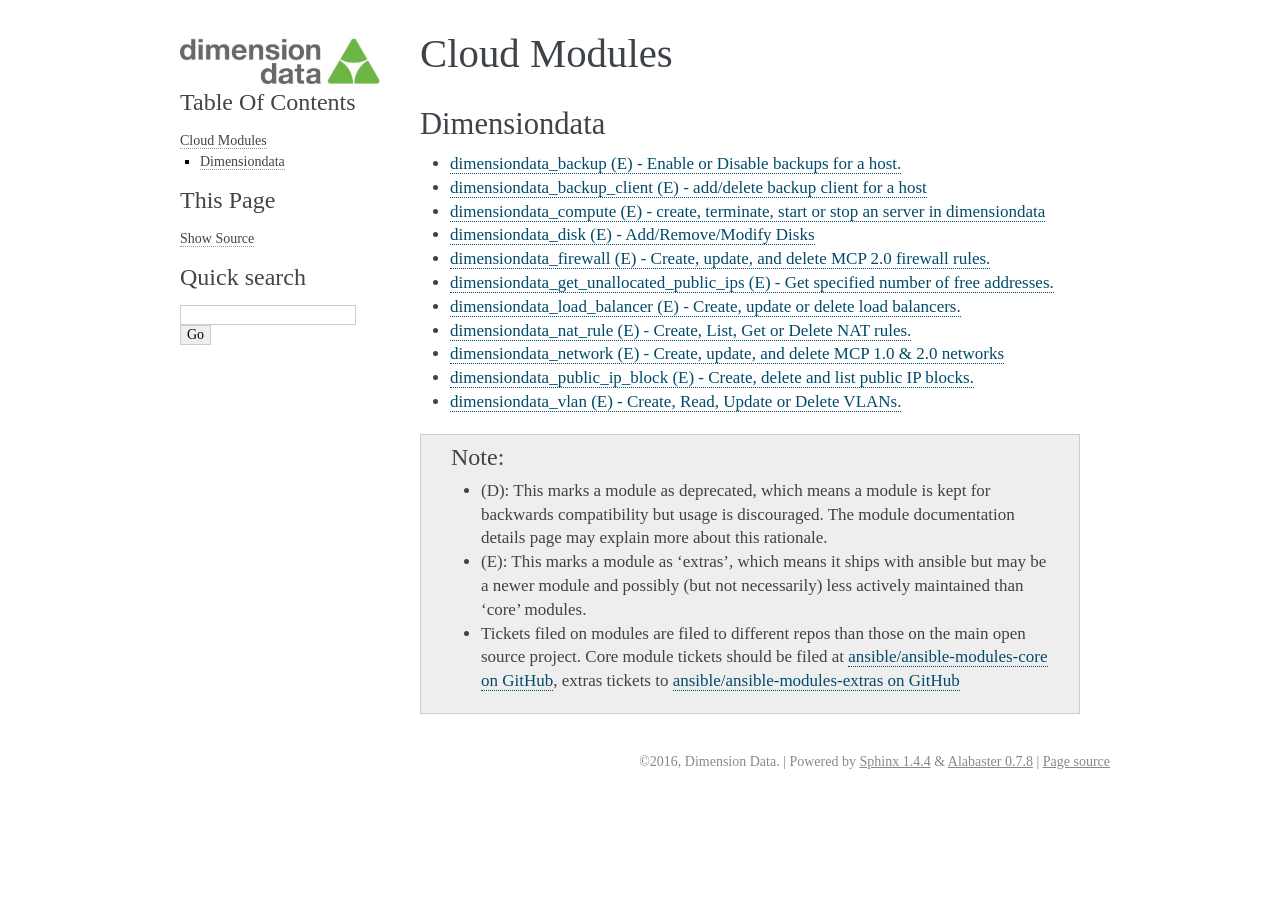
<file: docs/html/index.html>
<!DOCTYPE html PUBLIC "-//W3C//DTD XHTML 1.0 Transitional//EN"
  "http://www.w3.org/TR/xhtml1/DTD/xhtml1-transitional.dtd">


<html xmlns="http://www.w3.org/1999/xhtml">
  <head>
    <meta http-equiv="Content-Type" content="text/html; charset=utf-8" />
    
    <title>Cloud Modules &mdash; Dimension Data 2.0 documentation</title>
    
    <link rel="stylesheet" href="_static/alabaster.css" type="text/css" />
    <link rel="stylesheet" href="_static/pygments.css" type="text/css" />
    
    <script type="text/javascript">
      var DOCUMENTATION_OPTIONS = {
        URL_ROOT:    './',
        VERSION:     '2.0',
        COLLAPSE_INDEX: false,
        FILE_SUFFIX: '.html',
        HAS_SOURCE:  true
      };
    </script>
    <script type="text/javascript" src="_static/jquery.js"></script>
    <script type="text/javascript" src="_static/underscore.js"></script>
    <script type="text/javascript" src="_static/doctools.js"></script>
    <link rel="top" title="Dimension Data 2.0 documentation" href="#" />
    <link rel="next" title="dimensiondata_backup - Enable or Disable backups for a host." href="dimensiondata_backup_module.html" />
   
  <link rel="stylesheet" href="_static/custom.css" type="text/css" />
  
  <meta name="viewport" content="width=device-width, initial-scale=0.9, maximum-scale=0.9" />

  </head>
  <body role="document">
  

    <div class="document">
      <div class="documentwrapper">
        <div class="bodywrapper">
          <div class="body" role="main">
            
  <div class="section" id="cloud-modules">
<h1>Cloud Modules<a class="headerlink" href="#cloud-modules" title="Permalink to this headline">¶</a></h1>
<div class="toctree-wrapper compound">
<ul class="simple">
</ul>
</div>
<div class="section" id="dimensiondata">
<h2>Dimensiondata<a class="headerlink" href="#dimensiondata" title="Permalink to this headline">¶</a></h2>
<div class="toctree-wrapper compound">
<ul>
<li class="toctree-l1"><a class="reference internal" href="dimensiondata_backup_module.html">dimensiondata_backup (E) - Enable or Disable backups for a host.</a></li>
<li class="toctree-l1"><a class="reference internal" href="dimensiondata_backup_client_module.html">dimensiondata_backup_client (E) - add/delete backup client for a host</a></li>
<li class="toctree-l1"><a class="reference internal" href="dimensiondata_compute_module.html">dimensiondata_compute (E) - create, terminate, start or stop an server in dimensiondata</a></li>
<li class="toctree-l1"><a class="reference internal" href="dimensiondata_disk_module.html">dimensiondata_disk (E) - Add/Remove/Modify Disks</a></li>
<li class="toctree-l1"><a class="reference internal" href="dimensiondata_firewall_module.html">dimensiondata_firewall (E) - Create, update, and delete MCP 2.0 firewall rules.</a></li>
<li class="toctree-l1"><a class="reference internal" href="dimensiondata_get_unallocated_public_ips_module.html">dimensiondata_get_unallocated_public_ips (E) - Get specified number of free addresses.</a></li>
<li class="toctree-l1"><a class="reference internal" href="dimensiondata_load_balancer_module.html">dimensiondata_load_balancer (E) - Create, update or delete load balancers.</a></li>
<li class="toctree-l1"><a class="reference internal" href="dimensiondata_nat_rule_module.html">dimensiondata_nat_rule (E) - Create, List, Get or Delete NAT rules.</a></li>
<li class="toctree-l1"><a class="reference internal" href="dimensiondata_network_module.html">dimensiondata_network (E) - Create, update, and delete MCP 1.0 &amp; 2.0 networks</a></li>
<li class="toctree-l1"><a class="reference internal" href="dimensiondata_public_ip_block_module.html">dimensiondata_public_ip_block (E) - Create, delete and list public IP blocks.</a></li>
<li class="toctree-l1"><a class="reference internal" href="dimensiondata_vlan_module.html">dimensiondata_vlan (E) - Create, Read, Update or Delete VLANs.</a></li>
</ul>
</div>
<div class="admonition note">
<p class="first admonition-title">Note</p>
<ul class="last simple">
<li>(D): This marks a module as deprecated, which means a module is kept for backwards compatibility but usage is discouraged.  The module documentation details page may explain more about this rationale.</li>
<li>(E): This marks a module as &#8216;extras&#8217;, which means it ships with ansible but may be a newer module and possibly (but not necessarily) less actively maintained than &#8216;core&#8217; modules.</li>
<li>Tickets filed on modules are filed to different repos than those on the main open source project. Core module tickets should be filed at <a class="reference external" href="http://github.com/ansible/ansible-modules-core">ansible/ansible-modules-core on GitHub</a>, extras tickets to <a class="reference external" href="http://github.com/ansible/ansible-modules-extras">ansible/ansible-modules-extras on GitHub</a></li>
</ul>
</div>
</div>
</div>


          </div>
        </div>
      </div>
      <div class="sphinxsidebar" role="navigation" aria-label="main navigation">
        <div class="sphinxsidebarwrapper">
            <p class="logo"><a href="#">
              <img class="logo" src="_static/dimensiondata.jpg" alt="Logo"/>
            </a></p>
  <h3><a href="#">Table Of Contents</a></h3>
  <ul>
<li><a class="reference internal" href="#">Cloud Modules</a><ul>
<li><a class="reference internal" href="#dimensiondata">Dimensiondata</a></li>
</ul>
</li>
</ul>
<div class="relations">
<h3>Related Topics</h3>
<ul>
  <li><a href="#">Documentation overview</a><ul>
      <li>Next: <a href="dimensiondata_backup_module.html" title="next chapter">dimensiondata_backup - Enable or Disable backups for a host.</a></li>
  </ul></li>
</ul>
</div>
  <div role="note" aria-label="source link">
    <h3>This Page</h3>
    <ul class="this-page-menu">
      <li><a href="_sources/index.txt"
            rel="nofollow">Show Source</a></li>
    </ul>
   </div>
<div id="searchbox" style="display: none" role="search">
  <h3>Quick search</h3>
    <form class="search" action="search.html" method="get">
      <div><input type="text" name="q" /></div>
      <div><input type="submit" value="Go" /></div>
      <input type="hidden" name="check_keywords" value="yes" />
      <input type="hidden" name="area" value="default" />
    </form>
</div>
<script type="text/javascript">$('#searchbox').show(0);</script>
        </div>
      </div>
      <div class="clearer"></div>
    </div>
    <div class="footer">
      &copy;2016, Dimension Data.
      
      |
      Powered by <a href="http://sphinx-doc.org/">Sphinx 1.4.4</a>
      &amp; <a href="https://github.com/bitprophet/alabaster">Alabaster 0.7.8</a>
      
      |
      <a href="_sources/index.txt"
          rel="nofollow">Page source</a>
    </div>

    

    
  </body>
</html>
</file>
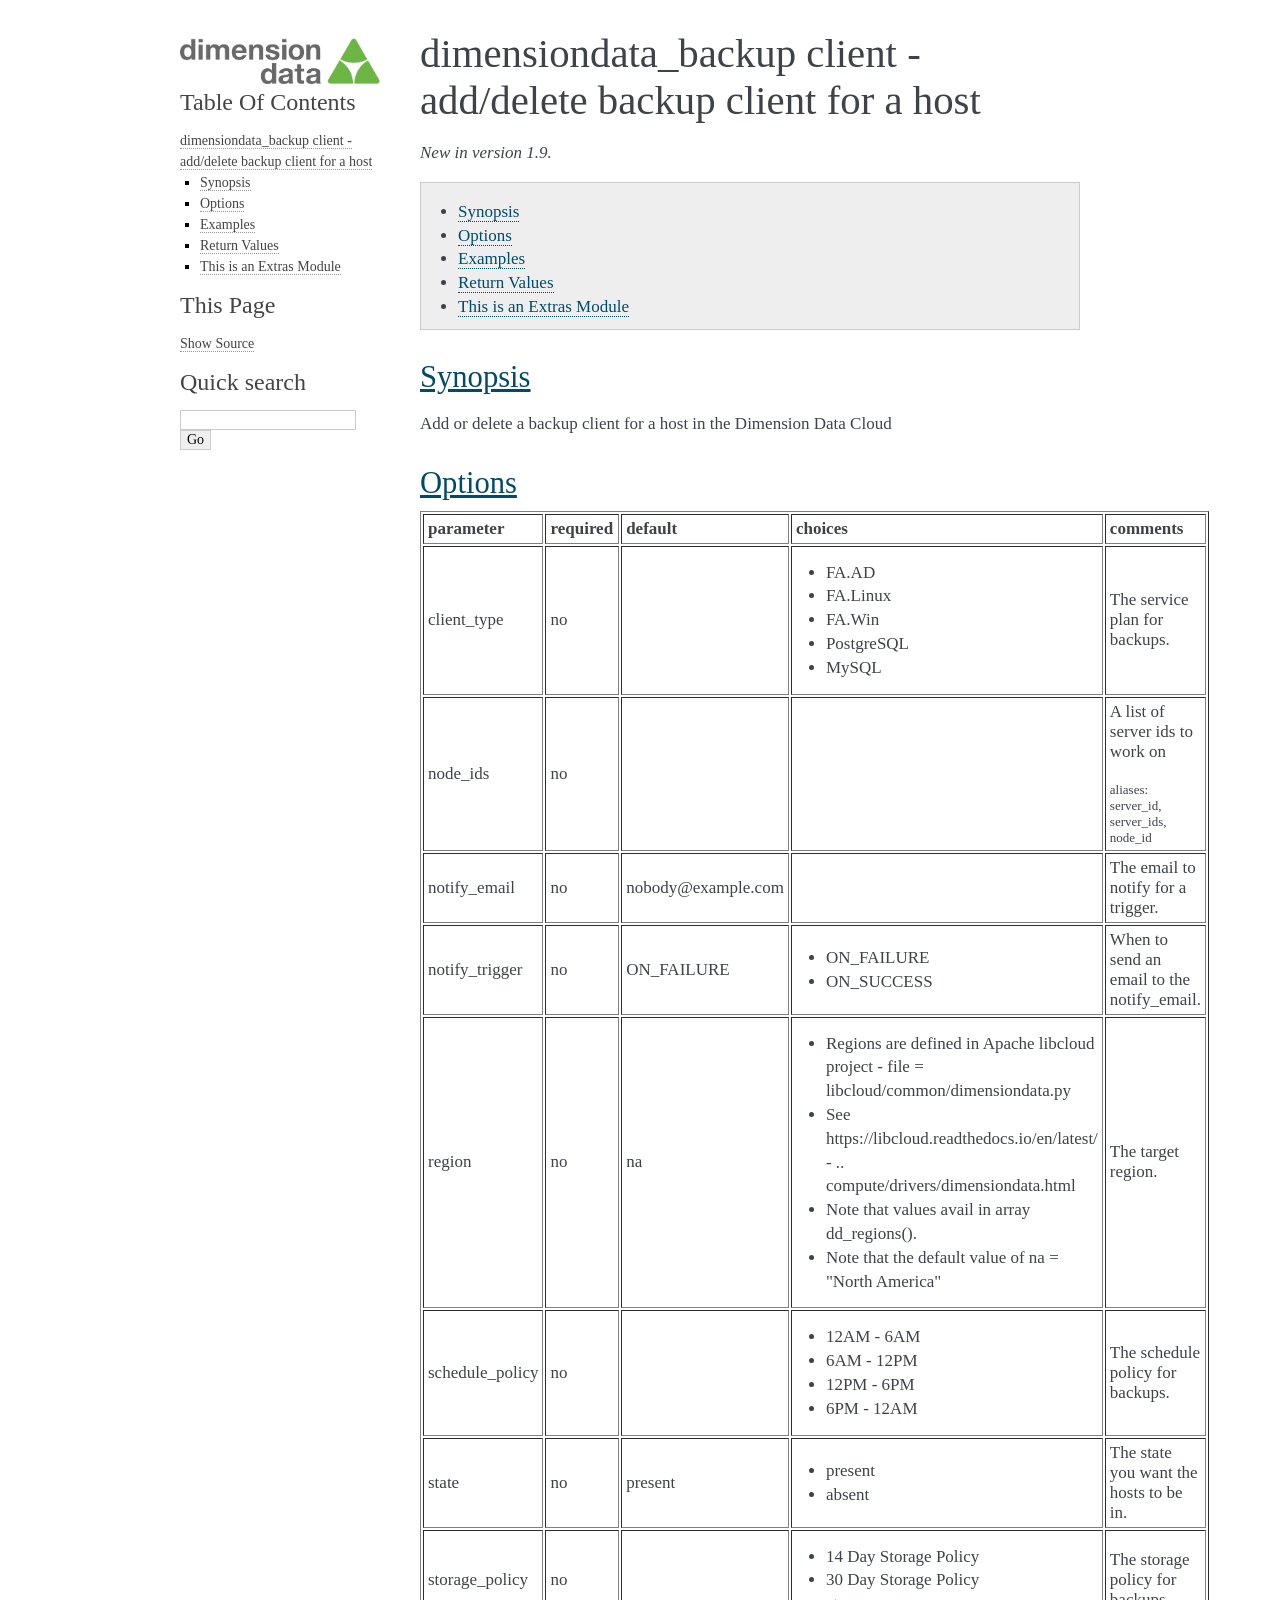
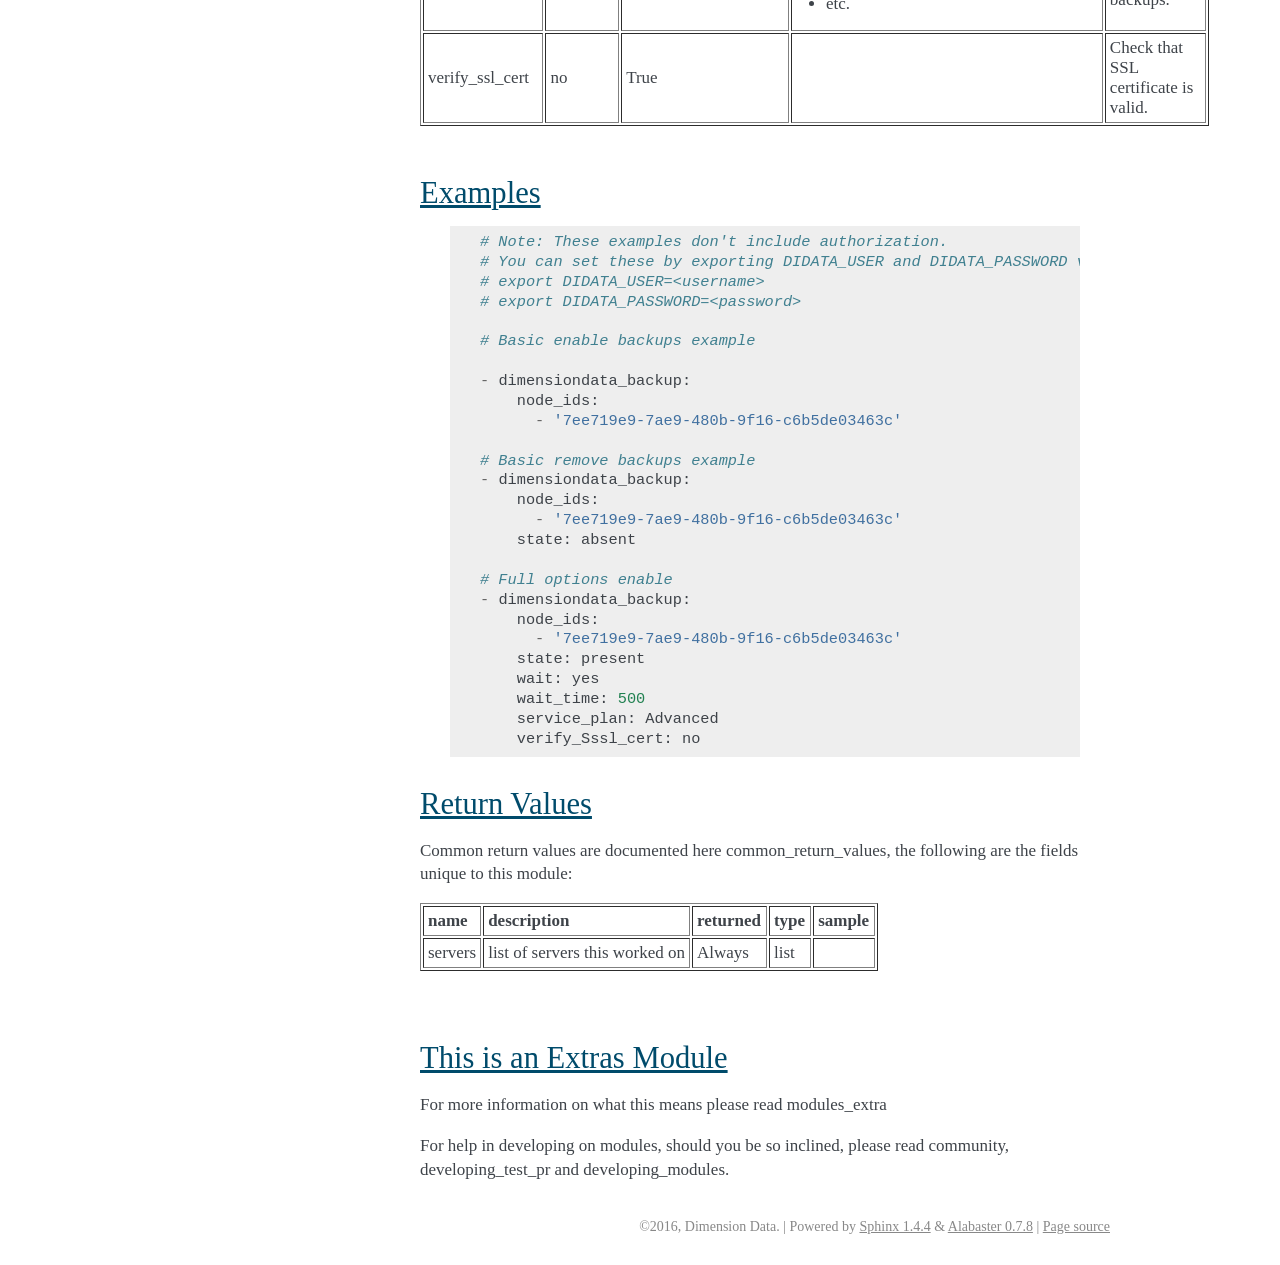
<file: docs/html/dimensiondata_backup_client_module.html>
<!DOCTYPE html PUBLIC "-//W3C//DTD XHTML 1.0 Transitional//EN"
  "http://www.w3.org/TR/xhtml1/DTD/xhtml1-transitional.dtd">


<html xmlns="http://www.w3.org/1999/xhtml">
  <head>
    <meta http-equiv="Content-Type" content="text/html; charset=utf-8" />
    
    <title>dimensiondata_backup client - add/delete backup client for a host &mdash; Dimension Data 2.0 documentation</title>
    
    <link rel="stylesheet" href="_static/alabaster.css" type="text/css" />
    <link rel="stylesheet" href="_static/pygments.css" type="text/css" />
    
    <script type="text/javascript">
      var DOCUMENTATION_OPTIONS = {
        URL_ROOT:    './',
        VERSION:     '2.0',
        COLLAPSE_INDEX: false,
        FILE_SUFFIX: '.html',
        HAS_SOURCE:  true
      };
    </script>
    <script type="text/javascript" src="_static/jquery.js"></script>
    <script type="text/javascript" src="_static/underscore.js"></script>
    <script type="text/javascript" src="_static/doctools.js"></script>
    <link rel="top" title="Dimension Data 2.0 documentation" href="index.html" />
    <link rel="next" title="dimensiondata_compute - create, terminate, start or stop an server in dimensiondata" href="dimensiondata_compute_module.html" />
    <link rel="prev" title="dimensiondata_backup - Enable or Disable backups for a host." href="dimensiondata_backup_module.html" />
   
  <link rel="stylesheet" href="_static/custom.css" type="text/css" />
  
  <meta name="viewport" content="width=device-width, initial-scale=0.9, maximum-scale=0.9" />

  </head>
  <body role="document">
  

    <div class="document">
      <div class="documentwrapper">
        <div class="bodywrapper">
          <div class="body" role="main">
            
  <div class="section" id="dimensiondata-backup-client-add-delete-backup-client-for-a-host">
<span id="dimensiondata-backup-client"></span><h1>dimensiondata_backup client - add/delete backup client for a host<a class="headerlink" href="#dimensiondata-backup-client-add-delete-backup-client-for-a-host" title="Permalink to this headline">¶</a></h1>
<div class="versionadded">
<p><span class="versionmodified">New in version 1.9.</span></p>
</div>
<div class="contents local topic" id="contents">
<ul class="simple">
<li><a class="reference internal" href="#synopsis" id="id1">Synopsis</a></li>
<li><a class="reference internal" href="#options" id="id2">Options</a></li>
<li><a class="reference internal" href="#examples" id="id3">Examples</a></li>
<li><a class="reference internal" href="#return-values" id="id4">Return Values</a></li>
<li><a class="reference internal" href="#this-is-an-extras-module" id="id5">This is an Extras Module</a></li>
</ul>
</div>
<div class="section" id="synopsis">
<h2><a class="toc-backref" href="#id1">Synopsis</a><a class="headerlink" href="#synopsis" title="Permalink to this headline">¶</a></h2>
<p>Add or delete a backup client for a host in the Dimension Data Cloud</p>
</div>
<div class="section" id="options">
<h2><a class="toc-backref" href="#id2">Options</a><a class="headerlink" href="#options" title="Permalink to this headline">¶</a></h2>
<table border=1 cellpadding=4>
<tr>
<th class="head">parameter</th>
<th class="head">required</th>
<th class="head">default</th>
<th class="head">choices</th>
<th class="head">comments</th>
</tr>
        <tr>
<td>client_type<br/><div style="font-size: small;"></div></td>
<td>no</td>
<td></td>
    <td><ul><li>FA.AD</li><li>FA.Linux</li><li>FA.Win</li><li>PostgreSQL</li><li>MySQL</li></ul></td>
    <td><div>The service plan for backups.</div></td></tr>
        <tr>
<td>node_ids<br/><div style="font-size: small;"></div></td>
<td>no</td>
<td></td>
    <td><ul></ul></td>
    <td><div>A list of server ids to work on</div></br>
    <div style="font-size: small;">aliases: server_id, server_ids, node_id<div></td></tr>
        <tr>
<td>notify_email<br/><div style="font-size: small;"></div></td>
<td>no</td>
<td>nobody@example.com</td>
    <td><ul></ul></td>
    <td><div>The email to notify for a trigger.</div></td></tr>
        <tr>
<td>notify_trigger<br/><div style="font-size: small;"></div></td>
<td>no</td>
<td>ON_FAILURE</td>
    <td><ul><li>ON_FAILURE</li><li>ON_SUCCESS</li></ul></td>
    <td><div>When to send an email to the notify_email.</div></td></tr>
        <tr>
<td>region<br/><div style="font-size: small;"></div></td>
<td>no</td>
<td>na</td>
    <td><ul><li>Regions are defined in Apache libcloud project - file = libcloud/common/dimensiondata.py</li><li>See https://libcloud.readthedocs.io/en/latest/ - ..    compute/drivers/dimensiondata.html</li><li>Note that values avail in array dd_regions().</li><li>Note that the default value of na = "North America"</li></ul></td>
    <td><div>The target region.</div></td></tr>
        <tr>
<td>schedule_policy<br/><div style="font-size: small;"></div></td>
<td>no</td>
<td></td>
    <td><ul><li>12AM - 6AM</li><li>6AM - 12PM</li><li>12PM - 6PM</li><li>6PM - 12AM</li></ul></td>
    <td><div>The schedule policy for backups.</div></td></tr>
        <tr>
<td>state<br/><div style="font-size: small;"></div></td>
<td>no</td>
<td>present</td>
    <td><ul><li>present</li><li>absent</li></ul></td>
    <td><div>The state you want the hosts to be in.</div></td></tr>
        <tr>
<td>storage_policy<br/><div style="font-size: small;"></div></td>
<td>no</td>
<td></td>
    <td><ul><li>14 Day Storage Policy</li><li>30 Day Storage Policy</li><li>etc.</li></ul></td>
    <td><div>The storage policy for backups.</div></td></tr>
        <tr>
<td>verify_ssl_cert<br/><div style="font-size: small;"></div></td>
<td>no</td>
<td>True</td>
    <td><ul></ul></td>
    <td><div>Check that SSL certificate is valid.</div></td></tr>
    </table>
</br></div>
<div class="section" id="examples">
<h2><a class="toc-backref" href="#id3">Examples</a><a class="headerlink" href="#examples" title="Permalink to this headline">¶</a></h2>
<blockquote>
<div><div class="highlight-default"><div class="highlight"><pre><span></span><span class="c1"># Note: These examples don&#39;t include authorization.</span>
<span class="c1"># You can set these by exporting DIDATA_USER and DIDATA_PASSWORD vars:</span>
<span class="c1"># export DIDATA_USER=&lt;username&gt;</span>
<span class="c1"># export DIDATA_PASSWORD=&lt;password&gt;</span>

<span class="c1"># Basic enable backups example</span>

<span class="o">-</span> <span class="n">dimensiondata_backup</span><span class="p">:</span>
    <span class="n">node_ids</span><span class="p">:</span>
      <span class="o">-</span> <span class="s1">&#39;7ee719e9-7ae9-480b-9f16-c6b5de03463c&#39;</span>

<span class="c1"># Basic remove backups example</span>
<span class="o">-</span> <span class="n">dimensiondata_backup</span><span class="p">:</span>
    <span class="n">node_ids</span><span class="p">:</span>
      <span class="o">-</span> <span class="s1">&#39;7ee719e9-7ae9-480b-9f16-c6b5de03463c&#39;</span>
    <span class="n">state</span><span class="p">:</span> <span class="n">absent</span>

<span class="c1"># Full options enable</span>
<span class="o">-</span> <span class="n">dimensiondata_backup</span><span class="p">:</span>
    <span class="n">node_ids</span><span class="p">:</span>
      <span class="o">-</span> <span class="s1">&#39;7ee719e9-7ae9-480b-9f16-c6b5de03463c&#39;</span>
    <span class="n">state</span><span class="p">:</span> <span class="n">present</span>
    <span class="n">wait</span><span class="p">:</span> <span class="n">yes</span>
    <span class="n">wait_time</span><span class="p">:</span> <span class="mi">500</span>
    <span class="n">service_plan</span><span class="p">:</span> <span class="n">Advanced</span>
    <span class="n">verify_Sssl_cert</span><span class="p">:</span> <span class="n">no</span>
</pre></div>
</div>
</div></blockquote>
</div>
<div class="section" id="return-values">
<h2><a class="toc-backref" href="#id4">Return Values</a><a class="headerlink" href="#return-values" title="Permalink to this headline">¶</a></h2>
<p>Common return values are documented here <span class="xref doc">common_return_values</span>, the following are the fields unique to this module:</p>
<table border=1 cellpadding=4>
<tr>
<th class="head">name</th>
<th class="head">description</th>
<th class="head">returned</th>
<th class="head">type</th>
<th class="head">sample</th>
</tr>

    <tr>
    <td> servers </td>
    <td> list of servers this worked on </td>
    <td align=center> Always </td>
    <td align=center> list </td>
    <td align=center>  </td>
</tr>

</table>
</br></br></div>
<div class="section" id="this-is-an-extras-module">
<h2><a class="toc-backref" href="#id5">This is an Extras Module</a><a class="headerlink" href="#this-is-an-extras-module" title="Permalink to this headline">¶</a></h2>
<p>For more information on what this means please read <span class="xref doc">modules_extra</span></p>
<p>For help in developing on modules, should you be so inclined, please read <span class="xref doc">community</span>, <span class="xref doc">developing_test_pr</span> and <span class="xref doc">developing_modules</span>.</p>
</div>
</div>


          </div>
        </div>
      </div>
      <div class="sphinxsidebar" role="navigation" aria-label="main navigation">
        <div class="sphinxsidebarwrapper">
            <p class="logo"><a href="index.html">
              <img class="logo" src="_static/dimensiondata.jpg" alt="Logo"/>
            </a></p>
  <h3><a href="index.html">Table Of Contents</a></h3>
  <ul>
<li><a class="reference internal" href="#">dimensiondata_backup client - add/delete backup client for a host</a><ul>
<li><a class="reference internal" href="#synopsis">Synopsis</a></li>
<li><a class="reference internal" href="#options">Options</a></li>
<li><a class="reference internal" href="#examples">Examples</a></li>
<li><a class="reference internal" href="#return-values">Return Values</a></li>
<li><a class="reference internal" href="#this-is-an-extras-module">This is an Extras Module</a></li>
</ul>
</li>
</ul>
<div class="relations">
<h3>Related Topics</h3>
<ul>
  <li><a href="index.html">Documentation overview</a><ul>
      <li>Previous: <a href="dimensiondata_backup_module.html" title="previous chapter">dimensiondata_backup - Enable or Disable backups for a host.</a></li>
      <li>Next: <a href="dimensiondata_compute_module.html" title="next chapter">dimensiondata_compute - create, terminate, start or stop an server in dimensiondata</a></li>
  </ul></li>
</ul>
</div>
  <div role="note" aria-label="source link">
    <h3>This Page</h3>
    <ul class="this-page-menu">
      <li><a href="_sources/dimensiondata_backup_client_module.txt"
            rel="nofollow">Show Source</a></li>
    </ul>
   </div>
<div id="searchbox" style="display: none" role="search">
  <h3>Quick search</h3>
    <form class="search" action="search.html" method="get">
      <div><input type="text" name="q" /></div>
      <div><input type="submit" value="Go" /></div>
      <input type="hidden" name="check_keywords" value="yes" />
      <input type="hidden" name="area" value="default" />
    </form>
</div>
<script type="text/javascript">$('#searchbox').show(0);</script>
        </div>
      </div>
      <div class="clearer"></div>
    </div>
    <div class="footer">
      &copy;2016, Dimension Data.
      
      |
      Powered by <a href="http://sphinx-doc.org/">Sphinx 1.4.4</a>
      &amp; <a href="https://github.com/bitprophet/alabaster">Alabaster 0.7.8</a>
      
      |
      <a href="_sources/dimensiondata_backup_client_module.txt"
          rel="nofollow">Page source</a>
    </div>

    

    
  </body>
</html>
</file>
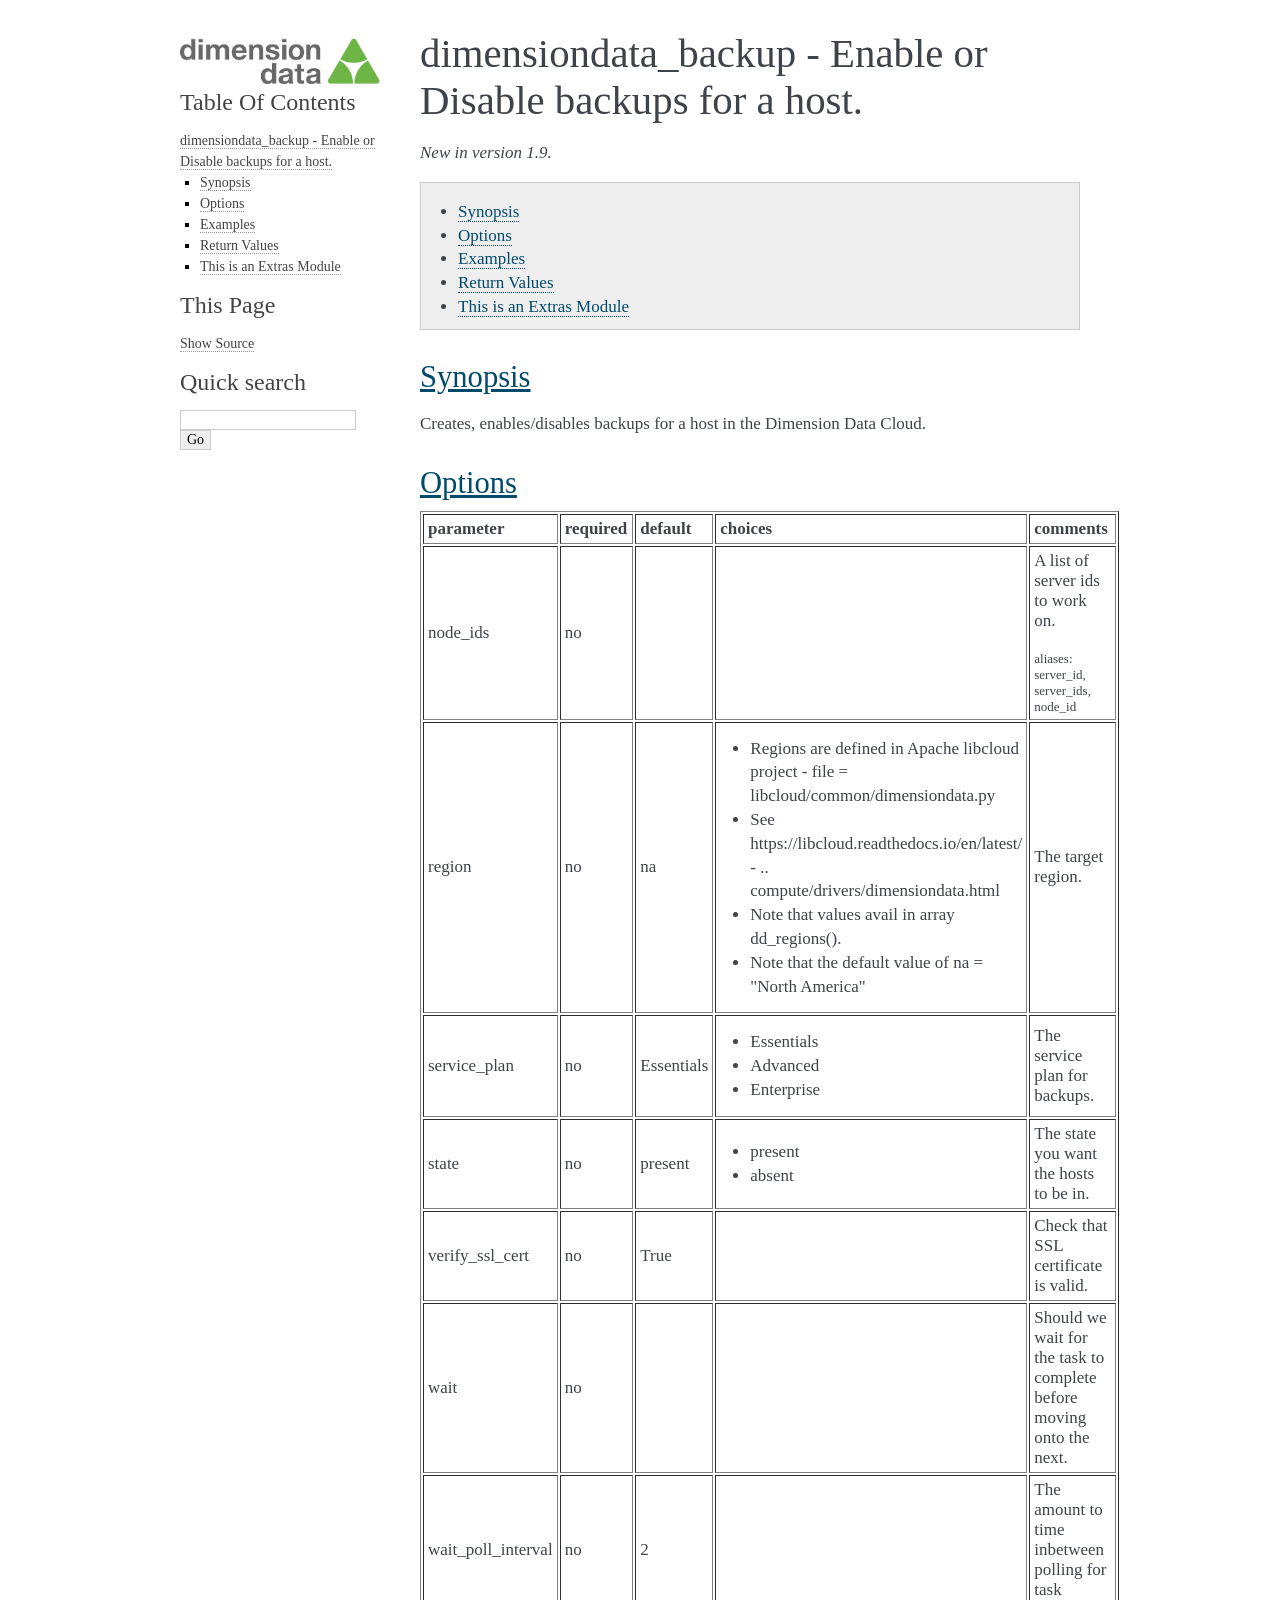
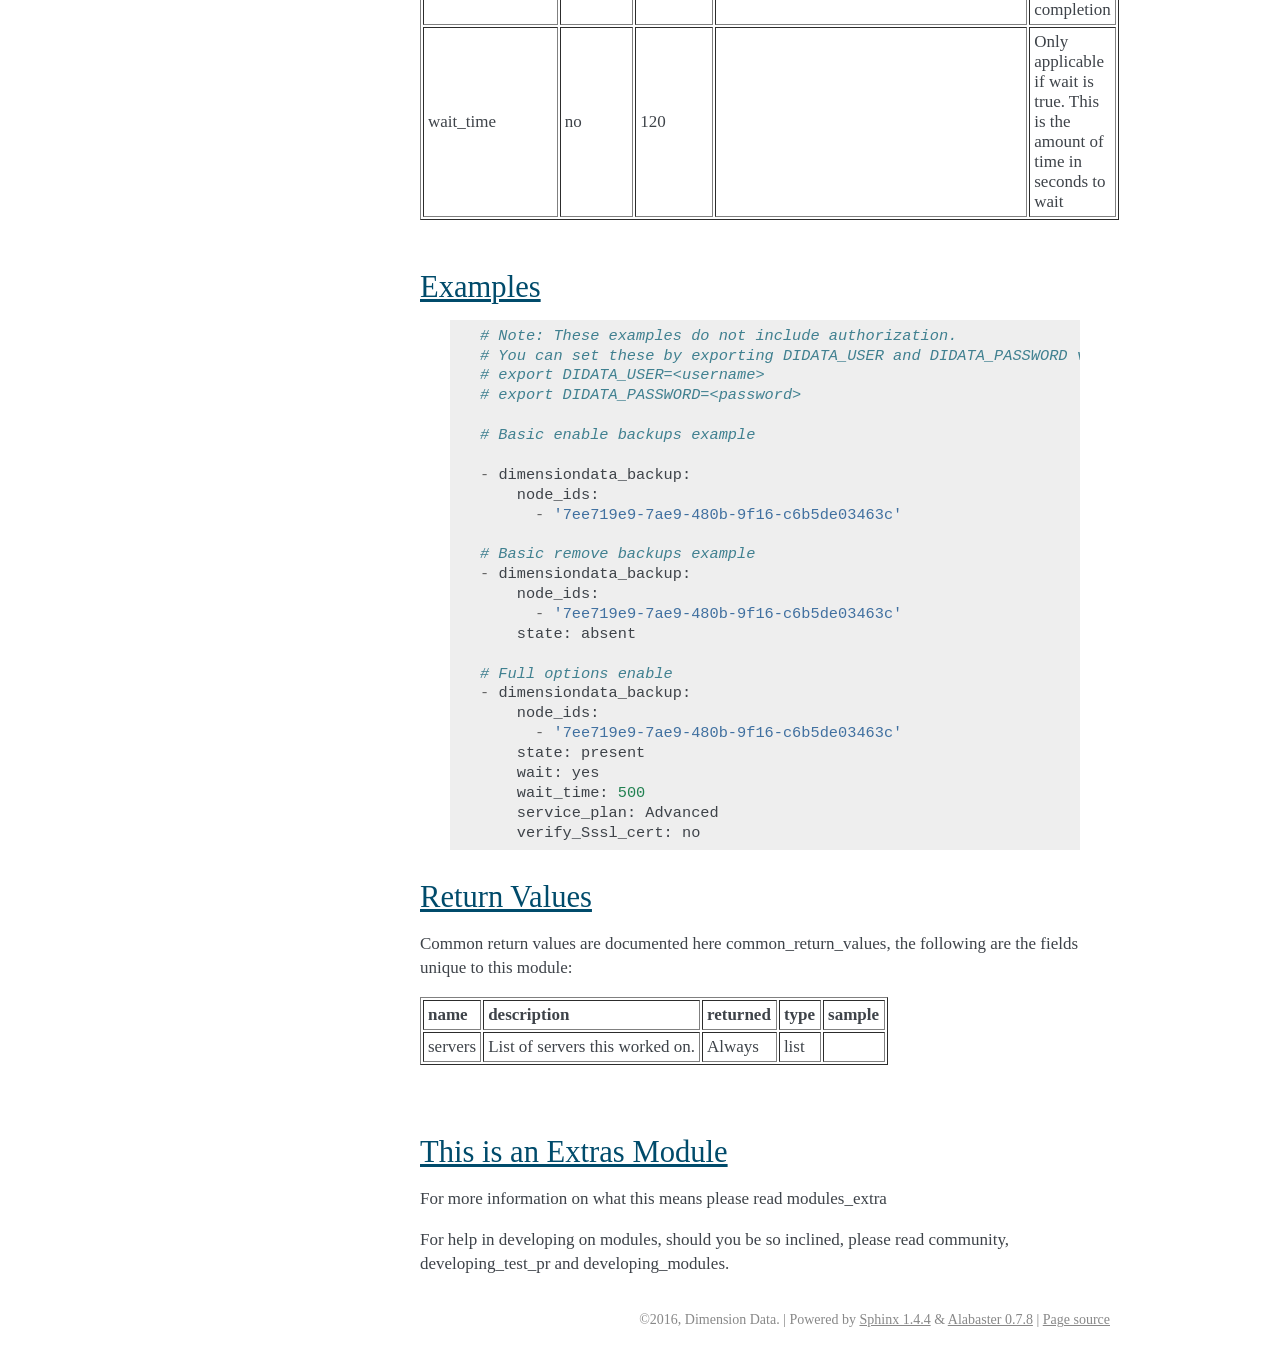
<file: docs/html/dimensiondata_backup_module.html>
<!DOCTYPE html PUBLIC "-//W3C//DTD XHTML 1.0 Transitional//EN"
  "http://www.w3.org/TR/xhtml1/DTD/xhtml1-transitional.dtd">


<html xmlns="http://www.w3.org/1999/xhtml">
  <head>
    <meta http-equiv="Content-Type" content="text/html; charset=utf-8" />
    
    <title>dimensiondata_backup - Enable or Disable backups for a host. &mdash; Dimension Data 2.0 documentation</title>
    
    <link rel="stylesheet" href="_static/alabaster.css" type="text/css" />
    <link rel="stylesheet" href="_static/pygments.css" type="text/css" />
    
    <script type="text/javascript">
      var DOCUMENTATION_OPTIONS = {
        URL_ROOT:    './',
        VERSION:     '2.0',
        COLLAPSE_INDEX: false,
        FILE_SUFFIX: '.html',
        HAS_SOURCE:  true
      };
    </script>
    <script type="text/javascript" src="_static/jquery.js"></script>
    <script type="text/javascript" src="_static/underscore.js"></script>
    <script type="text/javascript" src="_static/doctools.js"></script>
    <link rel="top" title="Dimension Data 2.0 documentation" href="index.html" />
    <link rel="next" title="dimensiondata_backup client - add/delete backup client for a host" href="dimensiondata_backup_client_module.html" />
    <link rel="prev" title="Cloud Modules" href="index.html" />
   
  <link rel="stylesheet" href="_static/custom.css" type="text/css" />
  
  <meta name="viewport" content="width=device-width, initial-scale=0.9, maximum-scale=0.9" />

  </head>
  <body role="document">
  

    <div class="document">
      <div class="documentwrapper">
        <div class="bodywrapper">
          <div class="body" role="main">
            
  <div class="section" id="dimensiondata-backup-enable-or-disable-backups-for-a-host">
<span id="dimensiondata-backup"></span><h1>dimensiondata_backup - Enable or Disable backups for a host.<a class="headerlink" href="#dimensiondata-backup-enable-or-disable-backups-for-a-host" title="Permalink to this headline">¶</a></h1>
<div class="versionadded">
<p><span class="versionmodified">New in version 1.9.</span></p>
</div>
<div class="contents local topic" id="contents">
<ul class="simple">
<li><a class="reference internal" href="#synopsis" id="id1">Synopsis</a></li>
<li><a class="reference internal" href="#options" id="id2">Options</a></li>
<li><a class="reference internal" href="#examples" id="id3">Examples</a></li>
<li><a class="reference internal" href="#return-values" id="id4">Return Values</a></li>
<li><a class="reference internal" href="#this-is-an-extras-module" id="id5">This is an Extras Module</a></li>
</ul>
</div>
<div class="section" id="synopsis">
<h2><a class="toc-backref" href="#id1">Synopsis</a><a class="headerlink" href="#synopsis" title="Permalink to this headline">¶</a></h2>
<p>Creates, enables/disables backups for a host in the Dimension Data Cloud.</p>
</div>
<div class="section" id="options">
<h2><a class="toc-backref" href="#id2">Options</a><a class="headerlink" href="#options" title="Permalink to this headline">¶</a></h2>
<table border=1 cellpadding=4>
<tr>
<th class="head">parameter</th>
<th class="head">required</th>
<th class="head">default</th>
<th class="head">choices</th>
<th class="head">comments</th>
</tr>
        <tr>
<td>node_ids<br/><div style="font-size: small;"></div></td>
<td>no</td>
<td></td>
    <td><ul></ul></td>
    <td><div>A list of server ids to work on.</div></br>
    <div style="font-size: small;">aliases: server_id, server_ids, node_id<div></td></tr>
        <tr>
<td>region<br/><div style="font-size: small;"></div></td>
<td>no</td>
<td>na</td>
    <td><ul><li>Regions are defined in Apache libcloud project - file = libcloud/common/dimensiondata.py</li><li>See https://libcloud.readthedocs.io/en/latest/ - ..    compute/drivers/dimensiondata.html</li><li>Note that values avail in array dd_regions().</li><li>Note that the default value of na = "North America"</li></ul></td>
    <td><div>The target region.</div></td></tr>
        <tr>
<td>service_plan<br/><div style="font-size: small;"></div></td>
<td>no</td>
<td>Essentials</td>
    <td><ul><li>Essentials</li><li>Advanced</li><li>Enterprise</li></ul></td>
    <td><div>The service plan for backups.</div></td></tr>
        <tr>
<td>state<br/><div style="font-size: small;"></div></td>
<td>no</td>
<td>present</td>
    <td><ul><li>present</li><li>absent</li></ul></td>
    <td><div>The state you want the hosts to be in.</div></td></tr>
        <tr>
<td>verify_ssl_cert<br/><div style="font-size: small;"></div></td>
<td>no</td>
<td>True</td>
    <td><ul></ul></td>
    <td><div>Check that SSL certificate is valid.</div></td></tr>
        <tr>
<td>wait<br/><div style="font-size: small;"></div></td>
<td>no</td>
<td></td>
    <td><ul></ul></td>
    <td><div>Should we wait for the task to complete before moving onto the next.</div></td></tr>
        <tr>
<td>wait_poll_interval<br/><div style="font-size: small;"></div></td>
<td>no</td>
<td>2</td>
    <td><ul></ul></td>
    <td><div>The amount to time inbetween polling for task completion</div></td></tr>
        <tr>
<td>wait_time<br/><div style="font-size: small;"></div></td>
<td>no</td>
<td>120</td>
    <td><ul></ul></td>
    <td><div>Only applicable if wait is true. This is the amount of time in seconds to wait</div></td></tr>
    </table>
</br></div>
<div class="section" id="examples">
<h2><a class="toc-backref" href="#id3">Examples</a><a class="headerlink" href="#examples" title="Permalink to this headline">¶</a></h2>
<blockquote>
<div><div class="highlight-default"><div class="highlight"><pre><span></span><span class="c1"># Note: These examples do not include authorization.</span>
<span class="c1"># You can set these by exporting DIDATA_USER and DIDATA_PASSWORD vars:</span>
<span class="c1"># export DIDATA_USER=&lt;username&gt;</span>
<span class="c1"># export DIDATA_PASSWORD=&lt;password&gt;</span>

<span class="c1"># Basic enable backups example</span>

<span class="o">-</span> <span class="n">dimensiondata_backup</span><span class="p">:</span>
    <span class="n">node_ids</span><span class="p">:</span>
      <span class="o">-</span> <span class="s1">&#39;7ee719e9-7ae9-480b-9f16-c6b5de03463c&#39;</span>

<span class="c1"># Basic remove backups example</span>
<span class="o">-</span> <span class="n">dimensiondata_backup</span><span class="p">:</span>
    <span class="n">node_ids</span><span class="p">:</span>
      <span class="o">-</span> <span class="s1">&#39;7ee719e9-7ae9-480b-9f16-c6b5de03463c&#39;</span>
    <span class="n">state</span><span class="p">:</span> <span class="n">absent</span>

<span class="c1"># Full options enable</span>
<span class="o">-</span> <span class="n">dimensiondata_backup</span><span class="p">:</span>
    <span class="n">node_ids</span><span class="p">:</span>
      <span class="o">-</span> <span class="s1">&#39;7ee719e9-7ae9-480b-9f16-c6b5de03463c&#39;</span>
    <span class="n">state</span><span class="p">:</span> <span class="n">present</span>
    <span class="n">wait</span><span class="p">:</span> <span class="n">yes</span>
    <span class="n">wait_time</span><span class="p">:</span> <span class="mi">500</span>
    <span class="n">service_plan</span><span class="p">:</span> <span class="n">Advanced</span>
    <span class="n">verify_Sssl_cert</span><span class="p">:</span> <span class="n">no</span>
</pre></div>
</div>
</div></blockquote>
</div>
<div class="section" id="return-values">
<h2><a class="toc-backref" href="#id4">Return Values</a><a class="headerlink" href="#return-values" title="Permalink to this headline">¶</a></h2>
<p>Common return values are documented here <span class="xref doc">common_return_values</span>, the following are the fields unique to this module:</p>
<table border=1 cellpadding=4>
<tr>
<th class="head">name</th>
<th class="head">description</th>
<th class="head">returned</th>
<th class="head">type</th>
<th class="head">sample</th>
</tr>

    <tr>
    <td> servers </td>
    <td> List of servers this worked on. </td>
    <td align=center> Always </td>
    <td align=center> list </td>
    <td align=center>  </td>
</tr>

</table>
</br></br></div>
<div class="section" id="this-is-an-extras-module">
<h2><a class="toc-backref" href="#id5">This is an Extras Module</a><a class="headerlink" href="#this-is-an-extras-module" title="Permalink to this headline">¶</a></h2>
<p>For more information on what this means please read <span class="xref doc">modules_extra</span></p>
<p>For help in developing on modules, should you be so inclined, please read <span class="xref doc">community</span>, <span class="xref doc">developing_test_pr</span> and <span class="xref doc">developing_modules</span>.</p>
</div>
</div>


          </div>
        </div>
      </div>
      <div class="sphinxsidebar" role="navigation" aria-label="main navigation">
        <div class="sphinxsidebarwrapper">
            <p class="logo"><a href="index.html">
              <img class="logo" src="_static/dimensiondata.jpg" alt="Logo"/>
            </a></p>
  <h3><a href="index.html">Table Of Contents</a></h3>
  <ul>
<li><a class="reference internal" href="#">dimensiondata_backup - Enable or Disable backups for a host.</a><ul>
<li><a class="reference internal" href="#synopsis">Synopsis</a></li>
<li><a class="reference internal" href="#options">Options</a></li>
<li><a class="reference internal" href="#examples">Examples</a></li>
<li><a class="reference internal" href="#return-values">Return Values</a></li>
<li><a class="reference internal" href="#this-is-an-extras-module">This is an Extras Module</a></li>
</ul>
</li>
</ul>
<div class="relations">
<h3>Related Topics</h3>
<ul>
  <li><a href="index.html">Documentation overview</a><ul>
      <li>Previous: <a href="index.html" title="previous chapter">Cloud Modules</a></li>
      <li>Next: <a href="dimensiondata_backup_client_module.html" title="next chapter">dimensiondata_backup client - add/delete backup client for a host</a></li>
  </ul></li>
</ul>
</div>
  <div role="note" aria-label="source link">
    <h3>This Page</h3>
    <ul class="this-page-menu">
      <li><a href="_sources/dimensiondata_backup_module.txt"
            rel="nofollow">Show Source</a></li>
    </ul>
   </div>
<div id="searchbox" style="display: none" role="search">
  <h3>Quick search</h3>
    <form class="search" action="search.html" method="get">
      <div><input type="text" name="q" /></div>
      <div><input type="submit" value="Go" /></div>
      <input type="hidden" name="check_keywords" value="yes" />
      <input type="hidden" name="area" value="default" />
    </form>
</div>
<script type="text/javascript">$('#searchbox').show(0);</script>
        </div>
      </div>
      <div class="clearer"></div>
    </div>
    <div class="footer">
      &copy;2016, Dimension Data.
      
      |
      Powered by <a href="http://sphinx-doc.org/">Sphinx 1.4.4</a>
      &amp; <a href="https://github.com/bitprophet/alabaster">Alabaster 0.7.8</a>
      
      |
      <a href="_sources/dimensiondata_backup_module.txt"
          rel="nofollow">Page source</a>
    </div>

    

    
  </body>
</html>
</file>
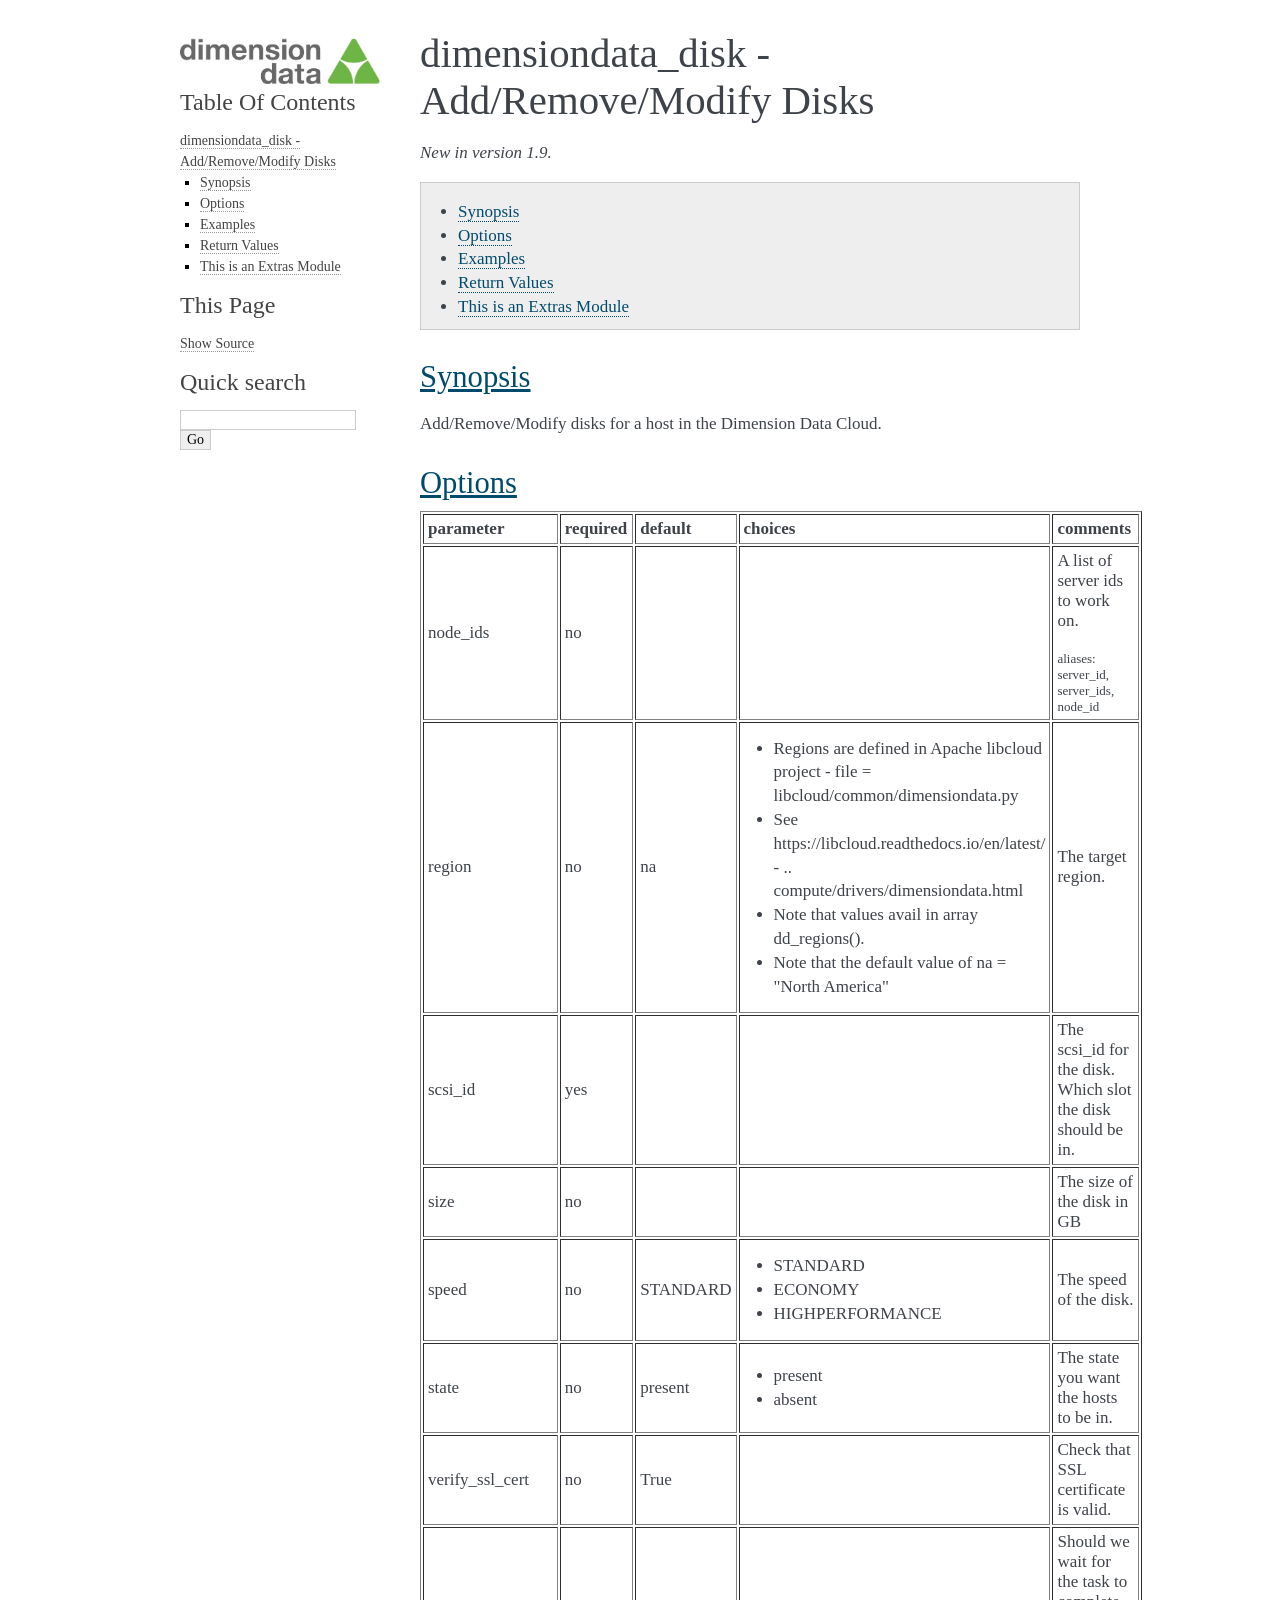
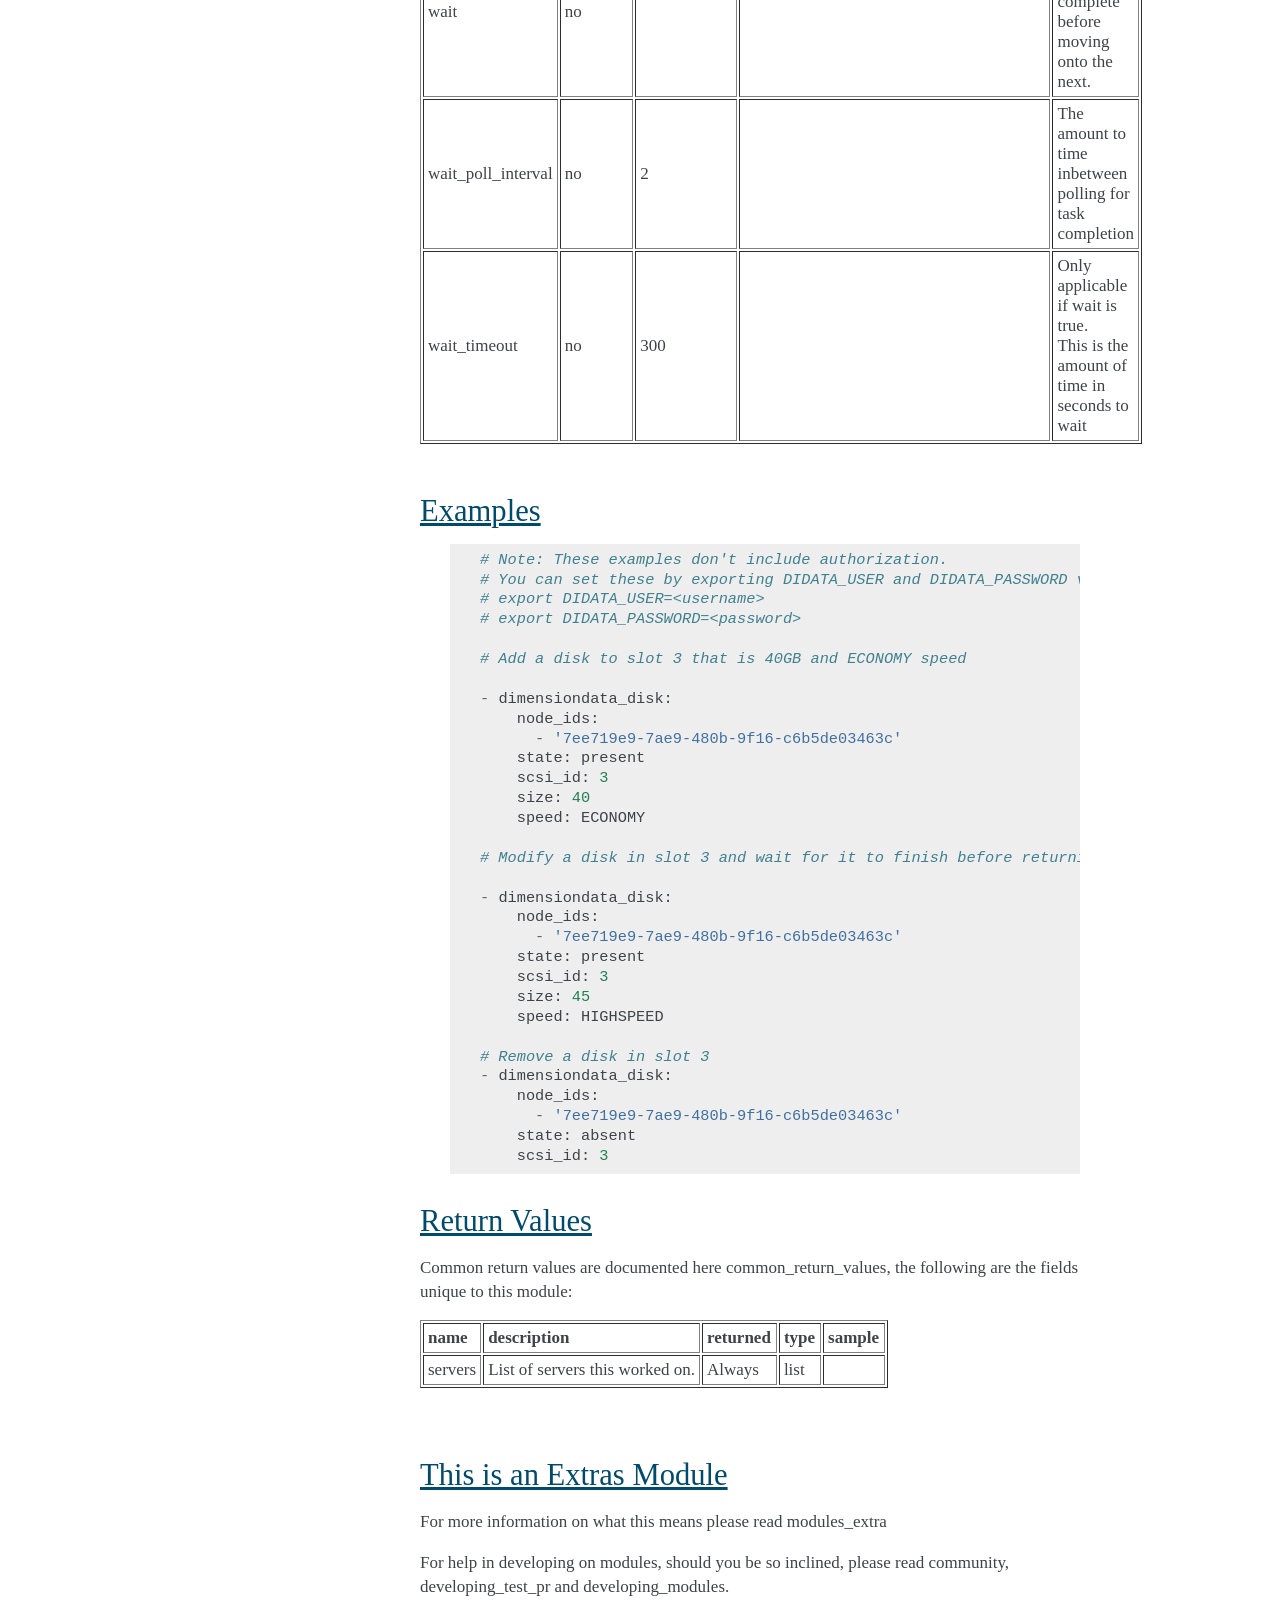
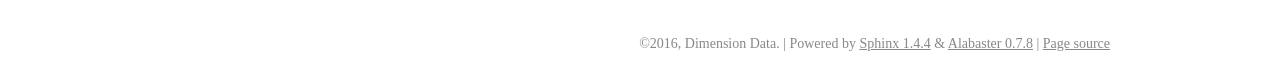
<file: docs/html/dimensiondata_disk_module.html>
<!DOCTYPE html PUBLIC "-//W3C//DTD XHTML 1.0 Transitional//EN"
  "http://www.w3.org/TR/xhtml1/DTD/xhtml1-transitional.dtd">


<html xmlns="http://www.w3.org/1999/xhtml">
  <head>
    <meta http-equiv="Content-Type" content="text/html; charset=utf-8" />
    
    <title>dimensiondata_disk - Add/Remove/Modify Disks &mdash; Dimension Data 2.0 documentation</title>
    
    <link rel="stylesheet" href="_static/alabaster.css" type="text/css" />
    <link rel="stylesheet" href="_static/pygments.css" type="text/css" />
    
    <script type="text/javascript">
      var DOCUMENTATION_OPTIONS = {
        URL_ROOT:    './',
        VERSION:     '2.0',
        COLLAPSE_INDEX: false,
        FILE_SUFFIX: '.html',
        HAS_SOURCE:  true
      };
    </script>
    <script type="text/javascript" src="_static/jquery.js"></script>
    <script type="text/javascript" src="_static/underscore.js"></script>
    <script type="text/javascript" src="_static/doctools.js"></script>
    <link rel="top" title="Dimension Data 2.0 documentation" href="index.html" />
    <link rel="next" title="dimensiondata_firewall - Create, update, and delete MCP 2.0 firewall rules." href="dimensiondata_firewall_module.html" />
    <link rel="prev" title="dimensiondata_compute - create, terminate, start or stop an server in dimensiondata" href="dimensiondata_compute_module.html" />
   
  <link rel="stylesheet" href="_static/custom.css" type="text/css" />
  
  <meta name="viewport" content="width=device-width, initial-scale=0.9, maximum-scale=0.9" />

  </head>
  <body role="document">
  

    <div class="document">
      <div class="documentwrapper">
        <div class="bodywrapper">
          <div class="body" role="main">
            
  <div class="section" id="dimensiondata-disk-add-remove-modify-disks">
<span id="dimensiondata-disk"></span><h1>dimensiondata_disk - Add/Remove/Modify Disks<a class="headerlink" href="#dimensiondata-disk-add-remove-modify-disks" title="Permalink to this headline">¶</a></h1>
<div class="versionadded">
<p><span class="versionmodified">New in version 1.9.</span></p>
</div>
<div class="contents local topic" id="contents">
<ul class="simple">
<li><a class="reference internal" href="#synopsis" id="id1">Synopsis</a></li>
<li><a class="reference internal" href="#options" id="id2">Options</a></li>
<li><a class="reference internal" href="#examples" id="id3">Examples</a></li>
<li><a class="reference internal" href="#return-values" id="id4">Return Values</a></li>
<li><a class="reference internal" href="#this-is-an-extras-module" id="id5">This is an Extras Module</a></li>
</ul>
</div>
<div class="section" id="synopsis">
<h2><a class="toc-backref" href="#id1">Synopsis</a><a class="headerlink" href="#synopsis" title="Permalink to this headline">¶</a></h2>
<p>Add/Remove/Modify disks for a host in the Dimension Data Cloud.</p>
</div>
<div class="section" id="options">
<h2><a class="toc-backref" href="#id2">Options</a><a class="headerlink" href="#options" title="Permalink to this headline">¶</a></h2>
<table border=1 cellpadding=4>
<tr>
<th class="head">parameter</th>
<th class="head">required</th>
<th class="head">default</th>
<th class="head">choices</th>
<th class="head">comments</th>
</tr>
        <tr>
<td>node_ids<br/><div style="font-size: small;"></div></td>
<td>no</td>
<td></td>
    <td><ul></ul></td>
    <td><div>A list of server ids to work on.</div></br>
    <div style="font-size: small;">aliases: server_id, server_ids, node_id<div></td></tr>
        <tr>
<td>region<br/><div style="font-size: small;"></div></td>
<td>no</td>
<td>na</td>
    <td><ul><li>Regions are defined in Apache libcloud project - file = libcloud/common/dimensiondata.py</li><li>See https://libcloud.readthedocs.io/en/latest/ - ..    compute/drivers/dimensiondata.html</li><li>Note that values avail in array dd_regions().</li><li>Note that the default value of na = "North America"</li></ul></td>
    <td><div>The target region.</div></td></tr>
        <tr>
<td>scsi_id<br/><div style="font-size: small;"></div></td>
<td>yes</td>
<td></td>
    <td><ul></ul></td>
    <td><div>The scsi_id for the disk.  Which slot the disk should be in.</div></td></tr>
        <tr>
<td>size<br/><div style="font-size: small;"></div></td>
<td>no</td>
<td></td>
    <td><ul></ul></td>
    <td><div>The size of the disk in GB</div></td></tr>
        <tr>
<td>speed<br/><div style="font-size: small;"></div></td>
<td>no</td>
<td>STANDARD</td>
    <td><ul><li>STANDARD</li><li>ECONOMY</li><li>HIGHPERFORMANCE</li></ul></td>
    <td><div>The speed of the disk.</div></td></tr>
        <tr>
<td>state<br/><div style="font-size: small;"></div></td>
<td>no</td>
<td>present</td>
    <td><ul><li>present</li><li>absent</li></ul></td>
    <td><div>The state you want the hosts to be in.</div></td></tr>
        <tr>
<td>verify_ssl_cert<br/><div style="font-size: small;"></div></td>
<td>no</td>
<td>True</td>
    <td><ul></ul></td>
    <td><div>Check that SSL certificate is valid.</div></td></tr>
        <tr>
<td>wait<br/><div style="font-size: small;"></div></td>
<td>no</td>
<td></td>
    <td><ul></ul></td>
    <td><div>Should we wait for the task to complete before moving onto the next.</div></td></tr>
        <tr>
<td>wait_poll_interval<br/><div style="font-size: small;"></div></td>
<td>no</td>
<td>2</td>
    <td><ul></ul></td>
    <td><div>The amount to time inbetween polling for task completion</div></td></tr>
        <tr>
<td>wait_timeout<br/><div style="font-size: small;"></div></td>
<td>no</td>
<td>300</td>
    <td><ul></ul></td>
    <td><div>Only applicable if wait is true.</div><div>This is the amount of time in seconds to wait</div></td></tr>
    </table>
</br></div>
<div class="section" id="examples">
<h2><a class="toc-backref" href="#id3">Examples</a><a class="headerlink" href="#examples" title="Permalink to this headline">¶</a></h2>
<blockquote>
<div><div class="highlight-default"><div class="highlight"><pre><span></span><span class="c1"># Note: These examples don&#39;t include authorization.</span>
<span class="c1"># You can set these by exporting DIDATA_USER and DIDATA_PASSWORD vars:</span>
<span class="c1"># export DIDATA_USER=&lt;username&gt;</span>
<span class="c1"># export DIDATA_PASSWORD=&lt;password&gt;</span>

<span class="c1"># Add a disk to slot 3 that is 40GB and ECONOMY speed</span>

<span class="o">-</span> <span class="n">dimensiondata_disk</span><span class="p">:</span>
    <span class="n">node_ids</span><span class="p">:</span>
      <span class="o">-</span> <span class="s1">&#39;7ee719e9-7ae9-480b-9f16-c6b5de03463c&#39;</span>
    <span class="n">state</span><span class="p">:</span> <span class="n">present</span>
    <span class="n">scsi_id</span><span class="p">:</span> <span class="mi">3</span>
    <span class="n">size</span><span class="p">:</span> <span class="mi">40</span>
    <span class="n">speed</span><span class="p">:</span> <span class="n">ECONOMY</span>

<span class="c1"># Modify a disk in slot 3 and wait for it to finish before returning success</span>

<span class="o">-</span> <span class="n">dimensiondata_disk</span><span class="p">:</span>
    <span class="n">node_ids</span><span class="p">:</span>
      <span class="o">-</span> <span class="s1">&#39;7ee719e9-7ae9-480b-9f16-c6b5de03463c&#39;</span>
    <span class="n">state</span><span class="p">:</span> <span class="n">present</span>
    <span class="n">scsi_id</span><span class="p">:</span> <span class="mi">3</span>
    <span class="n">size</span><span class="p">:</span> <span class="mi">45</span>
    <span class="n">speed</span><span class="p">:</span> <span class="n">HIGHSPEED</span>

<span class="c1"># Remove a disk in slot 3</span>
<span class="o">-</span> <span class="n">dimensiondata_disk</span><span class="p">:</span>
    <span class="n">node_ids</span><span class="p">:</span>
      <span class="o">-</span> <span class="s1">&#39;7ee719e9-7ae9-480b-9f16-c6b5de03463c&#39;</span>
    <span class="n">state</span><span class="p">:</span> <span class="n">absent</span>
    <span class="n">scsi_id</span><span class="p">:</span> <span class="mi">3</span>
</pre></div>
</div>
</div></blockquote>
</div>
<div class="section" id="return-values">
<h2><a class="toc-backref" href="#id4">Return Values</a><a class="headerlink" href="#return-values" title="Permalink to this headline">¶</a></h2>
<p>Common return values are documented here <span class="xref doc">common_return_values</span>, the following are the fields unique to this module:</p>
<table border=1 cellpadding=4>
<tr>
<th class="head">name</th>
<th class="head">description</th>
<th class="head">returned</th>
<th class="head">type</th>
<th class="head">sample</th>
</tr>

    <tr>
    <td> servers </td>
    <td> List of servers this worked on. </td>
    <td align=center> Always </td>
    <td align=center> list </td>
    <td align=center>  </td>
</tr>

</table>
</br></br></div>
<div class="section" id="this-is-an-extras-module">
<h2><a class="toc-backref" href="#id5">This is an Extras Module</a><a class="headerlink" href="#this-is-an-extras-module" title="Permalink to this headline">¶</a></h2>
<p>For more information on what this means please read <span class="xref doc">modules_extra</span></p>
<p>For help in developing on modules, should you be so inclined, please read <span class="xref doc">community</span>, <span class="xref doc">developing_test_pr</span> and <span class="xref doc">developing_modules</span>.</p>
</div>
</div>


          </div>
        </div>
      </div>
      <div class="sphinxsidebar" role="navigation" aria-label="main navigation">
        <div class="sphinxsidebarwrapper">
            <p class="logo"><a href="index.html">
              <img class="logo" src="_static/dimensiondata.jpg" alt="Logo"/>
            </a></p>
  <h3><a href="index.html">Table Of Contents</a></h3>
  <ul>
<li><a class="reference internal" href="#">dimensiondata_disk - Add/Remove/Modify Disks</a><ul>
<li><a class="reference internal" href="#synopsis">Synopsis</a></li>
<li><a class="reference internal" href="#options">Options</a></li>
<li><a class="reference internal" href="#examples">Examples</a></li>
<li><a class="reference internal" href="#return-values">Return Values</a></li>
<li><a class="reference internal" href="#this-is-an-extras-module">This is an Extras Module</a></li>
</ul>
</li>
</ul>
<div class="relations">
<h3>Related Topics</h3>
<ul>
  <li><a href="index.html">Documentation overview</a><ul>
      <li>Previous: <a href="dimensiondata_compute_module.html" title="previous chapter">dimensiondata_compute - create, terminate, start or stop an server in dimensiondata</a></li>
      <li>Next: <a href="dimensiondata_firewall_module.html" title="next chapter">dimensiondata_firewall - Create, update, and delete MCP 2.0 firewall rules.</a></li>
  </ul></li>
</ul>
</div>
  <div role="note" aria-label="source link">
    <h3>This Page</h3>
    <ul class="this-page-menu">
      <li><a href="_sources/dimensiondata_disk_module.txt"
            rel="nofollow">Show Source</a></li>
    </ul>
   </div>
<div id="searchbox" style="display: none" role="search">
  <h3>Quick search</h3>
    <form class="search" action="search.html" method="get">
      <div><input type="text" name="q" /></div>
      <div><input type="submit" value="Go" /></div>
      <input type="hidden" name="check_keywords" value="yes" />
      <input type="hidden" name="area" value="default" />
    </form>
</div>
<script type="text/javascript">$('#searchbox').show(0);</script>
        </div>
      </div>
      <div class="clearer"></div>
    </div>
    <div class="footer">
      &copy;2016, Dimension Data.
      
      |
      Powered by <a href="http://sphinx-doc.org/">Sphinx 1.4.4</a>
      &amp; <a href="https://github.com/bitprophet/alabaster">Alabaster 0.7.8</a>
      
      |
      <a href="_sources/dimensiondata_disk_module.txt"
          rel="nofollow">Page source</a>
    </div>

    

    
  </body>
</html>
</file>
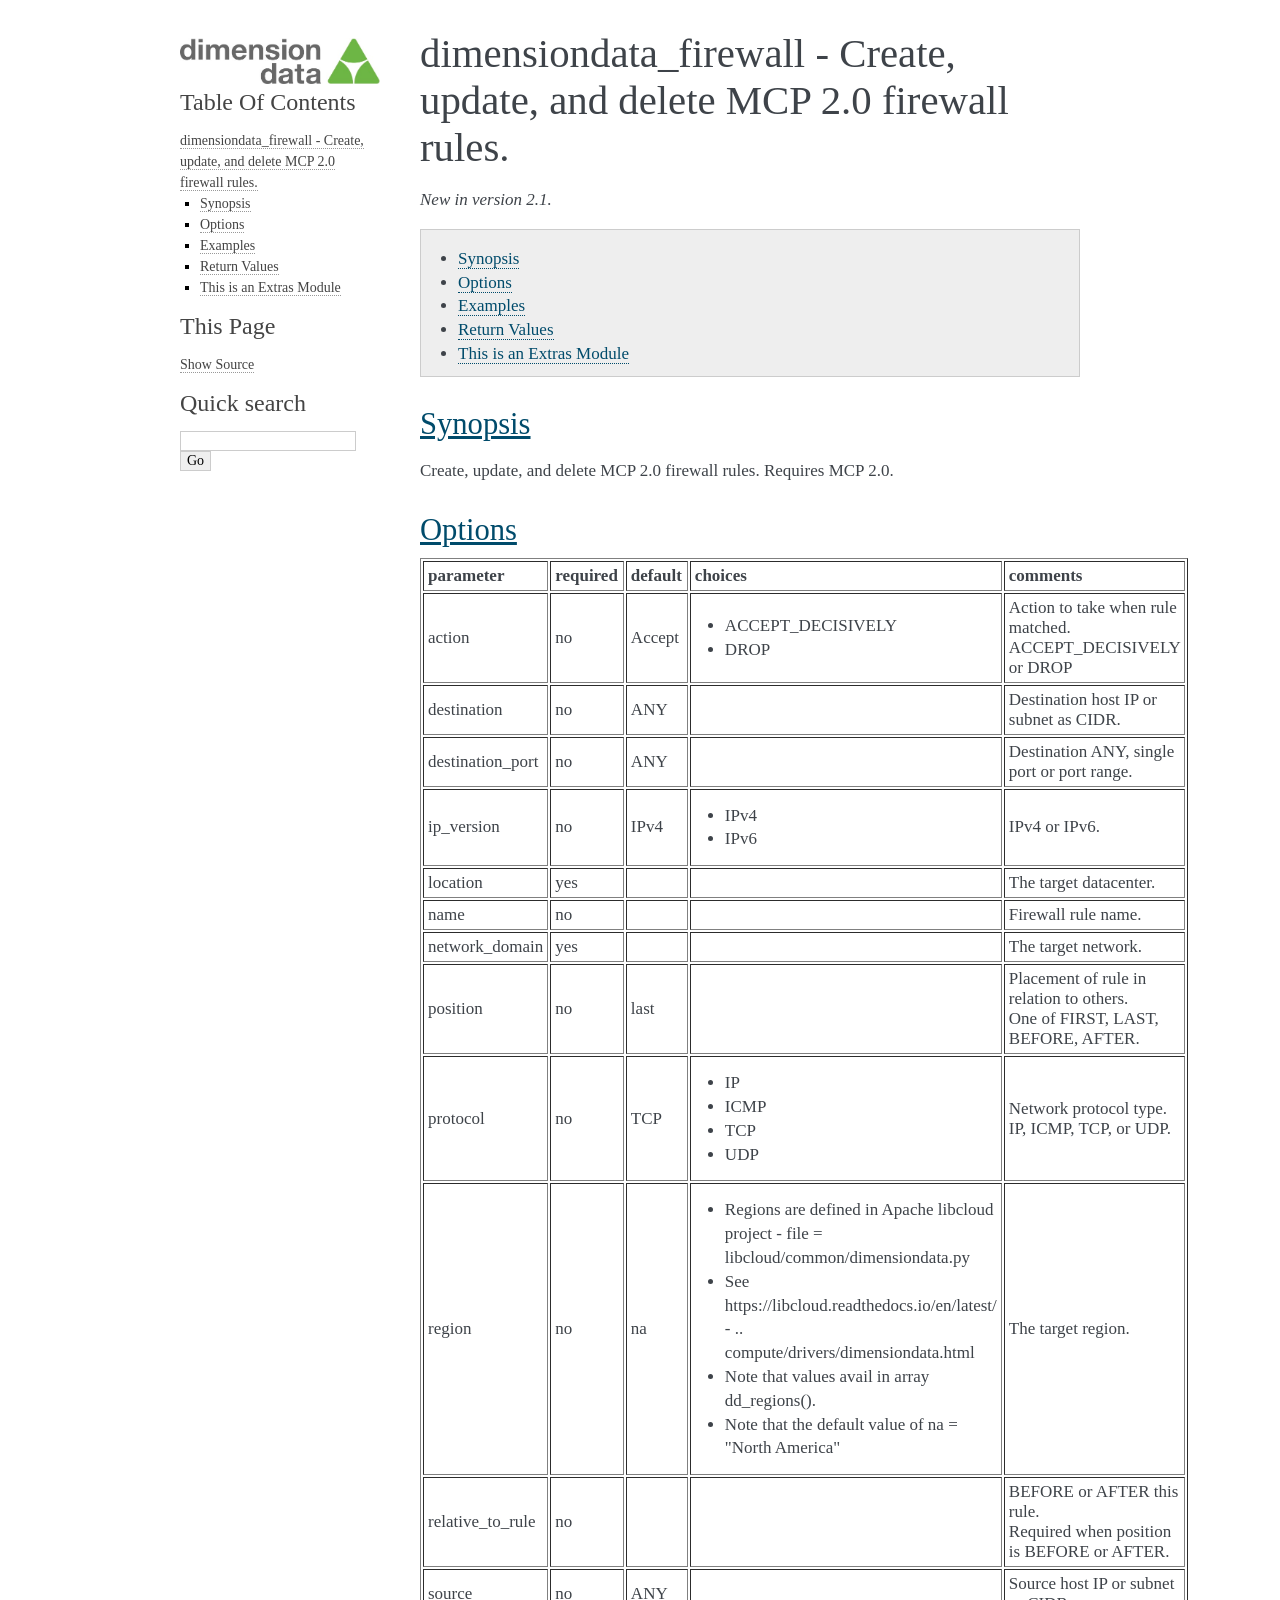
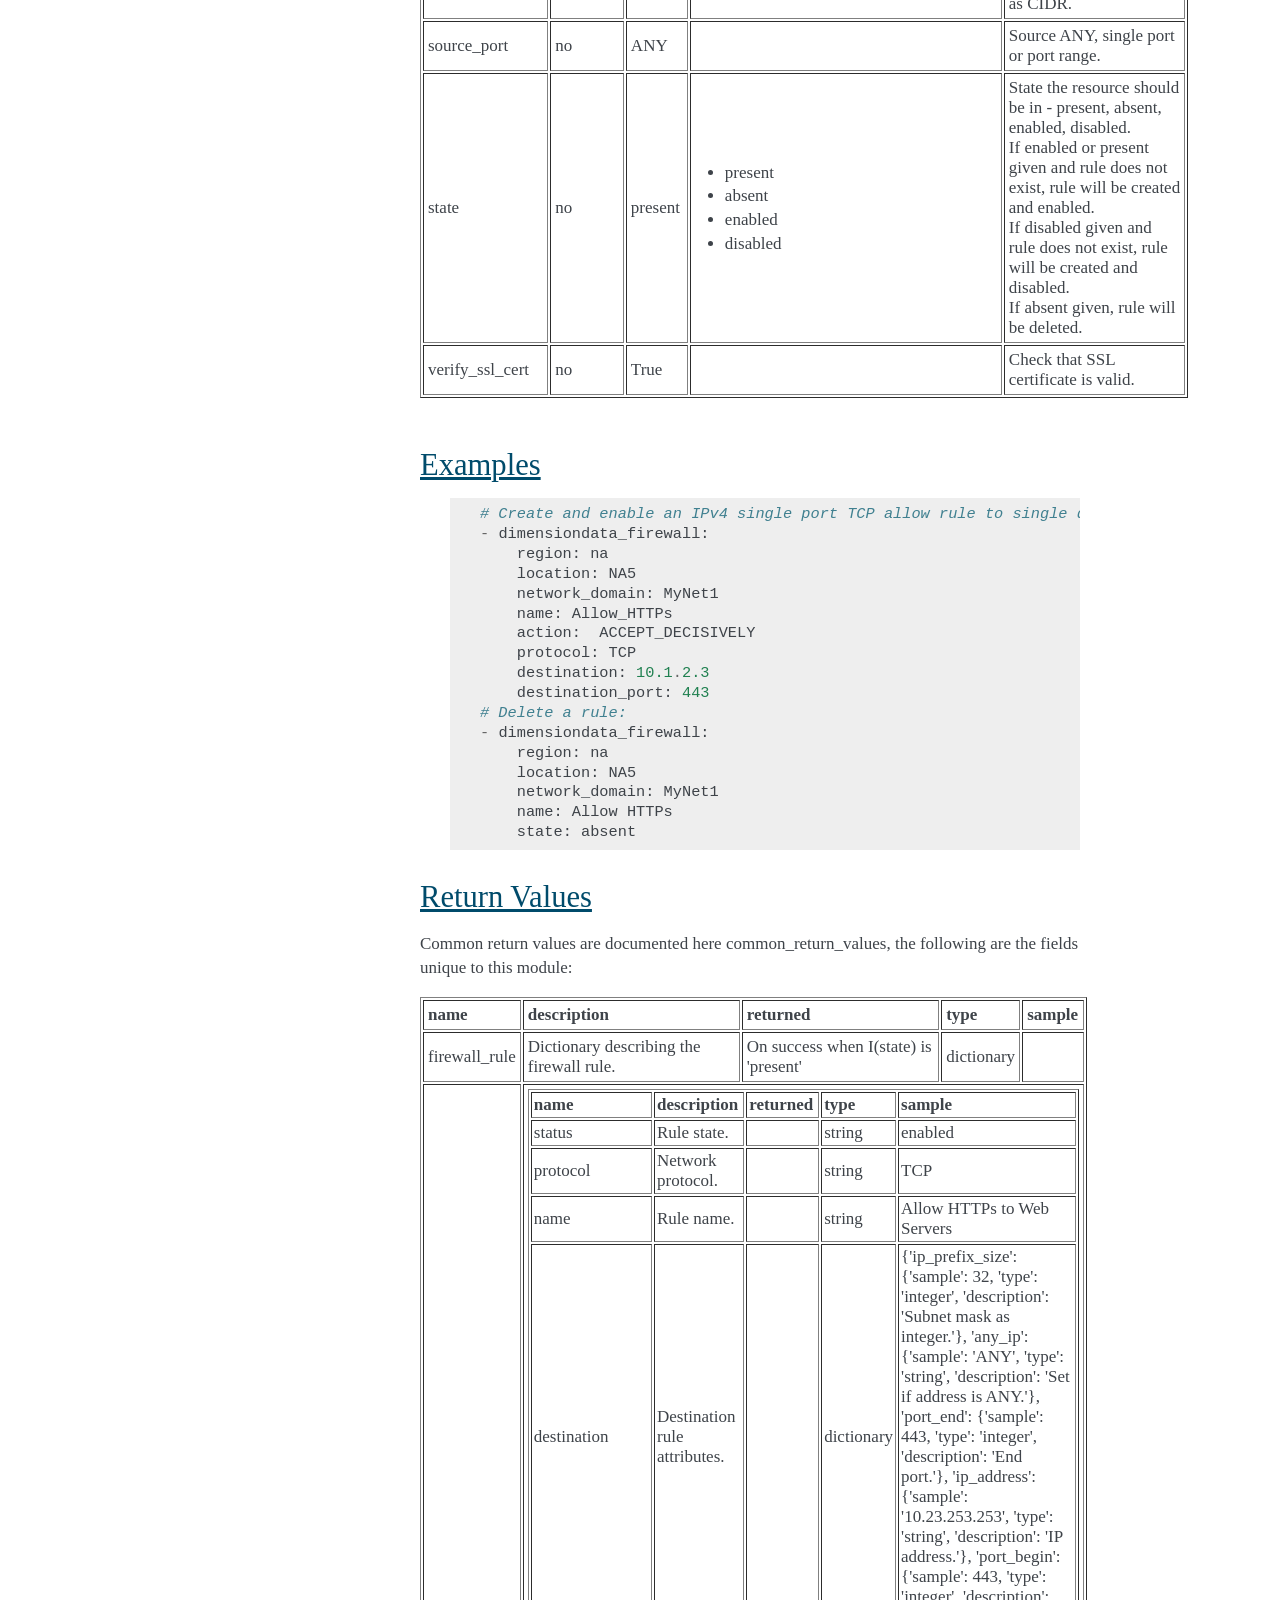
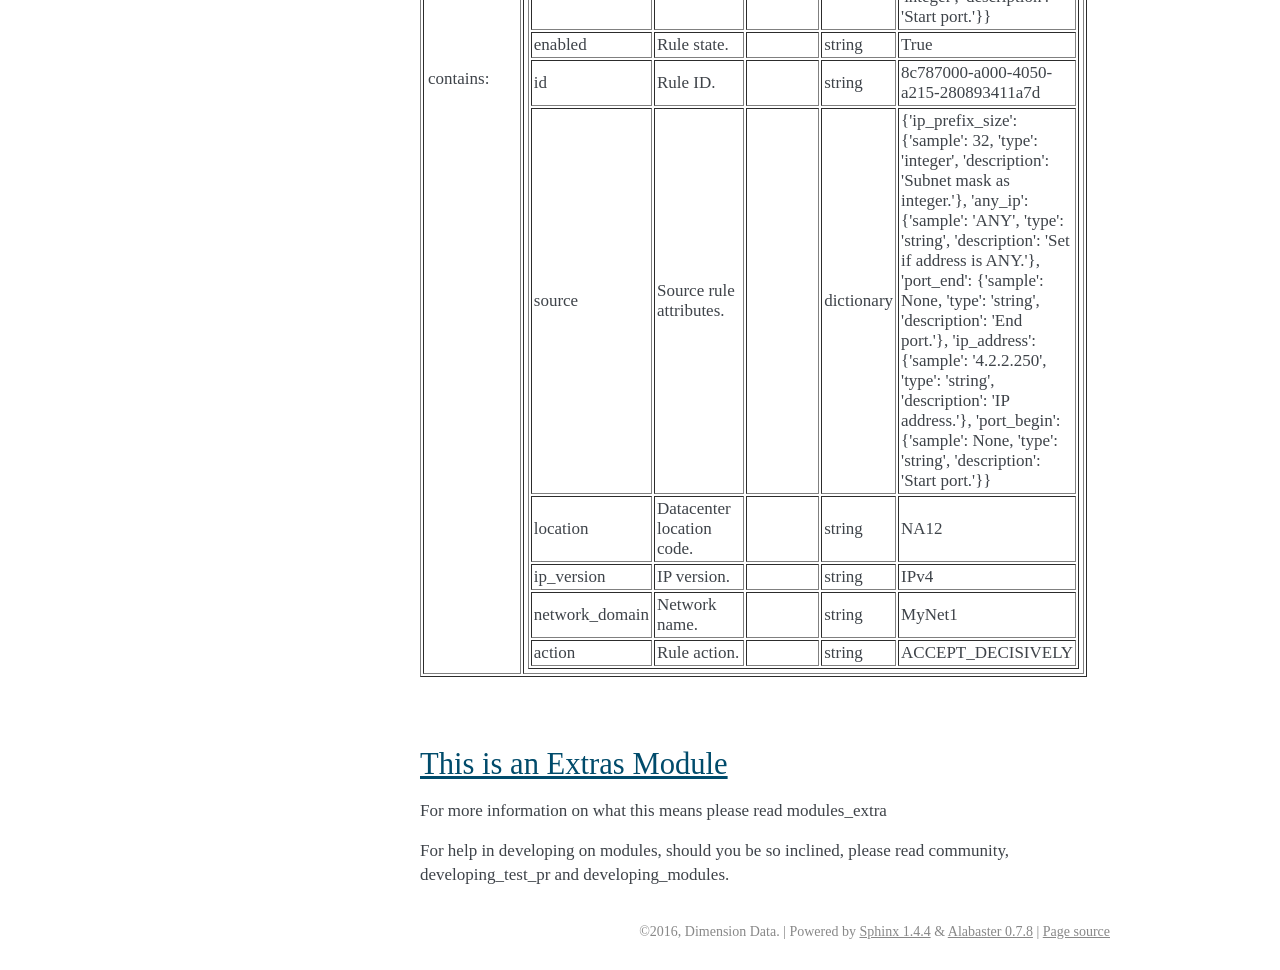
<file: docs/html/dimensiondata_firewall_module.html>
<!DOCTYPE html PUBLIC "-//W3C//DTD XHTML 1.0 Transitional//EN"
  "http://www.w3.org/TR/xhtml1/DTD/xhtml1-transitional.dtd">


<html xmlns="http://www.w3.org/1999/xhtml">
  <head>
    <meta http-equiv="Content-Type" content="text/html; charset=utf-8" />
    
    <title>dimensiondata_firewall - Create, update, and delete MCP 2.0 firewall rules. &mdash; Dimension Data 2.0 documentation</title>
    
    <link rel="stylesheet" href="_static/alabaster.css" type="text/css" />
    <link rel="stylesheet" href="_static/pygments.css" type="text/css" />
    
    <script type="text/javascript">
      var DOCUMENTATION_OPTIONS = {
        URL_ROOT:    './',
        VERSION:     '2.0',
        COLLAPSE_INDEX: false,
        FILE_SUFFIX: '.html',
        HAS_SOURCE:  true
      };
    </script>
    <script type="text/javascript" src="_static/jquery.js"></script>
    <script type="text/javascript" src="_static/underscore.js"></script>
    <script type="text/javascript" src="_static/doctools.js"></script>
    <link rel="top" title="Dimension Data 2.0 documentation" href="index.html" />
    <link rel="next" title="dimensiondata_get_unallocated_public_ips - Get specified number of free addresses." href="dimensiondata_get_unallocated_public_ips_module.html" />
    <link rel="prev" title="dimensiondata_disk - Add/Remove/Modify Disks" href="dimensiondata_disk_module.html" />
   
  <link rel="stylesheet" href="_static/custom.css" type="text/css" />
  
  <meta name="viewport" content="width=device-width, initial-scale=0.9, maximum-scale=0.9" />

  </head>
  <body role="document">
  

    <div class="document">
      <div class="documentwrapper">
        <div class="bodywrapper">
          <div class="body" role="main">
            
  <div class="section" id="dimensiondata-firewall-create-update-and-delete-mcp-2-0-firewall-rules">
<span id="dimensiondata-firewall"></span><h1>dimensiondata_firewall - Create, update, and delete MCP 2.0 firewall rules.<a class="headerlink" href="#dimensiondata-firewall-create-update-and-delete-mcp-2-0-firewall-rules" title="Permalink to this headline">¶</a></h1>
<div class="versionadded">
<p><span class="versionmodified">New in version 2.1.</span></p>
</div>
<div class="contents local topic" id="contents">
<ul class="simple">
<li><a class="reference internal" href="#synopsis" id="id1">Synopsis</a></li>
<li><a class="reference internal" href="#options" id="id2">Options</a></li>
<li><a class="reference internal" href="#examples" id="id3">Examples</a></li>
<li><a class="reference internal" href="#return-values" id="id4">Return Values</a></li>
<li><a class="reference internal" href="#this-is-an-extras-module" id="id5">This is an Extras Module</a></li>
</ul>
</div>
<div class="section" id="synopsis">
<h2><a class="toc-backref" href="#id1">Synopsis</a><a class="headerlink" href="#synopsis" title="Permalink to this headline">¶</a></h2>
<p>Create, update, and delete MCP 2.0 firewall rules.
Requires MCP 2.0.</p>
</div>
<div class="section" id="options">
<h2><a class="toc-backref" href="#id2">Options</a><a class="headerlink" href="#options" title="Permalink to this headline">¶</a></h2>
<table border=1 cellpadding=4>
<tr>
<th class="head">parameter</th>
<th class="head">required</th>
<th class="head">default</th>
<th class="head">choices</th>
<th class="head">comments</th>
</tr>
        <tr>
<td>action<br/><div style="font-size: small;"></div></td>
<td>no</td>
<td>Accept</td>
    <td><ul><li>ACCEPT_DECISIVELY</li><li>DROP</li></ul></td>
    <td><div>Action to take when rule matched.</div><div>ACCEPT_DECISIVELY or DROP</div></td></tr>
        <tr>
<td>destination<br/><div style="font-size: small;"></div></td>
<td>no</td>
<td>ANY</td>
    <td><ul></ul></td>
    <td><div>Destination host IP or subnet as CIDR.</div></td></tr>
        <tr>
<td>destination_port<br/><div style="font-size: small;"></div></td>
<td>no</td>
<td>ANY</td>
    <td><ul></ul></td>
    <td><div>Destination ANY, single port or port range.</div></td></tr>
        <tr>
<td>ip_version<br/><div style="font-size: small;"></div></td>
<td>no</td>
<td>IPv4</td>
    <td><ul><li>IPv4</li><li>IPv6</li></ul></td>
    <td><div>IPv4 or IPv6.</div></td></tr>
        <tr>
<td>location<br/><div style="font-size: small;"></div></td>
<td>yes</td>
<td></td>
    <td><ul></ul></td>
    <td><div>The target datacenter.</div></td></tr>
        <tr>
<td>name<br/><div style="font-size: small;"></div></td>
<td>no</td>
<td></td>
    <td><ul></ul></td>
    <td><div>Firewall rule name.</div></td></tr>
        <tr>
<td>network_domain<br/><div style="font-size: small;"></div></td>
<td>yes</td>
<td></td>
    <td><ul></ul></td>
    <td><div>The target network.</div></td></tr>
        <tr>
<td>position<br/><div style="font-size: small;"></div></td>
<td>no</td>
<td>last</td>
    <td><ul></ul></td>
    <td><div>Placement of rule in relation to others.</div><div>One of FIRST, LAST, BEFORE, AFTER.</div></td></tr>
        <tr>
<td>protocol<br/><div style="font-size: small;"></div></td>
<td>no</td>
<td>TCP</td>
    <td><ul><li>IP</li><li>ICMP</li><li>TCP</li><li>UDP</li></ul></td>
    <td><div>Network protocol type.</div><div>IP, ICMP, TCP, or UDP.</div></td></tr>
        <tr>
<td>region<br/><div style="font-size: small;"></div></td>
<td>no</td>
<td>na</td>
    <td><ul><li>Regions are defined in Apache libcloud project - file = libcloud/common/dimensiondata.py</li><li>See https://libcloud.readthedocs.io/en/latest/ - ..    compute/drivers/dimensiondata.html</li><li>Note that values avail in array dd_regions().</li><li>Note that the default value of na = "North America"</li></ul></td>
    <td><div>The target region.</div></td></tr>
        <tr>
<td>relative_to_rule<br/><div style="font-size: small;"></div></td>
<td>no</td>
<td></td>
    <td><ul></ul></td>
    <td><div>BEFORE or AFTER this rule.</div><div>Required when position is BEFORE or AFTER.</div></td></tr>
        <tr>
<td>source<br/><div style="font-size: small;"></div></td>
<td>no</td>
<td>ANY</td>
    <td><ul></ul></td>
    <td><div>Source host IP or subnet as CIDR.</div></td></tr>
        <tr>
<td>source_port<br/><div style="font-size: small;"></div></td>
<td>no</td>
<td>ANY</td>
    <td><ul></ul></td>
    <td><div>Source ANY, single port or port range.</div></td></tr>
        <tr>
<td>state<br/><div style="font-size: small;"></div></td>
<td>no</td>
<td>present</td>
    <td><ul><li>present</li><li>absent</li><li>enabled</li><li>disabled</li></ul></td>
    <td><div>State the resource should be in - present, absent, enabled, disabled.</div><div>If enabled or present given and rule does not exist, rule will be created and enabled.</div><div>If disabled given and rule does not exist, rule will be created and disabled.</div><div>If absent given, rule will be deleted.</div></td></tr>
        <tr>
<td>verify_ssl_cert<br/><div style="font-size: small;"></div></td>
<td>no</td>
<td>True</td>
    <td><ul></ul></td>
    <td><div>Check that SSL certificate is valid.</div></td></tr>
    </table>
</br></div>
<div class="section" id="examples">
<h2><a class="toc-backref" href="#id3">Examples</a><a class="headerlink" href="#examples" title="Permalink to this headline">¶</a></h2>
<blockquote>
<div><div class="highlight-default"><div class="highlight"><pre><span></span><span class="c1"># Create and enable an IPv4 single port TCP allow rule to single destination:</span>
<span class="o">-</span> <span class="n">dimensiondata_firewall</span><span class="p">:</span>
    <span class="n">region</span><span class="p">:</span> <span class="n">na</span>
    <span class="n">location</span><span class="p">:</span> <span class="n">NA5</span>
    <span class="n">network_domain</span><span class="p">:</span> <span class="n">MyNet1</span>
    <span class="n">name</span><span class="p">:</span> <span class="n">Allow_HTTPs</span>
    <span class="n">action</span><span class="p">:</span>  <span class="n">ACCEPT_DECISIVELY</span>
    <span class="n">protocol</span><span class="p">:</span> <span class="n">TCP</span>
    <span class="n">destination</span><span class="p">:</span> <span class="mf">10.1</span><span class="o">.</span><span class="mf">2.3</span>
    <span class="n">destination_port</span><span class="p">:</span> <span class="mi">443</span>
<span class="c1"># Delete a rule:</span>
<span class="o">-</span> <span class="n">dimensiondata_firewall</span><span class="p">:</span>
    <span class="n">region</span><span class="p">:</span> <span class="n">na</span>
    <span class="n">location</span><span class="p">:</span> <span class="n">NA5</span>
    <span class="n">network_domain</span><span class="p">:</span> <span class="n">MyNet1</span>
    <span class="n">name</span><span class="p">:</span> <span class="n">Allow</span> <span class="n">HTTPs</span>
    <span class="n">state</span><span class="p">:</span> <span class="n">absent</span>
</pre></div>
</div>
</div></blockquote>
</div>
<div class="section" id="return-values">
<h2><a class="toc-backref" href="#id4">Return Values</a><a class="headerlink" href="#return-values" title="Permalink to this headline">¶</a></h2>
<p>Common return values are documented here <span class="xref doc">common_return_values</span>, the following are the fields unique to this module:</p>
<table border=1 cellpadding=4>
<tr>
<th class="head">name</th>
<th class="head">description</th>
<th class="head">returned</th>
<th class="head">type</th>
<th class="head">sample</th>
</tr>

    <tr>
    <td> firewall_rule </td>
    <td> Dictionary describing the firewall rule. </td>
    <td align=center> On success when I(state) is 'present' </td>
    <td align=center> dictionary </td>
    <td align=center>  </td>
</tr>
    <tr><td>contains: </td>
<td colspan=4>
    <table border=1 cellpadding=2>
    <tr>
    <th class="head">name</th>
    <th class="head">description</th>
    <th class="head">returned</th>
    <th class="head">type</th>
    <th class="head">sample</th>
    </tr>

            <tr>
    <td> status </td>
    <td> Rule state. </td>
    <td align=center>  </td>
    <td align=center> string </td>
    <td align=center> enabled </td>
    </tr>
            <tr>
    <td> protocol </td>
    <td> Network protocol. </td>
    <td align=center>  </td>
    <td align=center> string </td>
    <td align=center> TCP </td>
    </tr>
            <tr>
    <td> name </td>
    <td> Rule name. </td>
    <td align=center>  </td>
    <td align=center> string </td>
    <td align=center> Allow HTTPs to Web Servers </td>
    </tr>
            <tr>
    <td> destination </td>
    <td> Destination rule attributes. </td>
    <td align=center>  </td>
    <td align=center> dictionary </td>
    <td align=center> {'ip_prefix_size': {'sample': 32, 'type': 'integer', 'description': 'Subnet mask as integer.'}, 'any_ip': {'sample': 'ANY', 'type': 'string', 'description': 'Set if address is ANY.'}, 'port_end': {'sample': 443, 'type': 'integer', 'description': 'End port.'}, 'ip_address': {'sample': '10.23.253.253', 'type': 'string', 'description': 'IP address.'}, 'port_begin': {'sample': 443, 'type': 'integer', 'description': 'Start port.'}} </td>
    </tr>
            <tr>
    <td> enabled </td>
    <td> Rule state. </td>
    <td align=center>  </td>
    <td align=center> string </td>
    <td align=center> True </td>
    </tr>
            <tr>
    <td> id </td>
    <td> Rule ID. </td>
    <td align=center>  </td>
    <td align=center> string </td>
    <td align=center> 8c787000-a000-4050-a215-280893411a7d </td>
    </tr>
            <tr>
    <td> source </td>
    <td> Source rule attributes. </td>
    <td align=center>  </td>
    <td align=center> dictionary </td>
    <td align=center> {'ip_prefix_size': {'sample': 32, 'type': 'integer', 'description': 'Subnet mask as integer.'}, 'any_ip': {'sample': 'ANY', 'type': 'string', 'description': 'Set if address is ANY.'}, 'port_end': {'sample': None, 'type': 'string', 'description': 'End port.'}, 'ip_address': {'sample': '4.2.2.250', 'type': 'string', 'description': 'IP address.'}, 'port_begin': {'sample': None, 'type': 'string', 'description': 'Start port.'}} </td>
    </tr>
            <tr>
    <td> location </td>
    <td> Datacenter location code. </td>
    <td align=center>  </td>
    <td align=center> string </td>
    <td align=center> NA12 </td>
    </tr>
            <tr>
    <td> ip_version </td>
    <td> IP version. </td>
    <td align=center>  </td>
    <td align=center> string </td>
    <td align=center> IPv4 </td>
    </tr>
            <tr>
    <td> network_domain </td>
    <td> Network name. </td>
    <td align=center>  </td>
    <td align=center> string </td>
    <td align=center> MyNet1 </td>
    </tr>
            <tr>
    <td> action </td>
    <td> Rule action. </td>
    <td align=center>  </td>
    <td align=center> string </td>
    <td align=center> ACCEPT_DECISIVELY </td>
    </tr>

    </table>
</td></tr>


</table>
</br></br></div>
<div class="section" id="this-is-an-extras-module">
<h2><a class="toc-backref" href="#id5">This is an Extras Module</a><a class="headerlink" href="#this-is-an-extras-module" title="Permalink to this headline">¶</a></h2>
<p>For more information on what this means please read <span class="xref doc">modules_extra</span></p>
<p>For help in developing on modules, should you be so inclined, please read <span class="xref doc">community</span>, <span class="xref doc">developing_test_pr</span> and <span class="xref doc">developing_modules</span>.</p>
</div>
</div>


          </div>
        </div>
      </div>
      <div class="sphinxsidebar" role="navigation" aria-label="main navigation">
        <div class="sphinxsidebarwrapper">
            <p class="logo"><a href="index.html">
              <img class="logo" src="_static/dimensiondata.jpg" alt="Logo"/>
            </a></p>
  <h3><a href="index.html">Table Of Contents</a></h3>
  <ul>
<li><a class="reference internal" href="#">dimensiondata_firewall - Create, update, and delete MCP 2.0 firewall rules.</a><ul>
<li><a class="reference internal" href="#synopsis">Synopsis</a></li>
<li><a class="reference internal" href="#options">Options</a></li>
<li><a class="reference internal" href="#examples">Examples</a></li>
<li><a class="reference internal" href="#return-values">Return Values</a></li>
<li><a class="reference internal" href="#this-is-an-extras-module">This is an Extras Module</a></li>
</ul>
</li>
</ul>
<div class="relations">
<h3>Related Topics</h3>
<ul>
  <li><a href="index.html">Documentation overview</a><ul>
      <li>Previous: <a href="dimensiondata_disk_module.html" title="previous chapter">dimensiondata_disk - Add/Remove/Modify Disks</a></li>
      <li>Next: <a href="dimensiondata_get_unallocated_public_ips_module.html" title="next chapter">dimensiondata_get_unallocated_public_ips - Get specified number of free addresses.</a></li>
  </ul></li>
</ul>
</div>
  <div role="note" aria-label="source link">
    <h3>This Page</h3>
    <ul class="this-page-menu">
      <li><a href="_sources/dimensiondata_firewall_module.txt"
            rel="nofollow">Show Source</a></li>
    </ul>
   </div>
<div id="searchbox" style="display: none" role="search">
  <h3>Quick search</h3>
    <form class="search" action="search.html" method="get">
      <div><input type="text" name="q" /></div>
      <div><input type="submit" value="Go" /></div>
      <input type="hidden" name="check_keywords" value="yes" />
      <input type="hidden" name="area" value="default" />
    </form>
</div>
<script type="text/javascript">$('#searchbox').show(0);</script>
        </div>
      </div>
      <div class="clearer"></div>
    </div>
    <div class="footer">
      &copy;2016, Dimension Data.
      
      |
      Powered by <a href="http://sphinx-doc.org/">Sphinx 1.4.4</a>
      &amp; <a href="https://github.com/bitprophet/alabaster">Alabaster 0.7.8</a>
      
      |
      <a href="_sources/dimensiondata_firewall_module.txt"
          rel="nofollow">Page source</a>
    </div>

    

    
  </body>
</html>
</file>
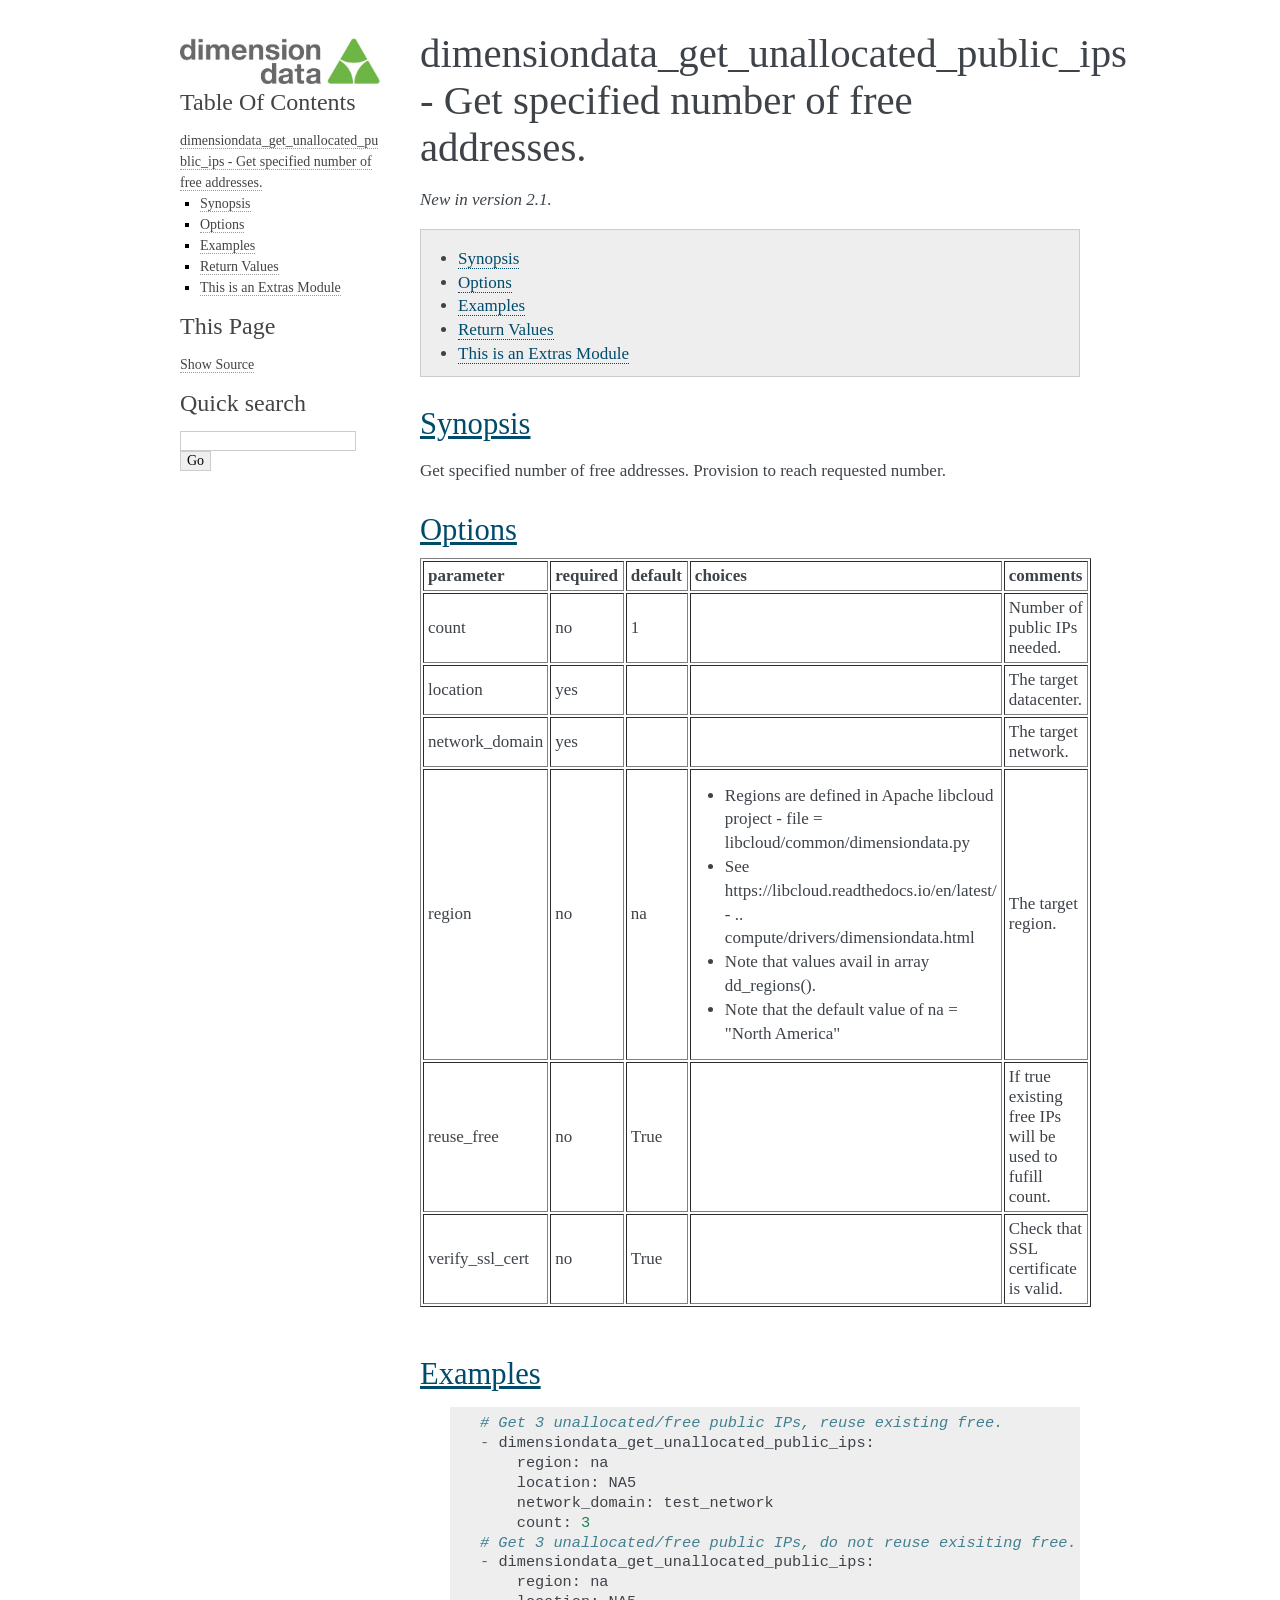
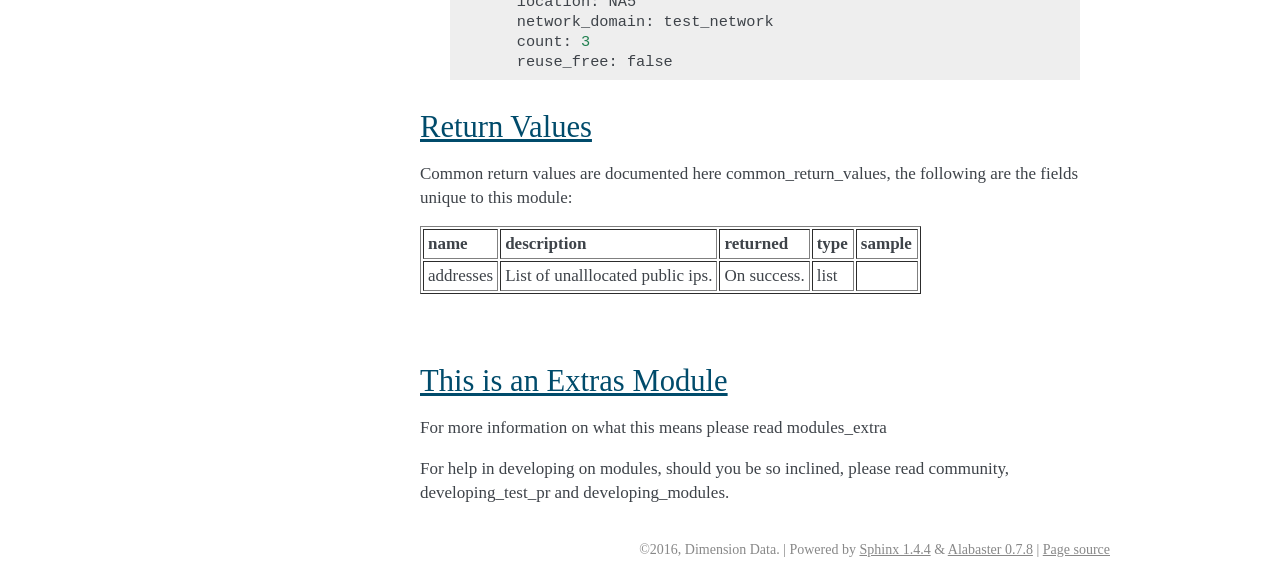
<file: docs/html/dimensiondata_get_unallocated_public_ips_module.html>
<!DOCTYPE html PUBLIC "-//W3C//DTD XHTML 1.0 Transitional//EN"
  "http://www.w3.org/TR/xhtml1/DTD/xhtml1-transitional.dtd">


<html xmlns="http://www.w3.org/1999/xhtml">
  <head>
    <meta http-equiv="Content-Type" content="text/html; charset=utf-8" />
    
    <title>dimensiondata_get_unallocated_public_ips - Get specified number of free addresses. &mdash; Dimension Data 2.0 documentation</title>
    
    <link rel="stylesheet" href="_static/alabaster.css" type="text/css" />
    <link rel="stylesheet" href="_static/pygments.css" type="text/css" />
    
    <script type="text/javascript">
      var DOCUMENTATION_OPTIONS = {
        URL_ROOT:    './',
        VERSION:     '2.0',
        COLLAPSE_INDEX: false,
        FILE_SUFFIX: '.html',
        HAS_SOURCE:  true
      };
    </script>
    <script type="text/javascript" src="_static/jquery.js"></script>
    <script type="text/javascript" src="_static/underscore.js"></script>
    <script type="text/javascript" src="_static/doctools.js"></script>
    <link rel="top" title="Dimension Data 2.0 documentation" href="index.html" />
    <link rel="next" title="dimensiondata_load_balancer - Create, update or delete load balancers." href="dimensiondata_load_balancer_module.html" />
    <link rel="prev" title="dimensiondata_firewall - Create, update, and delete MCP 2.0 firewall rules." href="dimensiondata_firewall_module.html" />
   
  <link rel="stylesheet" href="_static/custom.css" type="text/css" />
  
  <meta name="viewport" content="width=device-width, initial-scale=0.9, maximum-scale=0.9" />

  </head>
  <body role="document">
  

    <div class="document">
      <div class="documentwrapper">
        <div class="bodywrapper">
          <div class="body" role="main">
            
  <div class="section" id="dimensiondata-get-unallocated-public-ips-get-specified-number-of-free-addresses">
<span id="dimensiondata-get-unallocated-public-ips"></span><h1>dimensiondata_get_unallocated_public_ips - Get specified number of free addresses.<a class="headerlink" href="#dimensiondata-get-unallocated-public-ips-get-specified-number-of-free-addresses" title="Permalink to this headline">¶</a></h1>
<div class="versionadded">
<p><span class="versionmodified">New in version 2.1.</span></p>
</div>
<div class="contents local topic" id="contents">
<ul class="simple">
<li><a class="reference internal" href="#synopsis" id="id1">Synopsis</a></li>
<li><a class="reference internal" href="#options" id="id2">Options</a></li>
<li><a class="reference internal" href="#examples" id="id3">Examples</a></li>
<li><a class="reference internal" href="#return-values" id="id4">Return Values</a></li>
<li><a class="reference internal" href="#this-is-an-extras-module" id="id5">This is an Extras Module</a></li>
</ul>
</div>
<div class="section" id="synopsis">
<h2><a class="toc-backref" href="#id1">Synopsis</a><a class="headerlink" href="#synopsis" title="Permalink to this headline">¶</a></h2>
<p>Get specified number of free addresses.
Provision to reach requested number.</p>
</div>
<div class="section" id="options">
<h2><a class="toc-backref" href="#id2">Options</a><a class="headerlink" href="#options" title="Permalink to this headline">¶</a></h2>
<table border=1 cellpadding=4>
<tr>
<th class="head">parameter</th>
<th class="head">required</th>
<th class="head">default</th>
<th class="head">choices</th>
<th class="head">comments</th>
</tr>
        <tr>
<td>count<br/><div style="font-size: small;"></div></td>
<td>no</td>
<td>1</td>
    <td><ul></ul></td>
    <td><div>Number of public IPs needed.</div></td></tr>
        <tr>
<td>location<br/><div style="font-size: small;"></div></td>
<td>yes</td>
<td></td>
    <td><ul></ul></td>
    <td><div>The target datacenter.</div></td></tr>
        <tr>
<td>network_domain<br/><div style="font-size: small;"></div></td>
<td>yes</td>
<td></td>
    <td><ul></ul></td>
    <td><div>The target network.</div></td></tr>
        <tr>
<td>region<br/><div style="font-size: small;"></div></td>
<td>no</td>
<td>na</td>
    <td><ul><li>Regions are defined in Apache libcloud project - file = libcloud/common/dimensiondata.py</li><li>See https://libcloud.readthedocs.io/en/latest/ - ..    compute/drivers/dimensiondata.html</li><li>Note that values avail in array dd_regions().</li><li>Note that the default value of na = "North America"</li></ul></td>
    <td><div>The target region.</div></td></tr>
        <tr>
<td>reuse_free<br/><div style="font-size: small;"></div></td>
<td>no</td>
<td>True</td>
    <td><ul></ul></td>
    <td><div>If true existing free IPs will be used to fufill count.</div></td></tr>
        <tr>
<td>verify_ssl_cert<br/><div style="font-size: small;"></div></td>
<td>no</td>
<td>True</td>
    <td><ul></ul></td>
    <td><div>Check that SSL certificate is valid.</div></td></tr>
    </table>
</br></div>
<div class="section" id="examples">
<h2><a class="toc-backref" href="#id3">Examples</a><a class="headerlink" href="#examples" title="Permalink to this headline">¶</a></h2>
<blockquote>
<div><div class="highlight-default"><div class="highlight"><pre><span></span><span class="c1"># Get 3 unallocated/free public IPs, reuse existing free.</span>
<span class="o">-</span> <span class="n">dimensiondata_get_unallocated_public_ips</span><span class="p">:</span>
    <span class="n">region</span><span class="p">:</span> <span class="n">na</span>
    <span class="n">location</span><span class="p">:</span> <span class="n">NA5</span>
    <span class="n">network_domain</span><span class="p">:</span> <span class="n">test_network</span>
    <span class="n">count</span><span class="p">:</span> <span class="mi">3</span>
<span class="c1"># Get 3 unallocated/free public IPs, do not reuse exisiting free.</span>
<span class="o">-</span> <span class="n">dimensiondata_get_unallocated_public_ips</span><span class="p">:</span>
    <span class="n">region</span><span class="p">:</span> <span class="n">na</span>
    <span class="n">location</span><span class="p">:</span> <span class="n">NA5</span>
    <span class="n">network_domain</span><span class="p">:</span> <span class="n">test_network</span>
    <span class="n">count</span><span class="p">:</span> <span class="mi">3</span>
    <span class="n">reuse_free</span><span class="p">:</span> <span class="n">false</span>
</pre></div>
</div>
</div></blockquote>
</div>
<div class="section" id="return-values">
<h2><a class="toc-backref" href="#id4">Return Values</a><a class="headerlink" href="#return-values" title="Permalink to this headline">¶</a></h2>
<p>Common return values are documented here <span class="xref doc">common_return_values</span>, the following are the fields unique to this module:</p>
<table border=1 cellpadding=4>
<tr>
<th class="head">name</th>
<th class="head">description</th>
<th class="head">returned</th>
<th class="head">type</th>
<th class="head">sample</th>
</tr>

    <tr>
    <td> addresses </td>
    <td> List of unalllocated public ips. </td>
    <td align=center> On success. </td>
    <td align=center> list </td>
    <td align=center>  </td>
</tr>

</table>
</br></br></div>
<div class="section" id="this-is-an-extras-module">
<h2><a class="toc-backref" href="#id5">This is an Extras Module</a><a class="headerlink" href="#this-is-an-extras-module" title="Permalink to this headline">¶</a></h2>
<p>For more information on what this means please read <span class="xref doc">modules_extra</span></p>
<p>For help in developing on modules, should you be so inclined, please read <span class="xref doc">community</span>, <span class="xref doc">developing_test_pr</span> and <span class="xref doc">developing_modules</span>.</p>
</div>
</div>


          </div>
        </div>
      </div>
      <div class="sphinxsidebar" role="navigation" aria-label="main navigation">
        <div class="sphinxsidebarwrapper">
            <p class="logo"><a href="index.html">
              <img class="logo" src="_static/dimensiondata.jpg" alt="Logo"/>
            </a></p>
  <h3><a href="index.html">Table Of Contents</a></h3>
  <ul>
<li><a class="reference internal" href="#">dimensiondata_get_unallocated_public_ips - Get specified number of free addresses.</a><ul>
<li><a class="reference internal" href="#synopsis">Synopsis</a></li>
<li><a class="reference internal" href="#options">Options</a></li>
<li><a class="reference internal" href="#examples">Examples</a></li>
<li><a class="reference internal" href="#return-values">Return Values</a></li>
<li><a class="reference internal" href="#this-is-an-extras-module">This is an Extras Module</a></li>
</ul>
</li>
</ul>
<div class="relations">
<h3>Related Topics</h3>
<ul>
  <li><a href="index.html">Documentation overview</a><ul>
      <li>Previous: <a href="dimensiondata_firewall_module.html" title="previous chapter">dimensiondata_firewall - Create, update, and delete MCP 2.0 firewall rules.</a></li>
      <li>Next: <a href="dimensiondata_load_balancer_module.html" title="next chapter">dimensiondata_load_balancer - Create, update or delete load balancers.</a></li>
  </ul></li>
</ul>
</div>
  <div role="note" aria-label="source link">
    <h3>This Page</h3>
    <ul class="this-page-menu">
      <li><a href="_sources/dimensiondata_get_unallocated_public_ips_module.txt"
            rel="nofollow">Show Source</a></li>
    </ul>
   </div>
<div id="searchbox" style="display: none" role="search">
  <h3>Quick search</h3>
    <form class="search" action="search.html" method="get">
      <div><input type="text" name="q" /></div>
      <div><input type="submit" value="Go" /></div>
      <input type="hidden" name="check_keywords" value="yes" />
      <input type="hidden" name="area" value="default" />
    </form>
</div>
<script type="text/javascript">$('#searchbox').show(0);</script>
        </div>
      </div>
      <div class="clearer"></div>
    </div>
    <div class="footer">
      &copy;2016, Dimension Data.
      
      |
      Powered by <a href="http://sphinx-doc.org/">Sphinx 1.4.4</a>
      &amp; <a href="https://github.com/bitprophet/alabaster">Alabaster 0.7.8</a>
      
      |
      <a href="_sources/dimensiondata_get_unallocated_public_ips_module.txt"
          rel="nofollow">Page source</a>
    </div>

    

    
  </body>
</html>
</file>
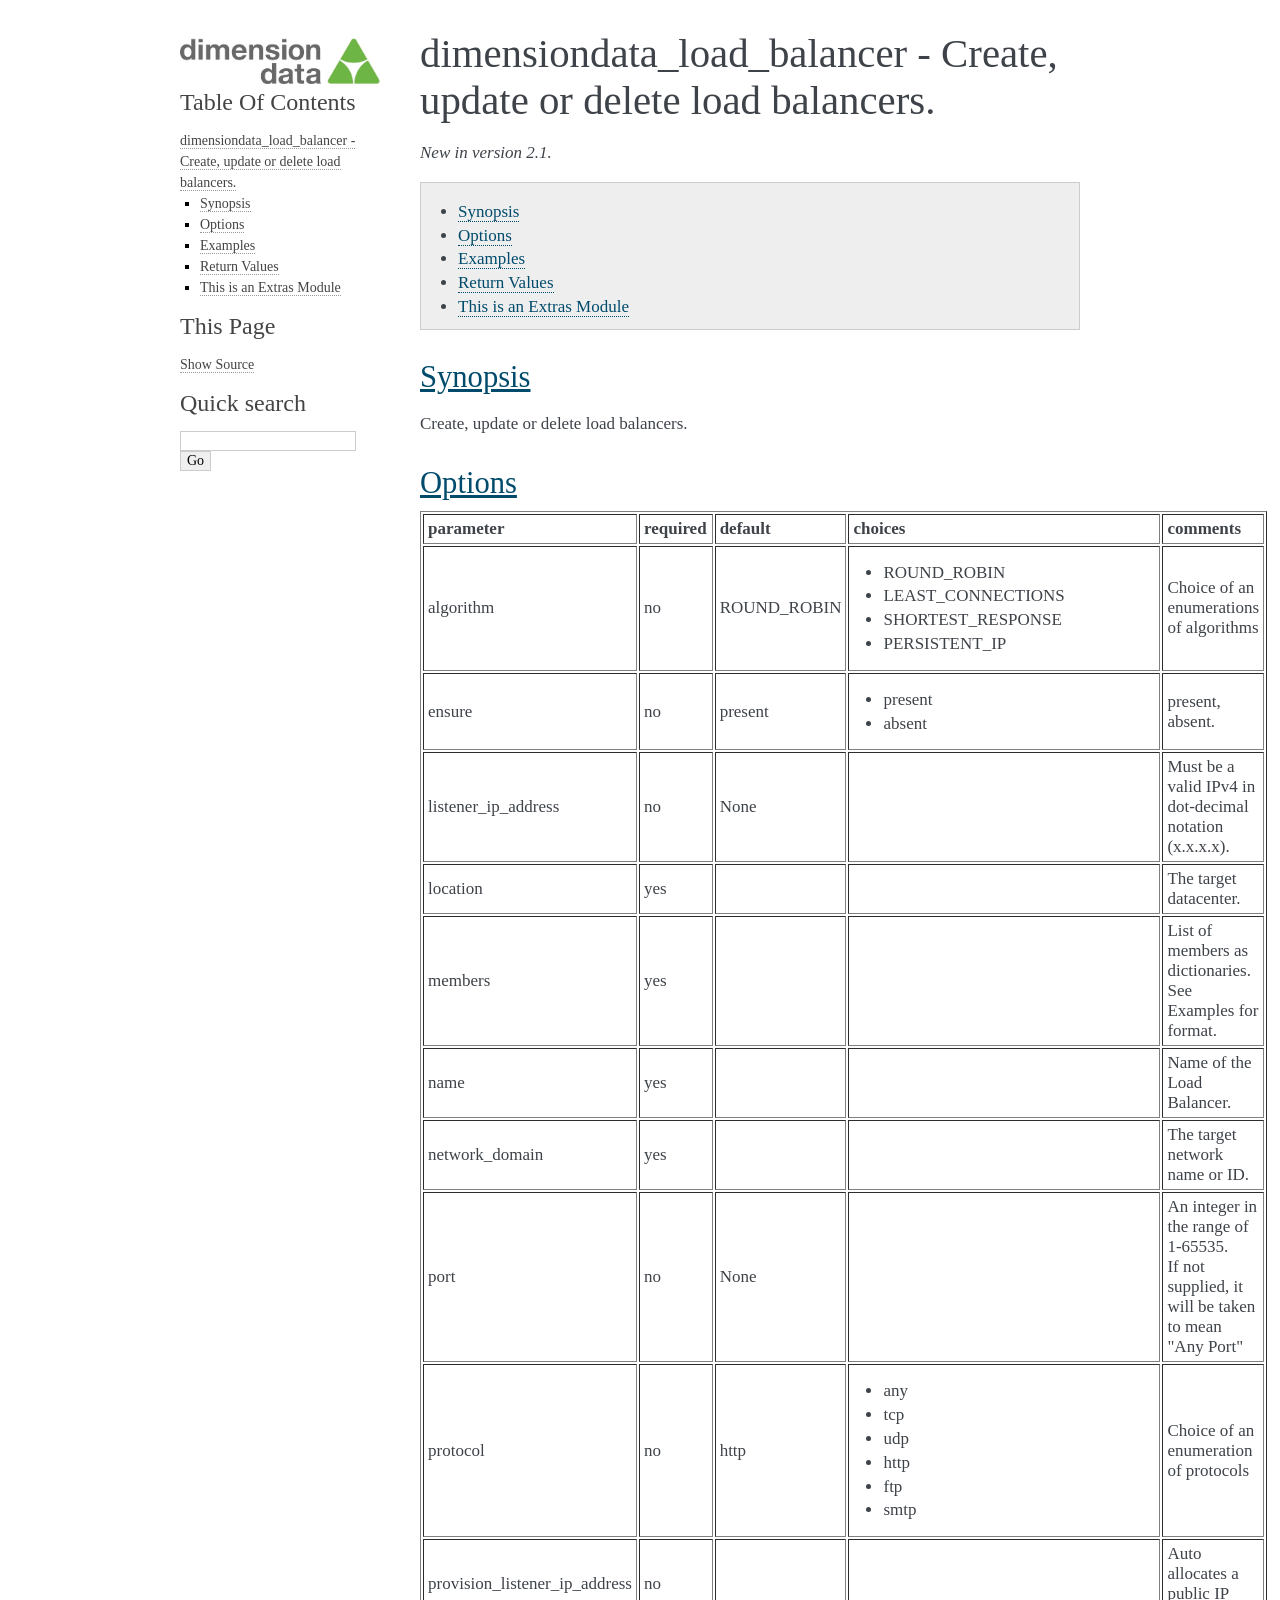
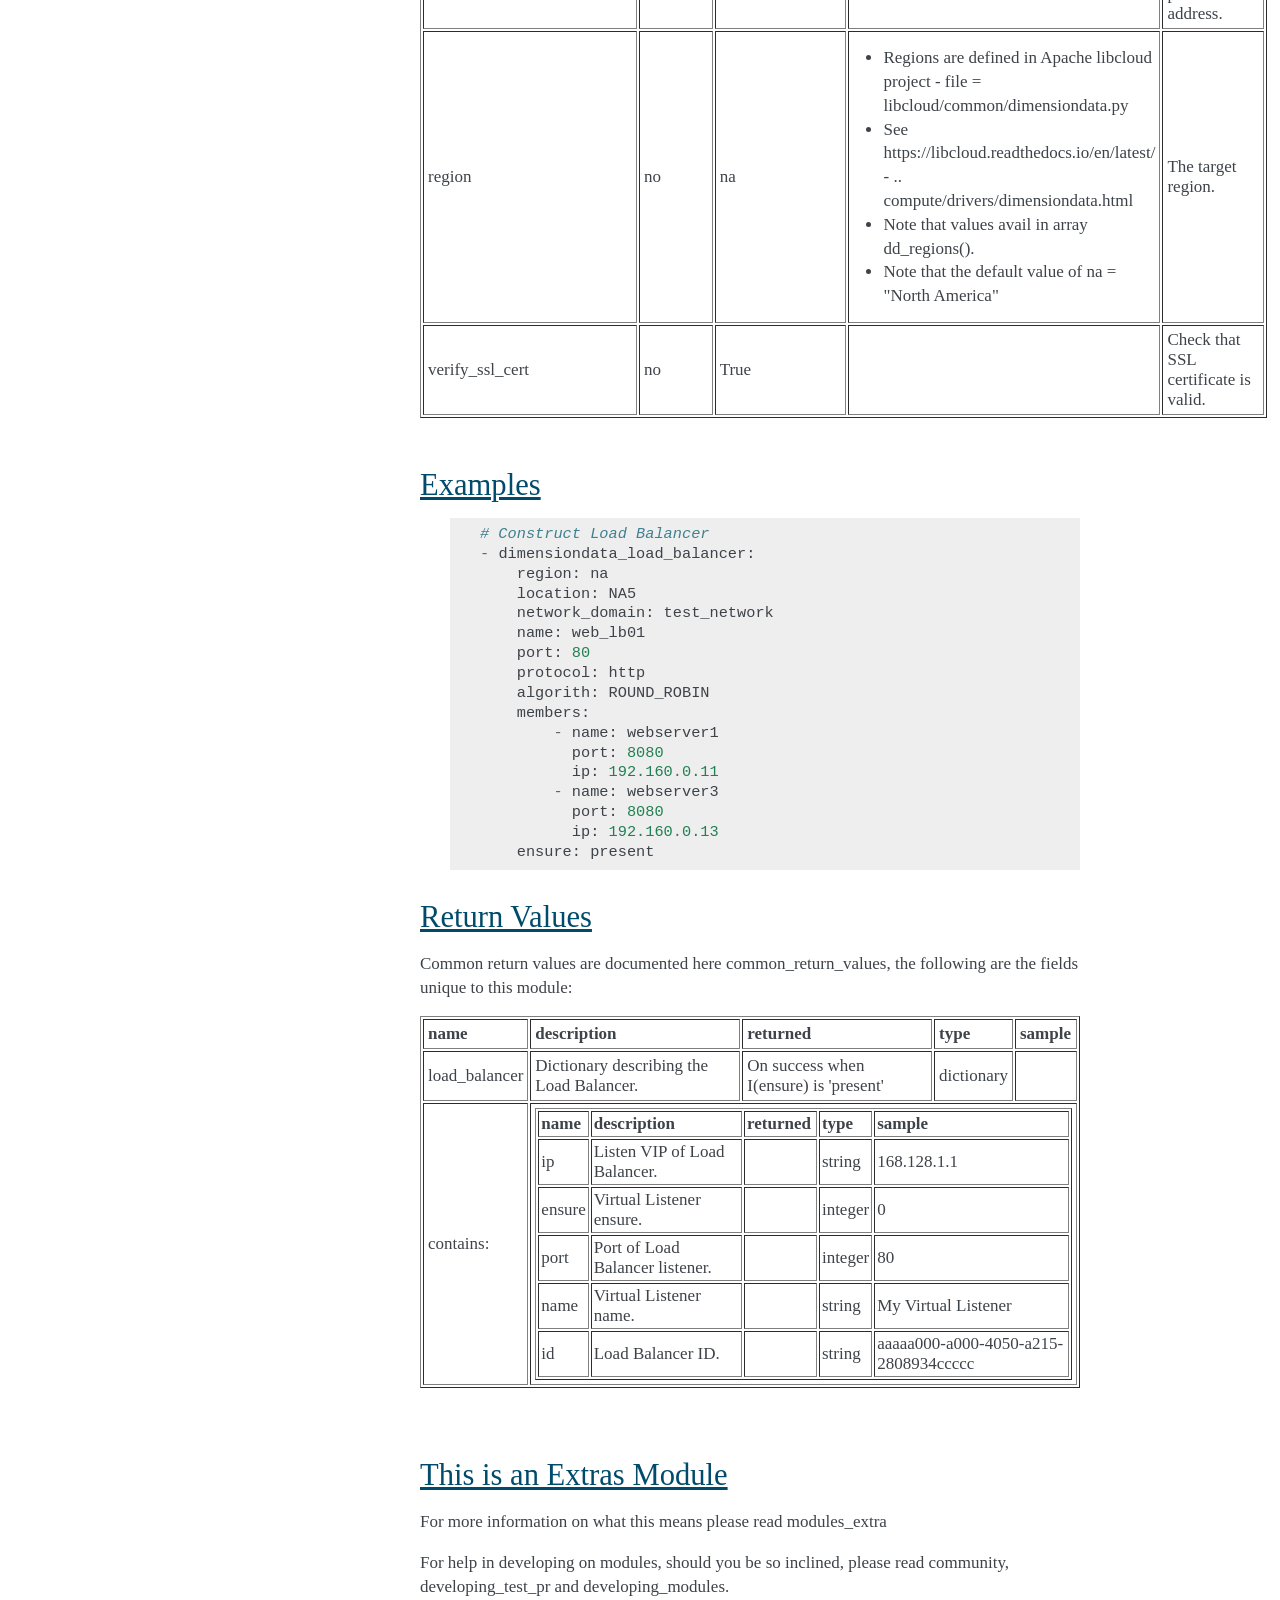
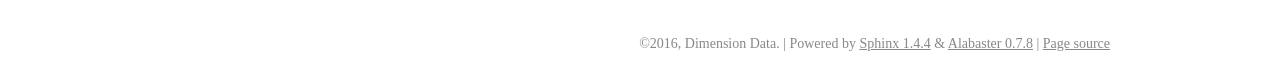
<file: docs/html/dimensiondata_load_balancer_module.html>
<!DOCTYPE html PUBLIC "-//W3C//DTD XHTML 1.0 Transitional//EN"
  "http://www.w3.org/TR/xhtml1/DTD/xhtml1-transitional.dtd">


<html xmlns="http://www.w3.org/1999/xhtml">
  <head>
    <meta http-equiv="Content-Type" content="text/html; charset=utf-8" />
    
    <title>dimensiondata_load_balancer - Create, update or delete load balancers. &mdash; Dimension Data 2.0 documentation</title>
    
    <link rel="stylesheet" href="_static/alabaster.css" type="text/css" />
    <link rel="stylesheet" href="_static/pygments.css" type="text/css" />
    
    <script type="text/javascript">
      var DOCUMENTATION_OPTIONS = {
        URL_ROOT:    './',
        VERSION:     '2.0',
        COLLAPSE_INDEX: false,
        FILE_SUFFIX: '.html',
        HAS_SOURCE:  true
      };
    </script>
    <script type="text/javascript" src="_static/jquery.js"></script>
    <script type="text/javascript" src="_static/underscore.js"></script>
    <script type="text/javascript" src="_static/doctools.js"></script>
    <link rel="top" title="Dimension Data 2.0 documentation" href="index.html" />
    <link rel="next" title="dimensiondata_nat - Create, List, Get or Delete NAT rules." href="dimensiondata_nat_rule_module.html" />
    <link rel="prev" title="dimensiondata_get_unallocated_public_ips - Get specified number of free addresses." href="dimensiondata_get_unallocated_public_ips_module.html" />
   
  <link rel="stylesheet" href="_static/custom.css" type="text/css" />
  
  <meta name="viewport" content="width=device-width, initial-scale=0.9, maximum-scale=0.9" />

  </head>
  <body role="document">
  

    <div class="document">
      <div class="documentwrapper">
        <div class="bodywrapper">
          <div class="body" role="main">
            
  <div class="section" id="dimensiondata-load-balancer-create-update-or-delete-load-balancers">
<span id="dimensiondata-load-balancer"></span><h1>dimensiondata_load_balancer - Create, update or delete load balancers.<a class="headerlink" href="#dimensiondata-load-balancer-create-update-or-delete-load-balancers" title="Permalink to this headline">¶</a></h1>
<div class="versionadded">
<p><span class="versionmodified">New in version 2.1.</span></p>
</div>
<div class="contents local topic" id="contents">
<ul class="simple">
<li><a class="reference internal" href="#synopsis" id="id1">Synopsis</a></li>
<li><a class="reference internal" href="#options" id="id2">Options</a></li>
<li><a class="reference internal" href="#examples" id="id3">Examples</a></li>
<li><a class="reference internal" href="#return-values" id="id4">Return Values</a></li>
<li><a class="reference internal" href="#this-is-an-extras-module" id="id5">This is an Extras Module</a></li>
</ul>
</div>
<div class="section" id="synopsis">
<h2><a class="toc-backref" href="#id1">Synopsis</a><a class="headerlink" href="#synopsis" title="Permalink to this headline">¶</a></h2>
<p>Create, update or delete load balancers.</p>
</div>
<div class="section" id="options">
<h2><a class="toc-backref" href="#id2">Options</a><a class="headerlink" href="#options" title="Permalink to this headline">¶</a></h2>
<table border=1 cellpadding=4>
<tr>
<th class="head">parameter</th>
<th class="head">required</th>
<th class="head">default</th>
<th class="head">choices</th>
<th class="head">comments</th>
</tr>
        <tr>
<td>algorithm<br/><div style="font-size: small;"></div></td>
<td>no</td>
<td>ROUND_ROBIN</td>
    <td><ul><li>ROUND_ROBIN</li><li>LEAST_CONNECTIONS</li><li>SHORTEST_RESPONSE</li><li>PERSISTENT_IP</li></ul></td>
    <td><div>Choice of an enumerations of algorithms</div></td></tr>
        <tr>
<td>ensure<br/><div style="font-size: small;"></div></td>
<td>no</td>
<td>present</td>
    <td><ul><li>present</li><li>absent</li></ul></td>
    <td><div>present, absent.</div></td></tr>
        <tr>
<td>listener_ip_address<br/><div style="font-size: small;"></div></td>
<td>no</td>
<td>None</td>
    <td><ul></ul></td>
    <td><div>Must be a valid IPv4 in dot-decimal notation (x.x.x.x).</div></td></tr>
        <tr>
<td>location<br/><div style="font-size: small;"></div></td>
<td>yes</td>
<td></td>
    <td><ul></ul></td>
    <td><div>The target datacenter.</div></td></tr>
        <tr>
<td>members<br/><div style="font-size: small;"></div></td>
<td>yes</td>
<td></td>
    <td><ul></ul></td>
    <td><div>List of members as dictionaries.</div><div>See Examples for format.</div></td></tr>
        <tr>
<td>name<br/><div style="font-size: small;"></div></td>
<td>yes</td>
<td></td>
    <td><ul></ul></td>
    <td><div>Name of the Load Balancer.</div></td></tr>
        <tr>
<td>network_domain<br/><div style="font-size: small;"></div></td>
<td>yes</td>
<td></td>
    <td><ul></ul></td>
    <td><div>The target network name or ID.</div></td></tr>
        <tr>
<td>port<br/><div style="font-size: small;"></div></td>
<td>no</td>
<td>None</td>
    <td><ul></ul></td>
    <td><div>An integer in the range of 1-65535.</div><div>If not supplied, it will be taken to mean "Any Port"</div></td></tr>
        <tr>
<td>protocol<br/><div style="font-size: small;"></div></td>
<td>no</td>
<td>http</td>
    <td><ul><li>any</li><li>tcp</li><li>udp</li><li>http</li><li>ftp</li><li>smtp</li></ul></td>
    <td><div>Choice of an enumeration of protocols</div></td></tr>
        <tr>
<td>provision_listener_ip_address<br/><div style="font-size: small;"></div></td>
<td>no</td>
<td></td>
    <td><ul></ul></td>
    <td><div>Auto allocates a public IP address.</div></td></tr>
        <tr>
<td>region<br/><div style="font-size: small;"></div></td>
<td>no</td>
<td>na</td>
    <td><ul><li>Regions are defined in Apache libcloud project - file = libcloud/common/dimensiondata.py</li><li>See https://libcloud.readthedocs.io/en/latest/ - ..    compute/drivers/dimensiondata.html</li><li>Note that values avail in array dd_regions().</li><li>Note that the default value of na = "North America"</li></ul></td>
    <td><div>The target region.</div></td></tr>
        <tr>
<td>verify_ssl_cert<br/><div style="font-size: small;"></div></td>
<td>no</td>
<td>True</td>
    <td><ul></ul></td>
    <td><div>Check that SSL certificate is valid.</div></td></tr>
    </table>
</br></div>
<div class="section" id="examples">
<h2><a class="toc-backref" href="#id3">Examples</a><a class="headerlink" href="#examples" title="Permalink to this headline">¶</a></h2>
<blockquote>
<div><div class="highlight-default"><div class="highlight"><pre><span></span><span class="c1"># Construct Load Balancer</span>
<span class="o">-</span> <span class="n">dimensiondata_load_balancer</span><span class="p">:</span>
    <span class="n">region</span><span class="p">:</span> <span class="n">na</span>
    <span class="n">location</span><span class="p">:</span> <span class="n">NA5</span>
    <span class="n">network_domain</span><span class="p">:</span> <span class="n">test_network</span>
    <span class="n">name</span><span class="p">:</span> <span class="n">web_lb01</span>
    <span class="n">port</span><span class="p">:</span> <span class="mi">80</span>
    <span class="n">protocol</span><span class="p">:</span> <span class="n">http</span>
    <span class="n">algorith</span><span class="p">:</span> <span class="n">ROUND_ROBIN</span>
    <span class="n">members</span><span class="p">:</span>
        <span class="o">-</span> <span class="n">name</span><span class="p">:</span> <span class="n">webserver1</span>
          <span class="n">port</span><span class="p">:</span> <span class="mi">8080</span>
          <span class="n">ip</span><span class="p">:</span> <span class="mf">192.160</span><span class="o">.</span><span class="mf">0.11</span>
        <span class="o">-</span> <span class="n">name</span><span class="p">:</span> <span class="n">webserver3</span>
          <span class="n">port</span><span class="p">:</span> <span class="mi">8080</span>
          <span class="n">ip</span><span class="p">:</span> <span class="mf">192.160</span><span class="o">.</span><span class="mf">0.13</span>
    <span class="n">ensure</span><span class="p">:</span> <span class="n">present</span>
</pre></div>
</div>
</div></blockquote>
</div>
<div class="section" id="return-values">
<h2><a class="toc-backref" href="#id4">Return Values</a><a class="headerlink" href="#return-values" title="Permalink to this headline">¶</a></h2>
<p>Common return values are documented here <span class="xref doc">common_return_values</span>, the following are the fields unique to this module:</p>
<table border=1 cellpadding=4>
<tr>
<th class="head">name</th>
<th class="head">description</th>
<th class="head">returned</th>
<th class="head">type</th>
<th class="head">sample</th>
</tr>

    <tr>
    <td> load_balancer </td>
    <td> Dictionary describing the Load Balancer. </td>
    <td align=center> On success when I(ensure) is 'present' </td>
    <td align=center> dictionary </td>
    <td align=center>  </td>
</tr>
    <tr><td>contains: </td>
<td colspan=4>
    <table border=1 cellpadding=2>
    <tr>
    <th class="head">name</th>
    <th class="head">description</th>
    <th class="head">returned</th>
    <th class="head">type</th>
    <th class="head">sample</th>
    </tr>

            <tr>
    <td> ip </td>
    <td> Listen VIP of Load Balancer. </td>
    <td align=center>  </td>
    <td align=center> string </td>
    <td align=center> 168.128.1.1 </td>
    </tr>
            <tr>
    <td> ensure </td>
    <td> Virtual Listener ensure. </td>
    <td align=center>  </td>
    <td align=center> integer </td>
    <td align=center> 0 </td>
    </tr>
            <tr>
    <td> port </td>
    <td> Port of Load Balancer listener. </td>
    <td align=center>  </td>
    <td align=center> integer </td>
    <td align=center> 80 </td>
    </tr>
            <tr>
    <td> name </td>
    <td> Virtual Listener name. </td>
    <td align=center>  </td>
    <td align=center> string </td>
    <td align=center> My Virtual Listener </td>
    </tr>
            <tr>
    <td> id </td>
    <td> Load Balancer ID. </td>
    <td align=center>  </td>
    <td align=center> string </td>
    <td align=center> aaaaa000-a000-4050-a215-2808934ccccc </td>
    </tr>

    </table>
</td></tr>


</table>
</br></br></div>
<div class="section" id="this-is-an-extras-module">
<h2><a class="toc-backref" href="#id5">This is an Extras Module</a><a class="headerlink" href="#this-is-an-extras-module" title="Permalink to this headline">¶</a></h2>
<p>For more information on what this means please read <span class="xref doc">modules_extra</span></p>
<p>For help in developing on modules, should you be so inclined, please read <span class="xref doc">community</span>, <span class="xref doc">developing_test_pr</span> and <span class="xref doc">developing_modules</span>.</p>
</div>
</div>


          </div>
        </div>
      </div>
      <div class="sphinxsidebar" role="navigation" aria-label="main navigation">
        <div class="sphinxsidebarwrapper">
            <p class="logo"><a href="index.html">
              <img class="logo" src="_static/dimensiondata.jpg" alt="Logo"/>
            </a></p>
  <h3><a href="index.html">Table Of Contents</a></h3>
  <ul>
<li><a class="reference internal" href="#">dimensiondata_load_balancer - Create, update or delete load balancers.</a><ul>
<li><a class="reference internal" href="#synopsis">Synopsis</a></li>
<li><a class="reference internal" href="#options">Options</a></li>
<li><a class="reference internal" href="#examples">Examples</a></li>
<li><a class="reference internal" href="#return-values">Return Values</a></li>
<li><a class="reference internal" href="#this-is-an-extras-module">This is an Extras Module</a></li>
</ul>
</li>
</ul>
<div class="relations">
<h3>Related Topics</h3>
<ul>
  <li><a href="index.html">Documentation overview</a><ul>
      <li>Previous: <a href="dimensiondata_get_unallocated_public_ips_module.html" title="previous chapter">dimensiondata_get_unallocated_public_ips - Get specified number of free addresses.</a></li>
      <li>Next: <a href="dimensiondata_nat_rule_module.html" title="next chapter">dimensiondata_nat - Create, List, Get or Delete NAT rules.</a></li>
  </ul></li>
</ul>
</div>
  <div role="note" aria-label="source link">
    <h3>This Page</h3>
    <ul class="this-page-menu">
      <li><a href="_sources/dimensiondata_load_balancer_module.txt"
            rel="nofollow">Show Source</a></li>
    </ul>
   </div>
<div id="searchbox" style="display: none" role="search">
  <h3>Quick search</h3>
    <form class="search" action="search.html" method="get">
      <div><input type="text" name="q" /></div>
      <div><input type="submit" value="Go" /></div>
      <input type="hidden" name="check_keywords" value="yes" />
      <input type="hidden" name="area" value="default" />
    </form>
</div>
<script type="text/javascript">$('#searchbox').show(0);</script>
        </div>
      </div>
      <div class="clearer"></div>
    </div>
    <div class="footer">
      &copy;2016, Dimension Data.
      
      |
      Powered by <a href="http://sphinx-doc.org/">Sphinx 1.4.4</a>
      &amp; <a href="https://github.com/bitprophet/alabaster">Alabaster 0.7.8</a>
      
      |
      <a href="_sources/dimensiondata_load_balancer_module.txt"
          rel="nofollow">Page source</a>
    </div>

    

    
  </body>
</html>
</file>
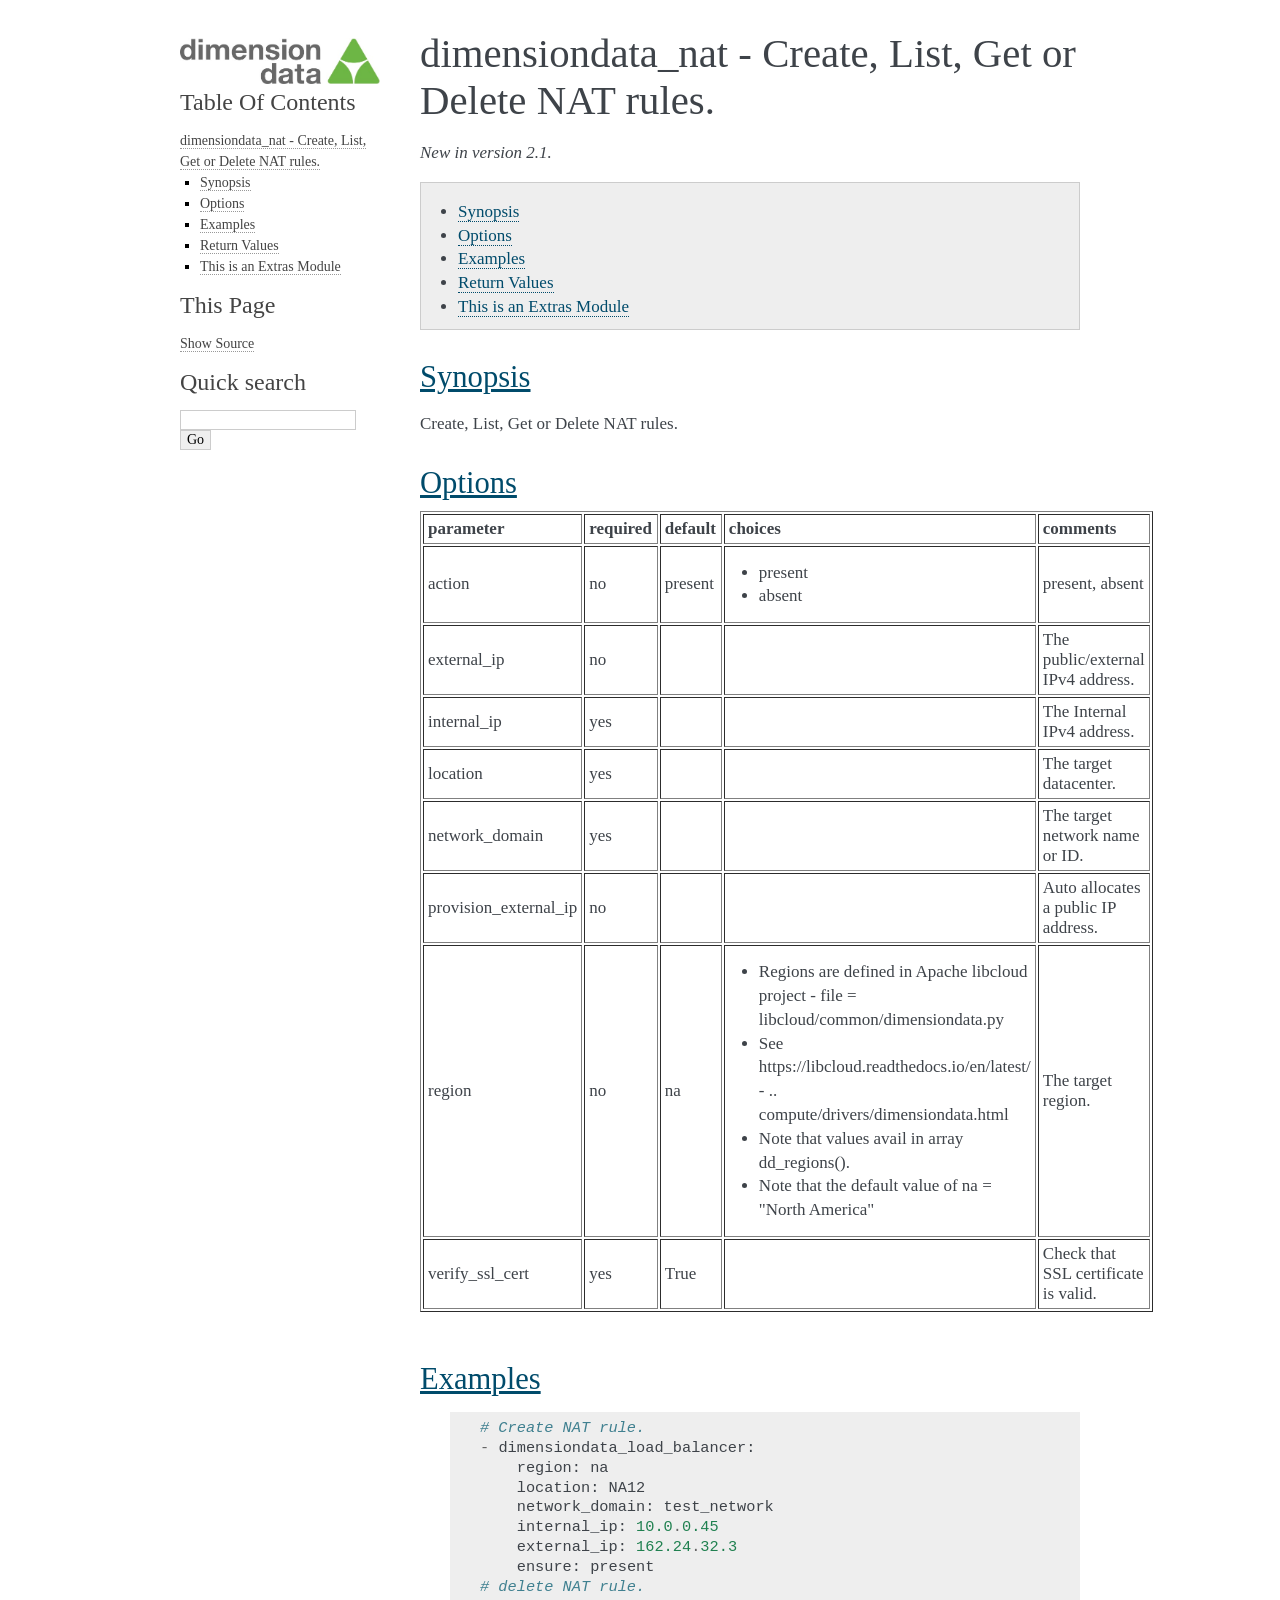
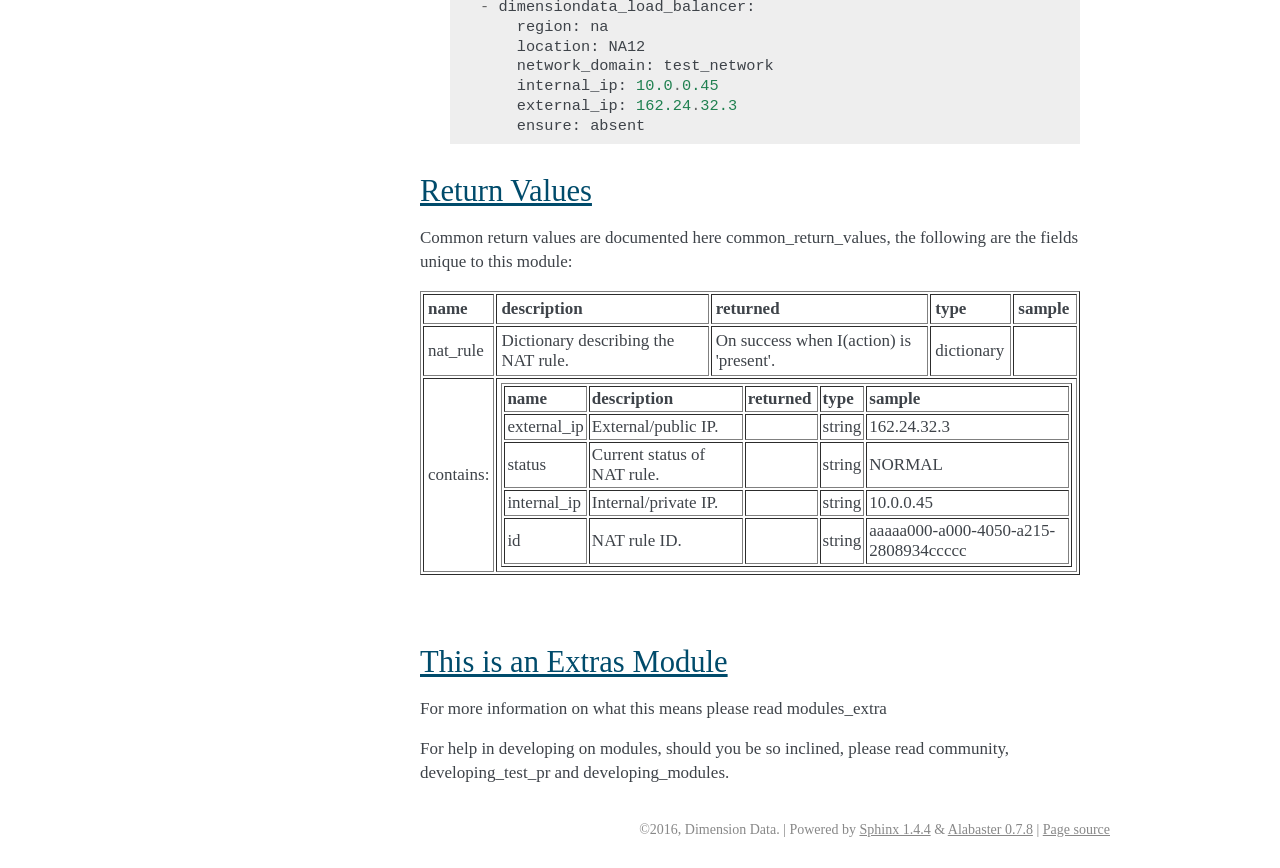
<file: docs/html/dimensiondata_nat_rule_module.html>
<!DOCTYPE html PUBLIC "-//W3C//DTD XHTML 1.0 Transitional//EN"
  "http://www.w3.org/TR/xhtml1/DTD/xhtml1-transitional.dtd">


<html xmlns="http://www.w3.org/1999/xhtml">
  <head>
    <meta http-equiv="Content-Type" content="text/html; charset=utf-8" />
    
    <title>dimensiondata_nat - Create, List, Get or Delete NAT rules. &mdash; Dimension Data 2.0 documentation</title>
    
    <link rel="stylesheet" href="_static/alabaster.css" type="text/css" />
    <link rel="stylesheet" href="_static/pygments.css" type="text/css" />
    
    <script type="text/javascript">
      var DOCUMENTATION_OPTIONS = {
        URL_ROOT:    './',
        VERSION:     '2.0',
        COLLAPSE_INDEX: false,
        FILE_SUFFIX: '.html',
        HAS_SOURCE:  true
      };
    </script>
    <script type="text/javascript" src="_static/jquery.js"></script>
    <script type="text/javascript" src="_static/underscore.js"></script>
    <script type="text/javascript" src="_static/doctools.js"></script>
    <link rel="top" title="Dimension Data 2.0 documentation" href="index.html" />
    <link rel="next" title="dimensiondata_network - Create, update, and delete MCP 1.0 &amp; 2.0 networks" href="dimensiondata_network_module.html" />
    <link rel="prev" title="dimensiondata_load_balancer - Create, update or delete load balancers." href="dimensiondata_load_balancer_module.html" />
   
  <link rel="stylesheet" href="_static/custom.css" type="text/css" />
  
  <meta name="viewport" content="width=device-width, initial-scale=0.9, maximum-scale=0.9" />

  </head>
  <body role="document">
  

    <div class="document">
      <div class="documentwrapper">
        <div class="bodywrapper">
          <div class="body" role="main">
            
  <div class="section" id="dimensiondata-nat-create-list-get-or-delete-nat-rules">
<span id="dimensiondata-nat"></span><h1>dimensiondata_nat - Create, List, Get or Delete NAT rules.<a class="headerlink" href="#dimensiondata-nat-create-list-get-or-delete-nat-rules" title="Permalink to this headline">¶</a></h1>
<div class="versionadded">
<p><span class="versionmodified">New in version 2.1.</span></p>
</div>
<div class="contents local topic" id="contents">
<ul class="simple">
<li><a class="reference internal" href="#synopsis" id="id1">Synopsis</a></li>
<li><a class="reference internal" href="#options" id="id2">Options</a></li>
<li><a class="reference internal" href="#examples" id="id3">Examples</a></li>
<li><a class="reference internal" href="#return-values" id="id4">Return Values</a></li>
<li><a class="reference internal" href="#this-is-an-extras-module" id="id5">This is an Extras Module</a></li>
</ul>
</div>
<div class="section" id="synopsis">
<h2><a class="toc-backref" href="#id1">Synopsis</a><a class="headerlink" href="#synopsis" title="Permalink to this headline">¶</a></h2>
<p>Create, List, Get or Delete NAT rules.</p>
</div>
<div class="section" id="options">
<h2><a class="toc-backref" href="#id2">Options</a><a class="headerlink" href="#options" title="Permalink to this headline">¶</a></h2>
<table border=1 cellpadding=4>
<tr>
<th class="head">parameter</th>
<th class="head">required</th>
<th class="head">default</th>
<th class="head">choices</th>
<th class="head">comments</th>
</tr>
        <tr>
<td>action<br/><div style="font-size: small;"></div></td>
<td>no</td>
<td>present</td>
    <td><ul><li>present</li><li>absent</li></ul></td>
    <td><div>present, absent</div></td></tr>
        <tr>
<td>external_ip<br/><div style="font-size: small;"></div></td>
<td>no</td>
<td></td>
    <td><ul></ul></td>
    <td><div>The public/external IPv4 address.</div></td></tr>
        <tr>
<td>internal_ip<br/><div style="font-size: small;"></div></td>
<td>yes</td>
<td></td>
    <td><ul></ul></td>
    <td><div>The Internal IPv4 address.</div></td></tr>
        <tr>
<td>location<br/><div style="font-size: small;"></div></td>
<td>yes</td>
<td></td>
    <td><ul></ul></td>
    <td><div>The target datacenter.</div></td></tr>
        <tr>
<td>network_domain<br/><div style="font-size: small;"></div></td>
<td>yes</td>
<td></td>
    <td><ul></ul></td>
    <td><div>The target network name or ID.</div></td></tr>
        <tr>
<td>provision_external_ip<br/><div style="font-size: small;"></div></td>
<td>no</td>
<td></td>
    <td><ul></ul></td>
    <td><div>Auto allocates a public IP address.</div></td></tr>
        <tr>
<td>region<br/><div style="font-size: small;"></div></td>
<td>no</td>
<td>na</td>
    <td><ul><li>Regions are defined in Apache libcloud project - file = libcloud/common/dimensiondata.py</li><li>See https://libcloud.readthedocs.io/en/latest/ - ..    compute/drivers/dimensiondata.html</li><li>Note that values avail in array dd_regions().</li><li>Note that the default value of na = "North America"</li></ul></td>
    <td><div>The target region.</div></td></tr>
        <tr>
<td>verify_ssl_cert<br/><div style="font-size: small;"></div></td>
<td>yes</td>
<td>True</td>
    <td><ul></ul></td>
    <td><div>Check that SSL certificate is valid.</div></td></tr>
    </table>
</br></div>
<div class="section" id="examples">
<h2><a class="toc-backref" href="#id3">Examples</a><a class="headerlink" href="#examples" title="Permalink to this headline">¶</a></h2>
<blockquote>
<div><div class="highlight-default"><div class="highlight"><pre><span></span><span class="c1"># Create NAT rule.</span>
<span class="o">-</span> <span class="n">dimensiondata_load_balancer</span><span class="p">:</span>
    <span class="n">region</span><span class="p">:</span> <span class="n">na</span>
    <span class="n">location</span><span class="p">:</span> <span class="n">NA12</span>
    <span class="n">network_domain</span><span class="p">:</span> <span class="n">test_network</span>
    <span class="n">internal_ip</span><span class="p">:</span> <span class="mf">10.0</span><span class="o">.</span><span class="mf">0.45</span>
    <span class="n">external_ip</span><span class="p">:</span> <span class="mf">162.24</span><span class="o">.</span><span class="mf">32.3</span>
    <span class="n">ensure</span><span class="p">:</span> <span class="n">present</span>
<span class="c1"># delete NAT rule.</span>
<span class="o">-</span> <span class="n">dimensiondata_load_balancer</span><span class="p">:</span>
    <span class="n">region</span><span class="p">:</span> <span class="n">na</span>
    <span class="n">location</span><span class="p">:</span> <span class="n">NA12</span>
    <span class="n">network_domain</span><span class="p">:</span> <span class="n">test_network</span>
    <span class="n">internal_ip</span><span class="p">:</span> <span class="mf">10.0</span><span class="o">.</span><span class="mf">0.45</span>
    <span class="n">external_ip</span><span class="p">:</span> <span class="mf">162.24</span><span class="o">.</span><span class="mf">32.3</span>
    <span class="n">ensure</span><span class="p">:</span> <span class="n">absent</span>
</pre></div>
</div>
</div></blockquote>
</div>
<div class="section" id="return-values">
<h2><a class="toc-backref" href="#id4">Return Values</a><a class="headerlink" href="#return-values" title="Permalink to this headline">¶</a></h2>
<p>Common return values are documented here <span class="xref doc">common_return_values</span>, the following are the fields unique to this module:</p>
<table border=1 cellpadding=4>
<tr>
<th class="head">name</th>
<th class="head">description</th>
<th class="head">returned</th>
<th class="head">type</th>
<th class="head">sample</th>
</tr>

    <tr>
    <td> nat_rule </td>
    <td> Dictionary describing the NAT rule. </td>
    <td align=center> On success when I(action) is 'present'. </td>
    <td align=center> dictionary </td>
    <td align=center>  </td>
</tr>
    <tr><td>contains: </td>
<td colspan=4>
    <table border=1 cellpadding=2>
    <tr>
    <th class="head">name</th>
    <th class="head">description</th>
    <th class="head">returned</th>
    <th class="head">type</th>
    <th class="head">sample</th>
    </tr>

            <tr>
    <td> external_ip </td>
    <td> External/public IP. </td>
    <td align=center>  </td>
    <td align=center> string </td>
    <td align=center> 162.24.32.3 </td>
    </tr>
            <tr>
    <td> status </td>
    <td> Current status of NAT rule. </td>
    <td align=center>  </td>
    <td align=center> string </td>
    <td align=center> NORMAL </td>
    </tr>
            <tr>
    <td> internal_ip </td>
    <td> Internal/private IP. </td>
    <td align=center>  </td>
    <td align=center> string </td>
    <td align=center> 10.0.0.45 </td>
    </tr>
            <tr>
    <td> id </td>
    <td> NAT rule ID. </td>
    <td align=center>  </td>
    <td align=center> string </td>
    <td align=center> aaaaa000-a000-4050-a215-2808934ccccc </td>
    </tr>

    </table>
</td></tr>


</table>
</br></br></div>
<div class="section" id="this-is-an-extras-module">
<h2><a class="toc-backref" href="#id5">This is an Extras Module</a><a class="headerlink" href="#this-is-an-extras-module" title="Permalink to this headline">¶</a></h2>
<p>For more information on what this means please read <span class="xref doc">modules_extra</span></p>
<p>For help in developing on modules, should you be so inclined, please read <span class="xref doc">community</span>, <span class="xref doc">developing_test_pr</span> and <span class="xref doc">developing_modules</span>.</p>
</div>
</div>


          </div>
        </div>
      </div>
      <div class="sphinxsidebar" role="navigation" aria-label="main navigation">
        <div class="sphinxsidebarwrapper">
            <p class="logo"><a href="index.html">
              <img class="logo" src="_static/dimensiondata.jpg" alt="Logo"/>
            </a></p>
  <h3><a href="index.html">Table Of Contents</a></h3>
  <ul>
<li><a class="reference internal" href="#">dimensiondata_nat - Create, List, Get or Delete NAT rules.</a><ul>
<li><a class="reference internal" href="#synopsis">Synopsis</a></li>
<li><a class="reference internal" href="#options">Options</a></li>
<li><a class="reference internal" href="#examples">Examples</a></li>
<li><a class="reference internal" href="#return-values">Return Values</a></li>
<li><a class="reference internal" href="#this-is-an-extras-module">This is an Extras Module</a></li>
</ul>
</li>
</ul>
<div class="relations">
<h3>Related Topics</h3>
<ul>
  <li><a href="index.html">Documentation overview</a><ul>
      <li>Previous: <a href="dimensiondata_load_balancer_module.html" title="previous chapter">dimensiondata_load_balancer - Create, update or delete load balancers.</a></li>
      <li>Next: <a href="dimensiondata_network_module.html" title="next chapter">dimensiondata_network - Create, update, and delete MCP 1.0 &amp; 2.0 networks</a></li>
  </ul></li>
</ul>
</div>
  <div role="note" aria-label="source link">
    <h3>This Page</h3>
    <ul class="this-page-menu">
      <li><a href="_sources/dimensiondata_nat_rule_module.txt"
            rel="nofollow">Show Source</a></li>
    </ul>
   </div>
<div id="searchbox" style="display: none" role="search">
  <h3>Quick search</h3>
    <form class="search" action="search.html" method="get">
      <div><input type="text" name="q" /></div>
      <div><input type="submit" value="Go" /></div>
      <input type="hidden" name="check_keywords" value="yes" />
      <input type="hidden" name="area" value="default" />
    </form>
</div>
<script type="text/javascript">$('#searchbox').show(0);</script>
        </div>
      </div>
      <div class="clearer"></div>
    </div>
    <div class="footer">
      &copy;2016, Dimension Data.
      
      |
      Powered by <a href="http://sphinx-doc.org/">Sphinx 1.4.4</a>
      &amp; <a href="https://github.com/bitprophet/alabaster">Alabaster 0.7.8</a>
      
      |
      <a href="_sources/dimensiondata_nat_rule_module.txt"
          rel="nofollow">Page source</a>
    </div>

    

    
  </body>
</html>
</file>
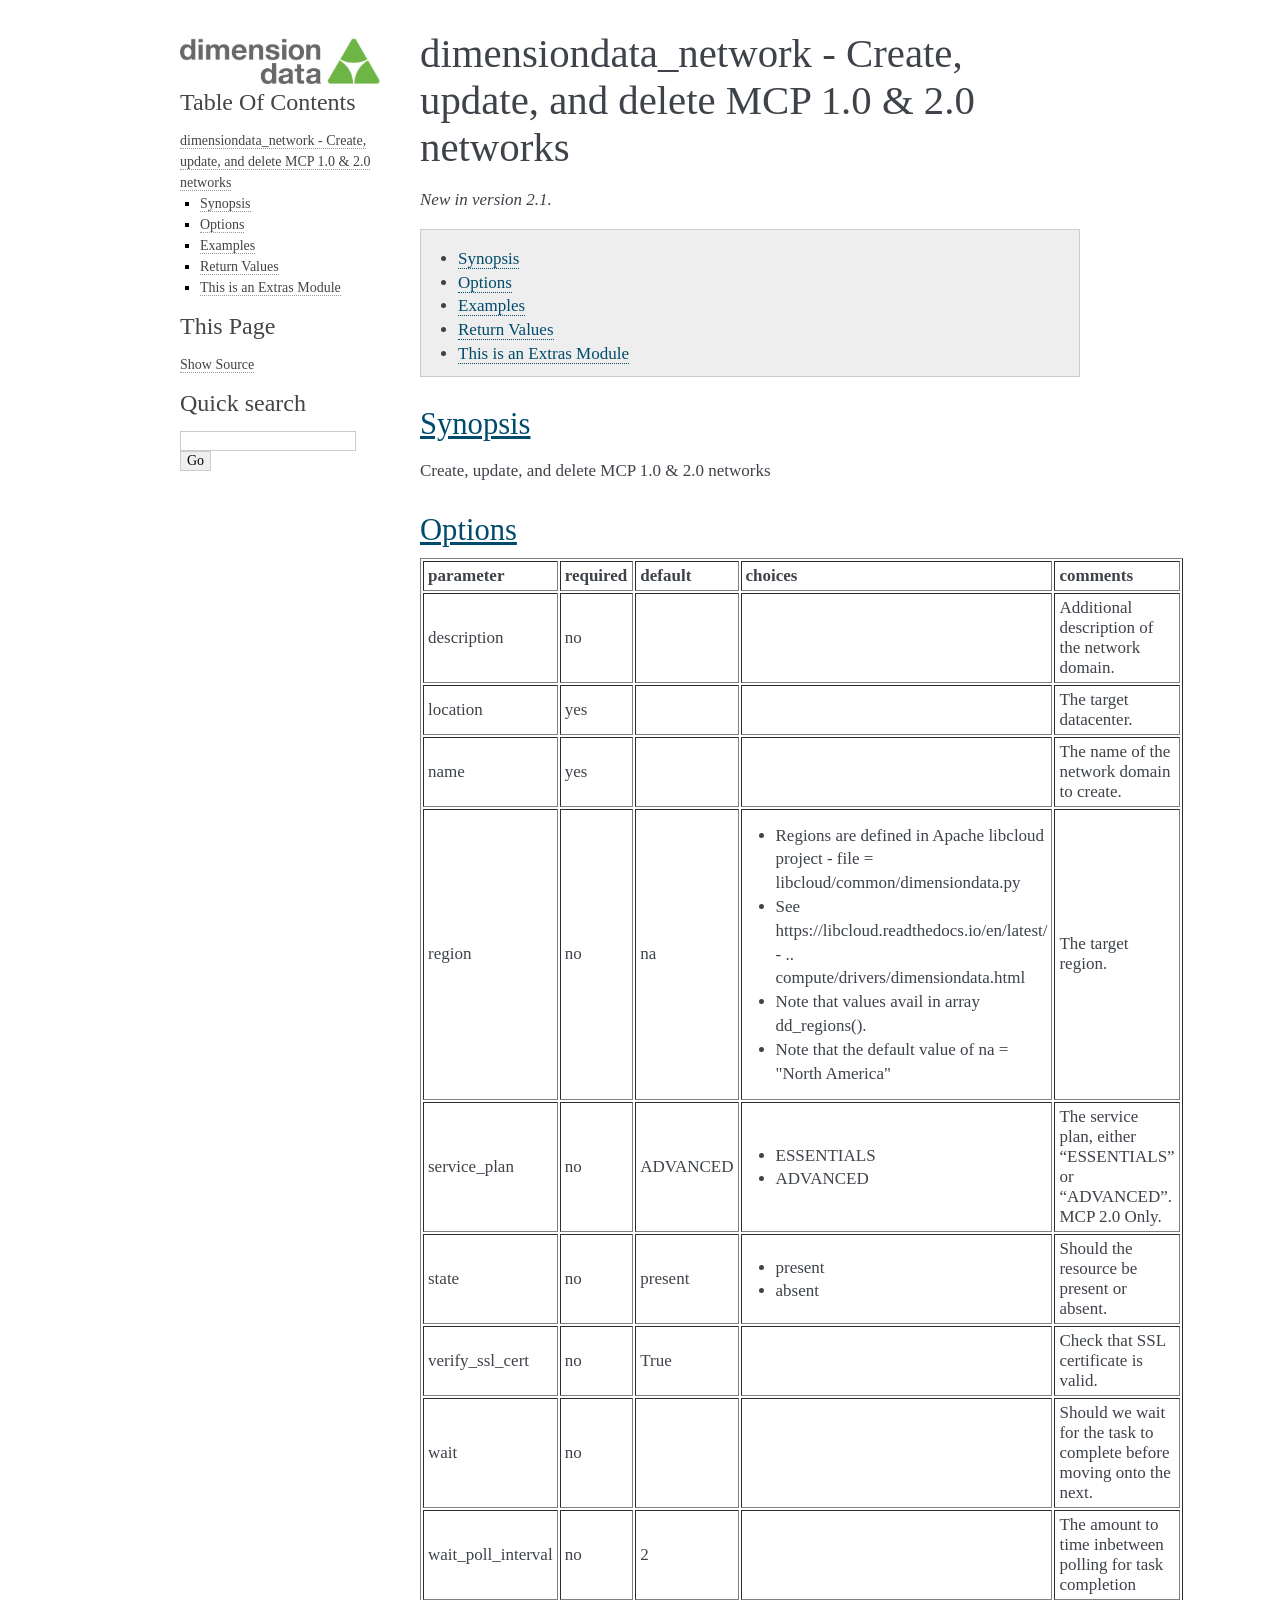
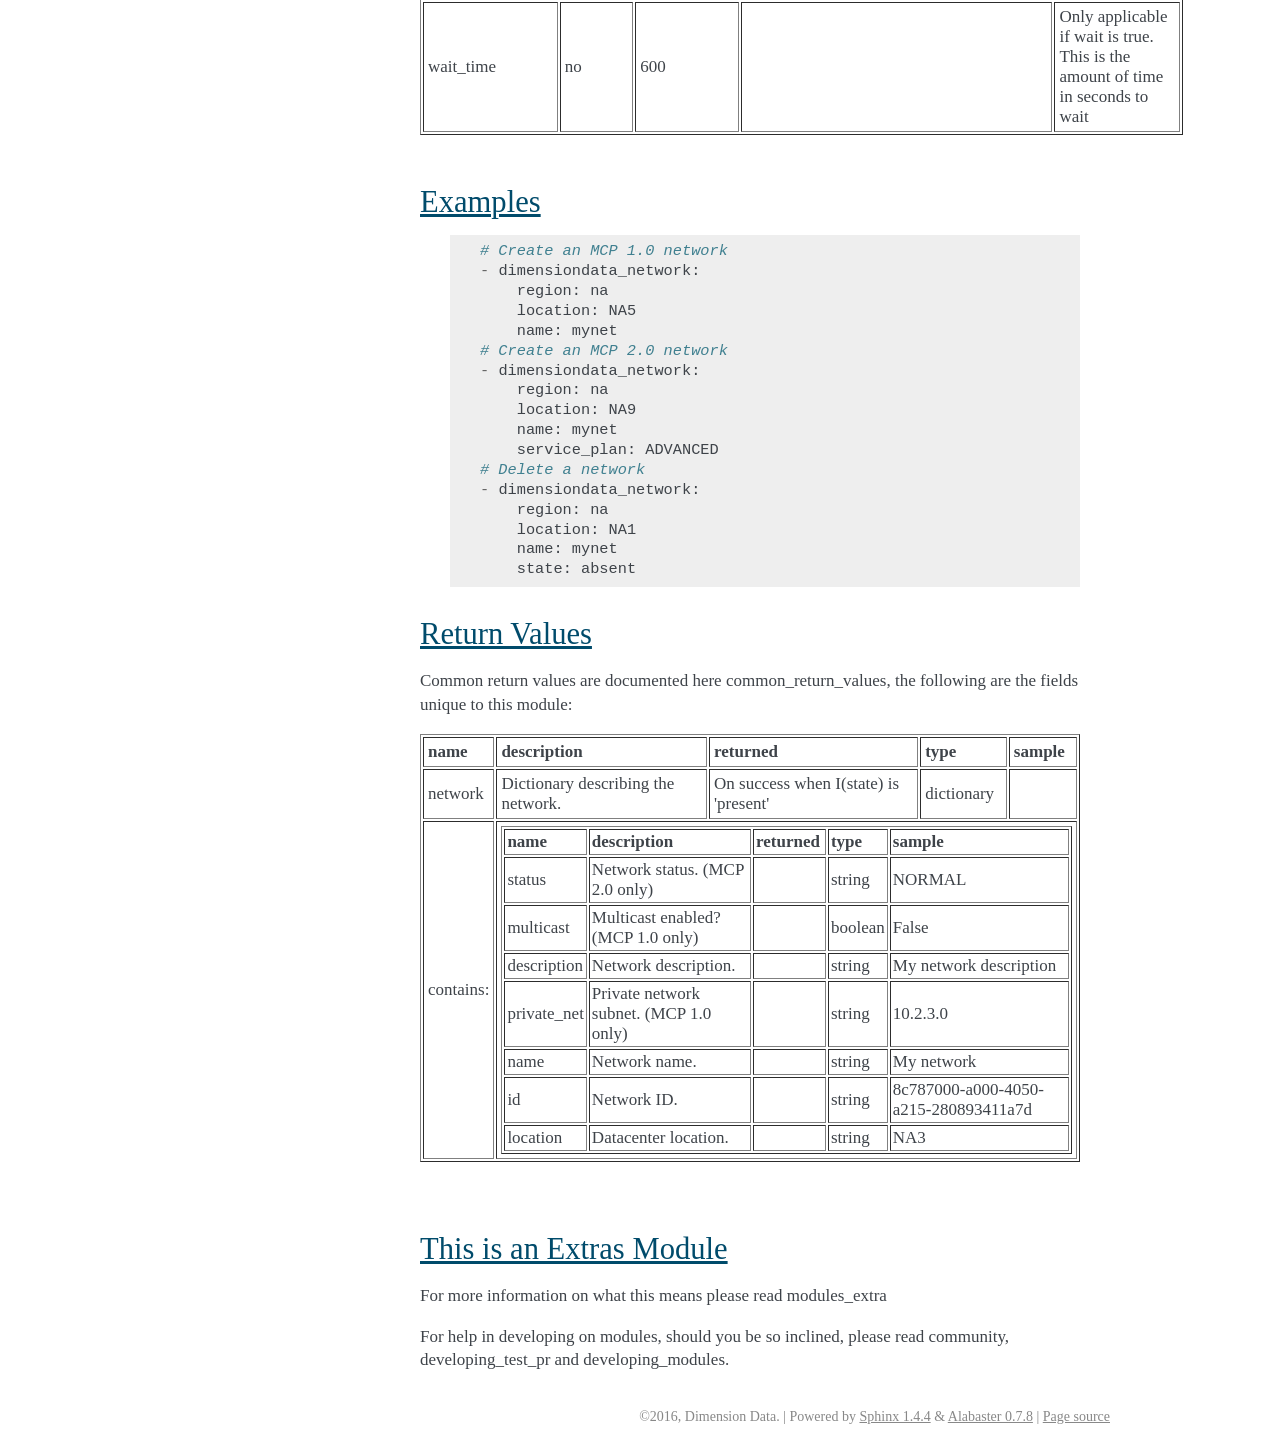
<file: docs/html/dimensiondata_network_module.html>
<!DOCTYPE html PUBLIC "-//W3C//DTD XHTML 1.0 Transitional//EN"
  "http://www.w3.org/TR/xhtml1/DTD/xhtml1-transitional.dtd">


<html xmlns="http://www.w3.org/1999/xhtml">
  <head>
    <meta http-equiv="Content-Type" content="text/html; charset=utf-8" />
    
    <title>dimensiondata_network - Create, update, and delete MCP 1.0 &amp; 2.0 networks &mdash; Dimension Data 2.0 documentation</title>
    
    <link rel="stylesheet" href="_static/alabaster.css" type="text/css" />
    <link rel="stylesheet" href="_static/pygments.css" type="text/css" />
    
    <script type="text/javascript">
      var DOCUMENTATION_OPTIONS = {
        URL_ROOT:    './',
        VERSION:     '2.0',
        COLLAPSE_INDEX: false,
        FILE_SUFFIX: '.html',
        HAS_SOURCE:  true
      };
    </script>
    <script type="text/javascript" src="_static/jquery.js"></script>
    <script type="text/javascript" src="_static/underscore.js"></script>
    <script type="text/javascript" src="_static/doctools.js"></script>
    <link rel="top" title="Dimension Data 2.0 documentation" href="index.html" />
    <link rel="next" title="dimensiondata_public_ip_block - Create, delete and list public IP blocks." href="dimensiondata_public_ip_block_module.html" />
    <link rel="prev" title="dimensiondata_nat - Create, List, Get or Delete NAT rules." href="dimensiondata_nat_rule_module.html" />
   
  <link rel="stylesheet" href="_static/custom.css" type="text/css" />
  
  <meta name="viewport" content="width=device-width, initial-scale=0.9, maximum-scale=0.9" />

  </head>
  <body role="document">
  

    <div class="document">
      <div class="documentwrapper">
        <div class="bodywrapper">
          <div class="body" role="main">
            
  <div class="section" id="dimensiondata-network-create-update-and-delete-mcp-1-0-2-0-networks">
<span id="dimensiondata-network"></span><h1>dimensiondata_network - Create, update, and delete MCP 1.0 &amp; 2.0 networks<a class="headerlink" href="#dimensiondata-network-create-update-and-delete-mcp-1-0-2-0-networks" title="Permalink to this headline">¶</a></h1>
<div class="versionadded">
<p><span class="versionmodified">New in version 2.1.</span></p>
</div>
<div class="contents local topic" id="contents">
<ul class="simple">
<li><a class="reference internal" href="#synopsis" id="id1">Synopsis</a></li>
<li><a class="reference internal" href="#options" id="id2">Options</a></li>
<li><a class="reference internal" href="#examples" id="id3">Examples</a></li>
<li><a class="reference internal" href="#return-values" id="id4">Return Values</a></li>
<li><a class="reference internal" href="#this-is-an-extras-module" id="id5">This is an Extras Module</a></li>
</ul>
</div>
<div class="section" id="synopsis">
<h2><a class="toc-backref" href="#id1">Synopsis</a><a class="headerlink" href="#synopsis" title="Permalink to this headline">¶</a></h2>
<p>Create, update, and delete MCP 1.0 &amp; 2.0 networks</p>
</div>
<div class="section" id="options">
<h2><a class="toc-backref" href="#id2">Options</a><a class="headerlink" href="#options" title="Permalink to this headline">¶</a></h2>
<table border=1 cellpadding=4>
<tr>
<th class="head">parameter</th>
<th class="head">required</th>
<th class="head">default</th>
<th class="head">choices</th>
<th class="head">comments</th>
</tr>
        <tr>
<td>description<br/><div style="font-size: small;"></div></td>
<td>no</td>
<td></td>
    <td><ul></ul></td>
    <td><div>Additional description of the network domain.</div></td></tr>
        <tr>
<td>location<br/><div style="font-size: small;"></div></td>
<td>yes</td>
<td></td>
    <td><ul></ul></td>
    <td><div>The target datacenter.</div></td></tr>
        <tr>
<td>name<br/><div style="font-size: small;"></div></td>
<td>yes</td>
<td></td>
    <td><ul></ul></td>
    <td><div>The name of the network domain to create.</div></td></tr>
        <tr>
<td>region<br/><div style="font-size: small;"></div></td>
<td>no</td>
<td>na</td>
    <td><ul><li>Regions are defined in Apache libcloud project - file = libcloud/common/dimensiondata.py</li><li>See https://libcloud.readthedocs.io/en/latest/ - ..    compute/drivers/dimensiondata.html</li><li>Note that values avail in array dd_regions().</li><li>Note that the default value of na = "North America"</li></ul></td>
    <td><div>The target region.</div></td></tr>
        <tr>
<td>service_plan<br/><div style="font-size: small;"></div></td>
<td>no</td>
<td>ADVANCED</td>
    <td><ul><li>ESSENTIALS</li><li>ADVANCED</li></ul></td>
    <td><div>The service plan, either “ESSENTIALS” or “ADVANCED”.</div><div>MCP 2.0 Only.</div></td></tr>
        <tr>
<td>state<br/><div style="font-size: small;"></div></td>
<td>no</td>
<td>present</td>
    <td><ul><li>present</li><li>absent</li></ul></td>
    <td><div>Should the resource be present or absent.</div></td></tr>
        <tr>
<td>verify_ssl_cert<br/><div style="font-size: small;"></div></td>
<td>no</td>
<td>True</td>
    <td><ul></ul></td>
    <td><div>Check that SSL certificate is valid.</div></td></tr>
        <tr>
<td>wait<br/><div style="font-size: small;"></div></td>
<td>no</td>
<td></td>
    <td><ul></ul></td>
    <td><div>Should we wait for the task to complete before moving onto the next.</div></td></tr>
        <tr>
<td>wait_poll_interval<br/><div style="font-size: small;"></div></td>
<td>no</td>
<td>2</td>
    <td><ul></ul></td>
    <td><div>The amount to time inbetween polling for task completion</div></td></tr>
        <tr>
<td>wait_time<br/><div style="font-size: small;"></div></td>
<td>no</td>
<td>600</td>
    <td><ul></ul></td>
    <td><div>Only applicable if wait is true. This is the amount of time in seconds to wait</div></td></tr>
    </table>
</br></div>
<div class="section" id="examples">
<h2><a class="toc-backref" href="#id3">Examples</a><a class="headerlink" href="#examples" title="Permalink to this headline">¶</a></h2>
<blockquote>
<div><div class="highlight-default"><div class="highlight"><pre><span></span><span class="c1"># Create an MCP 1.0 network</span>
<span class="o">-</span> <span class="n">dimensiondata_network</span><span class="p">:</span>
    <span class="n">region</span><span class="p">:</span> <span class="n">na</span>
    <span class="n">location</span><span class="p">:</span> <span class="n">NA5</span>
    <span class="n">name</span><span class="p">:</span> <span class="n">mynet</span>
<span class="c1"># Create an MCP 2.0 network</span>
<span class="o">-</span> <span class="n">dimensiondata_network</span><span class="p">:</span>
    <span class="n">region</span><span class="p">:</span> <span class="n">na</span>
    <span class="n">location</span><span class="p">:</span> <span class="n">NA9</span>
    <span class="n">name</span><span class="p">:</span> <span class="n">mynet</span>
    <span class="n">service_plan</span><span class="p">:</span> <span class="n">ADVANCED</span>
<span class="c1"># Delete a network</span>
<span class="o">-</span> <span class="n">dimensiondata_network</span><span class="p">:</span>
    <span class="n">region</span><span class="p">:</span> <span class="n">na</span>
    <span class="n">location</span><span class="p">:</span> <span class="n">NA1</span>
    <span class="n">name</span><span class="p">:</span> <span class="n">mynet</span>
    <span class="n">state</span><span class="p">:</span> <span class="n">absent</span>
</pre></div>
</div>
</div></blockquote>
</div>
<div class="section" id="return-values">
<h2><a class="toc-backref" href="#id4">Return Values</a><a class="headerlink" href="#return-values" title="Permalink to this headline">¶</a></h2>
<p>Common return values are documented here <span class="xref doc">common_return_values</span>, the following are the fields unique to this module:</p>
<table border=1 cellpadding=4>
<tr>
<th class="head">name</th>
<th class="head">description</th>
<th class="head">returned</th>
<th class="head">type</th>
<th class="head">sample</th>
</tr>

    <tr>
    <td> network </td>
    <td> Dictionary describing the network. </td>
    <td align=center> On success when I(state) is 'present' </td>
    <td align=center> dictionary </td>
    <td align=center>  </td>
</tr>
    <tr><td>contains: </td>
<td colspan=4>
    <table border=1 cellpadding=2>
    <tr>
    <th class="head">name</th>
    <th class="head">description</th>
    <th class="head">returned</th>
    <th class="head">type</th>
    <th class="head">sample</th>
    </tr>

            <tr>
    <td> status </td>
    <td> Network status. (MCP 2.0 only) </td>
    <td align=center>  </td>
    <td align=center> string </td>
    <td align=center> NORMAL </td>
    </tr>
            <tr>
    <td> multicast </td>
    <td> Multicast enabled? (MCP 1.0 only) </td>
    <td align=center>  </td>
    <td align=center> boolean </td>
    <td align=center> False </td>
    </tr>
            <tr>
    <td> description </td>
    <td> Network description. </td>
    <td align=center>  </td>
    <td align=center> string </td>
    <td align=center> My network description </td>
    </tr>
            <tr>
    <td> private_net </td>
    <td> Private network subnet. (MCP 1.0 only) </td>
    <td align=center>  </td>
    <td align=center> string </td>
    <td align=center> 10.2.3.0 </td>
    </tr>
            <tr>
    <td> name </td>
    <td> Network name. </td>
    <td align=center>  </td>
    <td align=center> string </td>
    <td align=center> My network </td>
    </tr>
            <tr>
    <td> id </td>
    <td> Network ID. </td>
    <td align=center>  </td>
    <td align=center> string </td>
    <td align=center> 8c787000-a000-4050-a215-280893411a7d </td>
    </tr>
            <tr>
    <td> location </td>
    <td> Datacenter location. </td>
    <td align=center>  </td>
    <td align=center> string </td>
    <td align=center> NA3 </td>
    </tr>

    </table>
</td></tr>


</table>
</br></br></div>
<div class="section" id="this-is-an-extras-module">
<h2><a class="toc-backref" href="#id5">This is an Extras Module</a><a class="headerlink" href="#this-is-an-extras-module" title="Permalink to this headline">¶</a></h2>
<p>For more information on what this means please read <span class="xref doc">modules_extra</span></p>
<p>For help in developing on modules, should you be so inclined, please read <span class="xref doc">community</span>, <span class="xref doc">developing_test_pr</span> and <span class="xref doc">developing_modules</span>.</p>
</div>
</div>


          </div>
        </div>
      </div>
      <div class="sphinxsidebar" role="navigation" aria-label="main navigation">
        <div class="sphinxsidebarwrapper">
            <p class="logo"><a href="index.html">
              <img class="logo" src="_static/dimensiondata.jpg" alt="Logo"/>
            </a></p>
  <h3><a href="index.html">Table Of Contents</a></h3>
  <ul>
<li><a class="reference internal" href="#">dimensiondata_network - Create, update, and delete MCP 1.0 &amp; 2.0 networks</a><ul>
<li><a class="reference internal" href="#synopsis">Synopsis</a></li>
<li><a class="reference internal" href="#options">Options</a></li>
<li><a class="reference internal" href="#examples">Examples</a></li>
<li><a class="reference internal" href="#return-values">Return Values</a></li>
<li><a class="reference internal" href="#this-is-an-extras-module">This is an Extras Module</a></li>
</ul>
</li>
</ul>
<div class="relations">
<h3>Related Topics</h3>
<ul>
  <li><a href="index.html">Documentation overview</a><ul>
      <li>Previous: <a href="dimensiondata_nat_rule_module.html" title="previous chapter">dimensiondata_nat - Create, List, Get or Delete NAT rules.</a></li>
      <li>Next: <a href="dimensiondata_public_ip_block_module.html" title="next chapter">dimensiondata_public_ip_block - Create, delete and list public IP blocks.</a></li>
  </ul></li>
</ul>
</div>
  <div role="note" aria-label="source link">
    <h3>This Page</h3>
    <ul class="this-page-menu">
      <li><a href="_sources/dimensiondata_network_module.txt"
            rel="nofollow">Show Source</a></li>
    </ul>
   </div>
<div id="searchbox" style="display: none" role="search">
  <h3>Quick search</h3>
    <form class="search" action="search.html" method="get">
      <div><input type="text" name="q" /></div>
      <div><input type="submit" value="Go" /></div>
      <input type="hidden" name="check_keywords" value="yes" />
      <input type="hidden" name="area" value="default" />
    </form>
</div>
<script type="text/javascript">$('#searchbox').show(0);</script>
        </div>
      </div>
      <div class="clearer"></div>
    </div>
    <div class="footer">
      &copy;2016, Dimension Data.
      
      |
      Powered by <a href="http://sphinx-doc.org/">Sphinx 1.4.4</a>
      &amp; <a href="https://github.com/bitprophet/alabaster">Alabaster 0.7.8</a>
      
      |
      <a href="_sources/dimensiondata_network_module.txt"
          rel="nofollow">Page source</a>
    </div>

    

    
  </body>
</html>
</file>
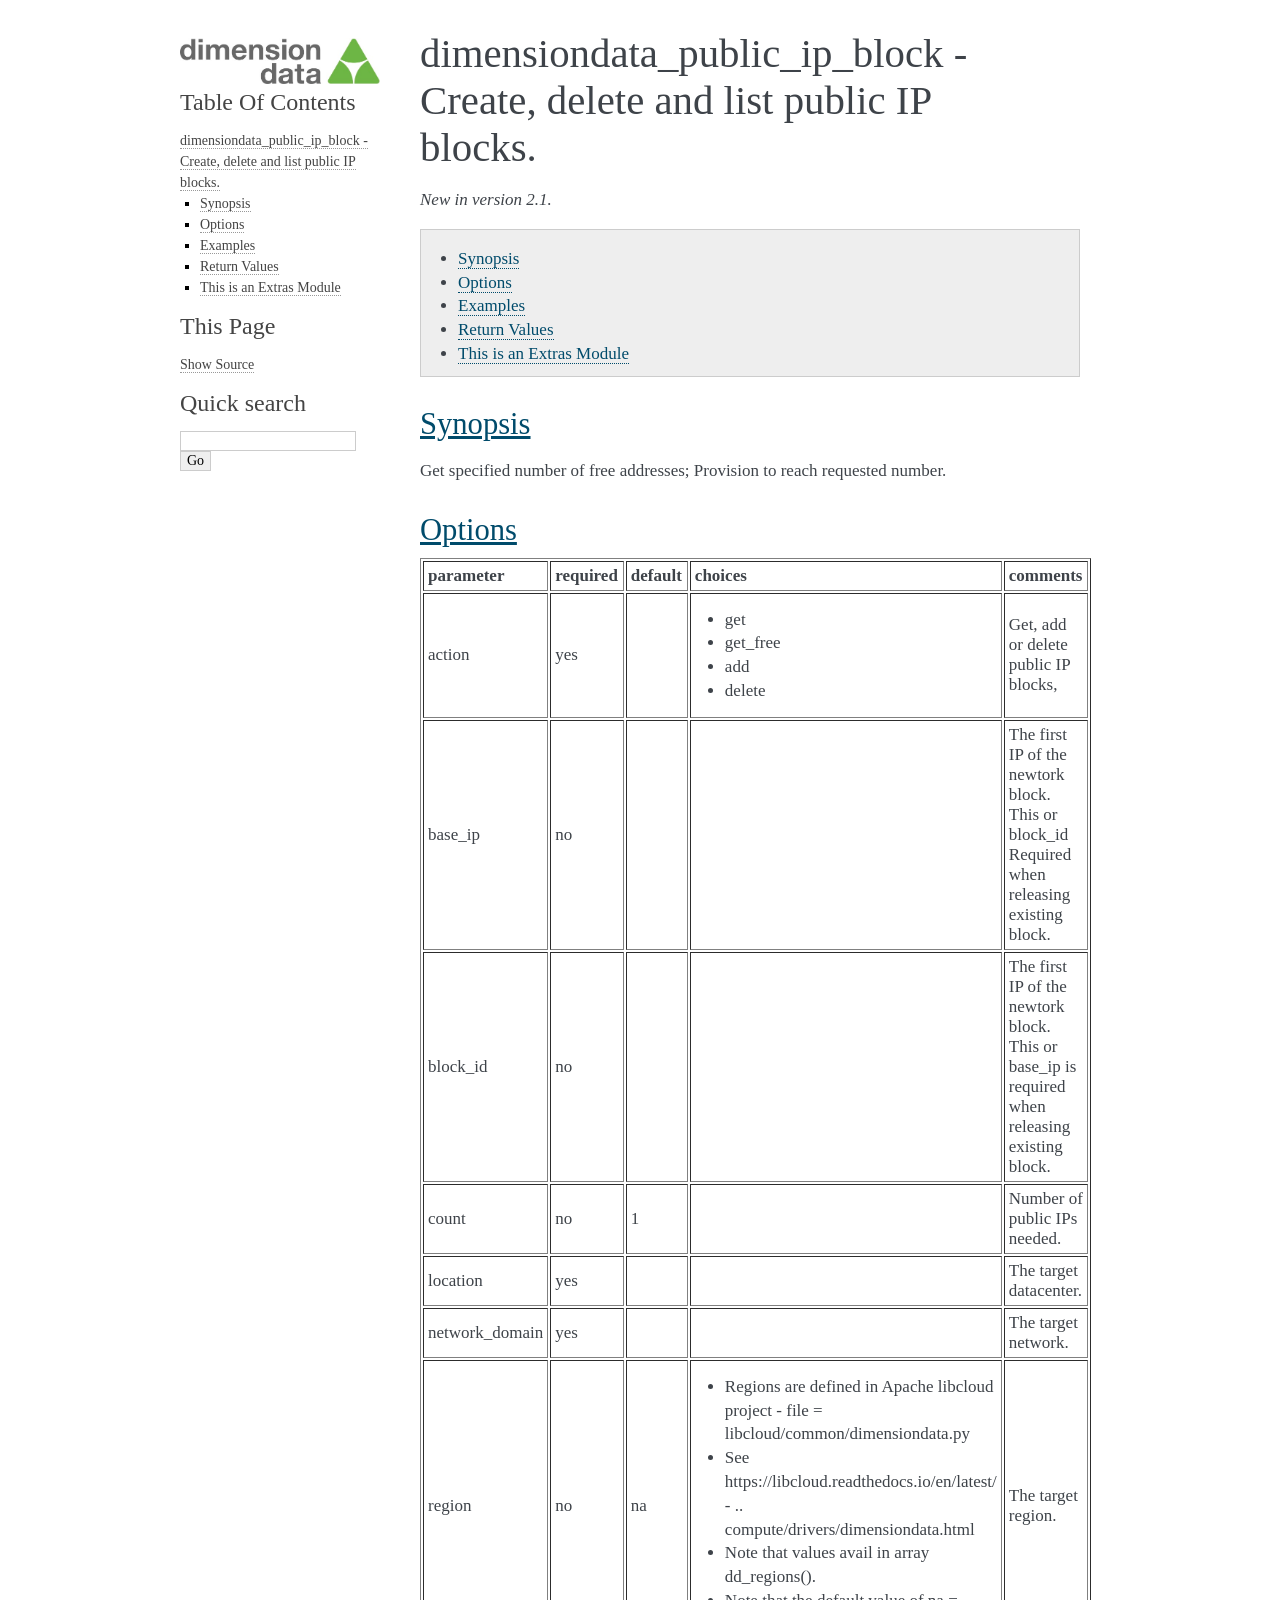
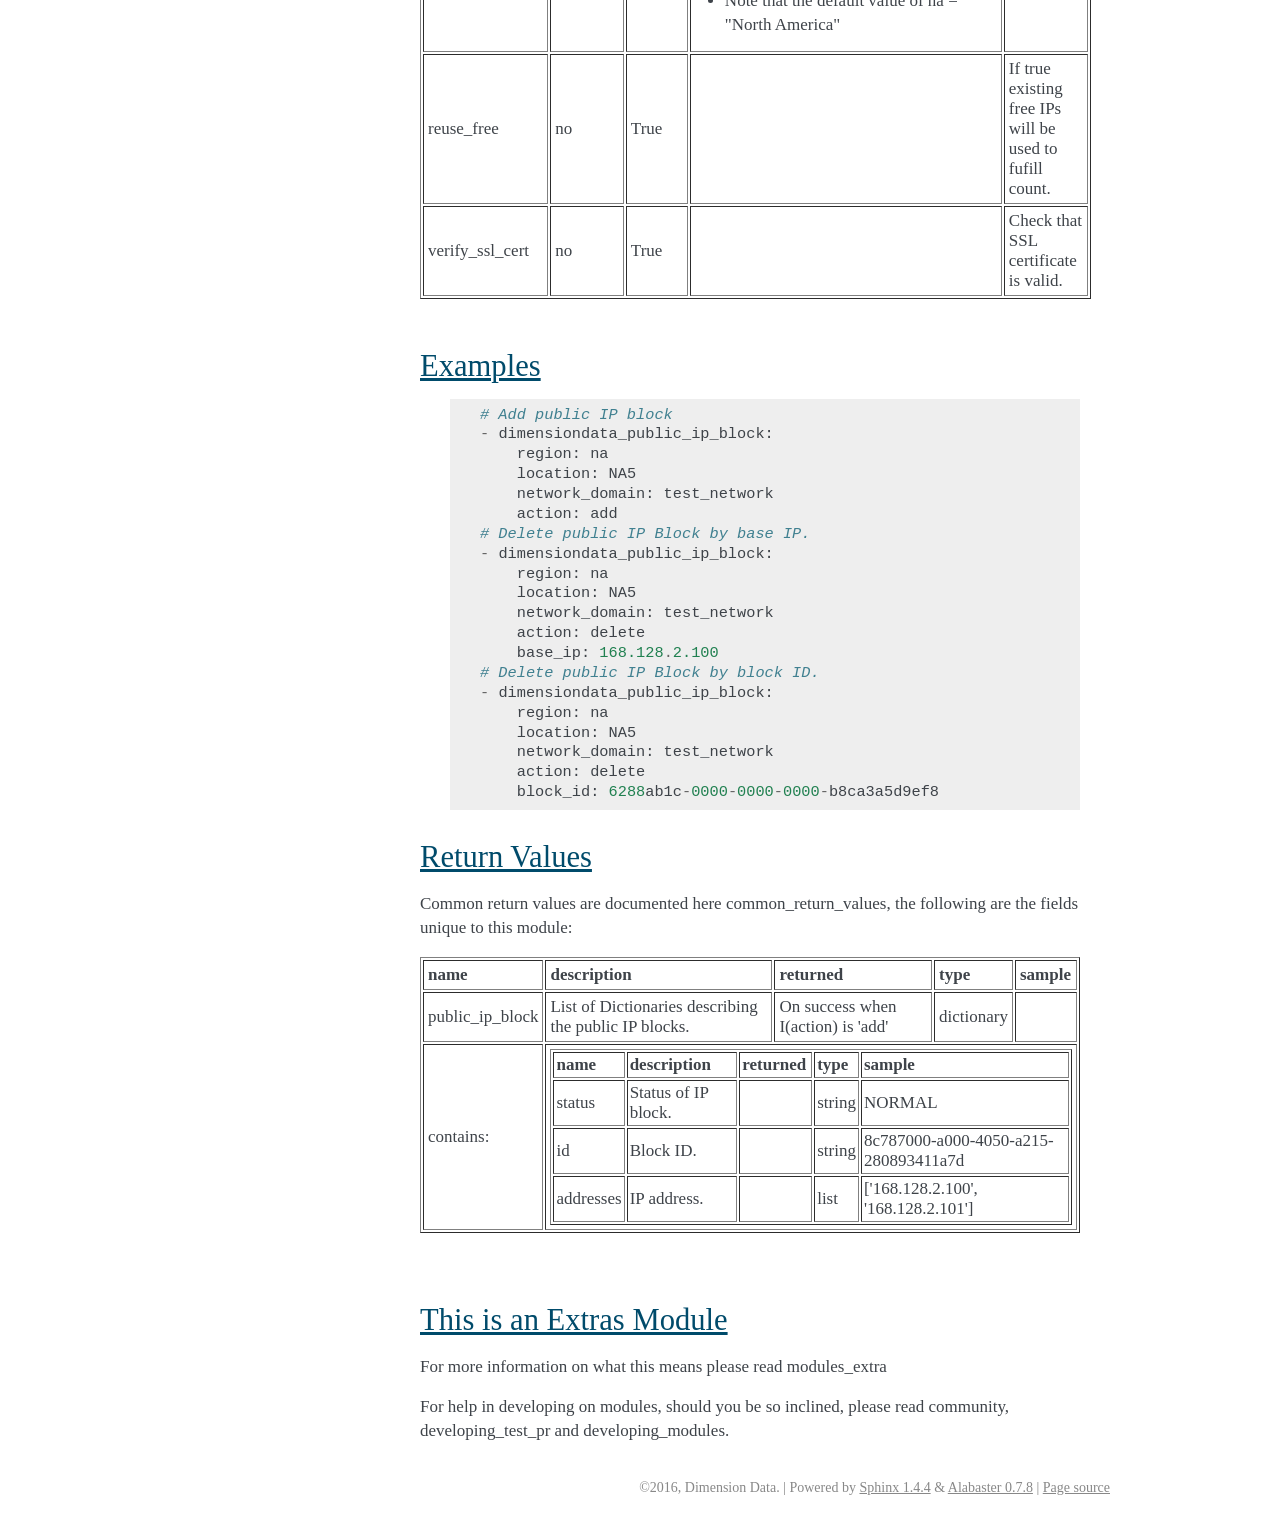
<file: docs/html/dimensiondata_public_ip_block_module.html>
<!DOCTYPE html PUBLIC "-//W3C//DTD XHTML 1.0 Transitional//EN"
  "http://www.w3.org/TR/xhtml1/DTD/xhtml1-transitional.dtd">


<html xmlns="http://www.w3.org/1999/xhtml">
  <head>
    <meta http-equiv="Content-Type" content="text/html; charset=utf-8" />
    
    <title>dimensiondata_public_ip_block - Create, delete and list public IP blocks. &mdash; Dimension Data 2.0 documentation</title>
    
    <link rel="stylesheet" href="_static/alabaster.css" type="text/css" />
    <link rel="stylesheet" href="_static/pygments.css" type="text/css" />
    
    <script type="text/javascript">
      var DOCUMENTATION_OPTIONS = {
        URL_ROOT:    './',
        VERSION:     '2.0',
        COLLAPSE_INDEX: false,
        FILE_SUFFIX: '.html',
        HAS_SOURCE:  true
      };
    </script>
    <script type="text/javascript" src="_static/jquery.js"></script>
    <script type="text/javascript" src="_static/underscore.js"></script>
    <script type="text/javascript" src="_static/doctools.js"></script>
    <link rel="top" title="Dimension Data 2.0 documentation" href="index.html" />
    <link rel="next" title="dimensiondata_vlan - Create, Read, Update or Delete VLANs." href="dimensiondata_vlan_module.html" />
    <link rel="prev" title="dimensiondata_network - Create, update, and delete MCP 1.0 &amp; 2.0 networks" href="dimensiondata_network_module.html" />
   
  <link rel="stylesheet" href="_static/custom.css" type="text/css" />
  
  <meta name="viewport" content="width=device-width, initial-scale=0.9, maximum-scale=0.9" />

  </head>
  <body role="document">
  

    <div class="document">
      <div class="documentwrapper">
        <div class="bodywrapper">
          <div class="body" role="main">
            
  <div class="section" id="dimensiondata-public-ip-block-create-delete-and-list-public-ip-blocks">
<span id="dimensiondata-public-ip-block"></span><h1>dimensiondata_public_ip_block - Create, delete and list public IP blocks.<a class="headerlink" href="#dimensiondata-public-ip-block-create-delete-and-list-public-ip-blocks" title="Permalink to this headline">¶</a></h1>
<div class="versionadded">
<p><span class="versionmodified">New in version 2.1.</span></p>
</div>
<div class="contents local topic" id="contents">
<ul class="simple">
<li><a class="reference internal" href="#synopsis" id="id1">Synopsis</a></li>
<li><a class="reference internal" href="#options" id="id2">Options</a></li>
<li><a class="reference internal" href="#examples" id="id3">Examples</a></li>
<li><a class="reference internal" href="#return-values" id="id4">Return Values</a></li>
<li><a class="reference internal" href="#this-is-an-extras-module" id="id5">This is an Extras Module</a></li>
</ul>
</div>
<div class="section" id="synopsis">
<h2><a class="toc-backref" href="#id1">Synopsis</a><a class="headerlink" href="#synopsis" title="Permalink to this headline">¶</a></h2>
<p>Get specified number of free addresses;
Provision to reach requested number.</p>
</div>
<div class="section" id="options">
<h2><a class="toc-backref" href="#id2">Options</a><a class="headerlink" href="#options" title="Permalink to this headline">¶</a></h2>
<table border=1 cellpadding=4>
<tr>
<th class="head">parameter</th>
<th class="head">required</th>
<th class="head">default</th>
<th class="head">choices</th>
<th class="head">comments</th>
</tr>
        <tr>
<td>action<br/><div style="font-size: small;"></div></td>
<td>yes</td>
<td></td>
    <td><ul><li>get</li><li>get_free</li><li>add</li><li>delete</li></ul></td>
    <td><div>Get, add or delete public IP blocks,</div></td></tr>
        <tr>
<td>base_ip<br/><div style="font-size: small;"></div></td>
<td>no</td>
<td></td>
    <td><ul></ul></td>
    <td><div>The first IP of the newtork block.</div><div>This or block_id Required when releasing existing block.</div></td></tr>
        <tr>
<td>block_id<br/><div style="font-size: small;"></div></td>
<td>no</td>
<td></td>
    <td><ul></ul></td>
    <td><div>The first IP of the newtork block.</div><div>This or base_ip is required when releasing existing block.</div></td></tr>
        <tr>
<td>count<br/><div style="font-size: small;"></div></td>
<td>no</td>
<td>1</td>
    <td><ul></ul></td>
    <td><div>Number of public IPs needed.</div></td></tr>
        <tr>
<td>location<br/><div style="font-size: small;"></div></td>
<td>yes</td>
<td></td>
    <td><ul></ul></td>
    <td><div>The target datacenter.</div></td></tr>
        <tr>
<td>network_domain<br/><div style="font-size: small;"></div></td>
<td>yes</td>
<td></td>
    <td><ul></ul></td>
    <td><div>The target network.</div></td></tr>
        <tr>
<td>region<br/><div style="font-size: small;"></div></td>
<td>no</td>
<td>na</td>
    <td><ul><li>Regions are defined in Apache libcloud project - file = libcloud/common/dimensiondata.py</li><li>See https://libcloud.readthedocs.io/en/latest/ - ..    compute/drivers/dimensiondata.html</li><li>Note that values avail in array dd_regions().</li><li>Note that the default value of na = "North America"</li></ul></td>
    <td><div>The target region.</div></td></tr>
        <tr>
<td>reuse_free<br/><div style="font-size: small;"></div></td>
<td>no</td>
<td>True</td>
    <td><ul></ul></td>
    <td><div>If true existing free IPs will be used to fufill count.</div></td></tr>
        <tr>
<td>verify_ssl_cert<br/><div style="font-size: small;"></div></td>
<td>no</td>
<td>True</td>
    <td><ul></ul></td>
    <td><div>Check that SSL certificate is valid.</div></td></tr>
    </table>
</br></div>
<div class="section" id="examples">
<h2><a class="toc-backref" href="#id3">Examples</a><a class="headerlink" href="#examples" title="Permalink to this headline">¶</a></h2>
<blockquote>
<div><div class="highlight-default"><div class="highlight"><pre><span></span><span class="c1"># Add public IP block</span>
<span class="o">-</span> <span class="n">dimensiondata_public_ip_block</span><span class="p">:</span>
    <span class="n">region</span><span class="p">:</span> <span class="n">na</span>
    <span class="n">location</span><span class="p">:</span> <span class="n">NA5</span>
    <span class="n">network_domain</span><span class="p">:</span> <span class="n">test_network</span>
    <span class="n">action</span><span class="p">:</span> <span class="n">add</span>
<span class="c1"># Delete public IP Block by base IP.</span>
<span class="o">-</span> <span class="n">dimensiondata_public_ip_block</span><span class="p">:</span>
    <span class="n">region</span><span class="p">:</span> <span class="n">na</span>
    <span class="n">location</span><span class="p">:</span> <span class="n">NA5</span>
    <span class="n">network_domain</span><span class="p">:</span> <span class="n">test_network</span>
    <span class="n">action</span><span class="p">:</span> <span class="n">delete</span>
    <span class="n">base_ip</span><span class="p">:</span> <span class="mf">168.128</span><span class="o">.</span><span class="mf">2.100</span>
<span class="c1"># Delete public IP Block by block ID.</span>
<span class="o">-</span> <span class="n">dimensiondata_public_ip_block</span><span class="p">:</span>
    <span class="n">region</span><span class="p">:</span> <span class="n">na</span>
    <span class="n">location</span><span class="p">:</span> <span class="n">NA5</span>
    <span class="n">network_domain</span><span class="p">:</span> <span class="n">test_network</span>
    <span class="n">action</span><span class="p">:</span> <span class="n">delete</span>
    <span class="n">block_id</span><span class="p">:</span> <span class="mi">6288</span><span class="n">ab1c</span><span class="o">-</span><span class="mi">0000</span><span class="o">-</span><span class="mi">0000</span><span class="o">-</span><span class="mi">0000</span><span class="o">-</span><span class="n">b8ca3a5d9ef8</span>
</pre></div>
</div>
</div></blockquote>
</div>
<div class="section" id="return-values">
<h2><a class="toc-backref" href="#id4">Return Values</a><a class="headerlink" href="#return-values" title="Permalink to this headline">¶</a></h2>
<p>Common return values are documented here <span class="xref doc">common_return_values</span>, the following are the fields unique to this module:</p>
<table border=1 cellpadding=4>
<tr>
<th class="head">name</th>
<th class="head">description</th>
<th class="head">returned</th>
<th class="head">type</th>
<th class="head">sample</th>
</tr>

    <tr>
    <td> public_ip_block </td>
    <td> List of Dictionaries describing the public IP blocks. </td>
    <td align=center> On success when I(action) is 'add' </td>
    <td align=center> dictionary </td>
    <td align=center>  </td>
</tr>
    <tr><td>contains: </td>
<td colspan=4>
    <table border=1 cellpadding=2>
    <tr>
    <th class="head">name</th>
    <th class="head">description</th>
    <th class="head">returned</th>
    <th class="head">type</th>
    <th class="head">sample</th>
    </tr>

            <tr>
    <td> status </td>
    <td> Status of IP block. </td>
    <td align=center>  </td>
    <td align=center> string </td>
    <td align=center> NORMAL </td>
    </tr>
            <tr>
    <td> id </td>
    <td> Block ID. </td>
    <td align=center>  </td>
    <td align=center> string </td>
    <td align=center> 8c787000-a000-4050-a215-280893411a7d </td>
    </tr>
            <tr>
    <td> addresses </td>
    <td> IP address. </td>
    <td align=center>  </td>
    <td align=center> list </td>
    <td align=center> ['168.128.2.100', '168.128.2.101'] </td>
    </tr>

    </table>
</td></tr>


</table>
</br></br></div>
<div class="section" id="this-is-an-extras-module">
<h2><a class="toc-backref" href="#id5">This is an Extras Module</a><a class="headerlink" href="#this-is-an-extras-module" title="Permalink to this headline">¶</a></h2>
<p>For more information on what this means please read <span class="xref doc">modules_extra</span></p>
<p>For help in developing on modules, should you be so inclined, please read <span class="xref doc">community</span>, <span class="xref doc">developing_test_pr</span> and <span class="xref doc">developing_modules</span>.</p>
</div>
</div>


          </div>
        </div>
      </div>
      <div class="sphinxsidebar" role="navigation" aria-label="main navigation">
        <div class="sphinxsidebarwrapper">
            <p class="logo"><a href="index.html">
              <img class="logo" src="_static/dimensiondata.jpg" alt="Logo"/>
            </a></p>
  <h3><a href="index.html">Table Of Contents</a></h3>
  <ul>
<li><a class="reference internal" href="#">dimensiondata_public_ip_block - Create, delete and list public IP blocks.</a><ul>
<li><a class="reference internal" href="#synopsis">Synopsis</a></li>
<li><a class="reference internal" href="#options">Options</a></li>
<li><a class="reference internal" href="#examples">Examples</a></li>
<li><a class="reference internal" href="#return-values">Return Values</a></li>
<li><a class="reference internal" href="#this-is-an-extras-module">This is an Extras Module</a></li>
</ul>
</li>
</ul>
<div class="relations">
<h3>Related Topics</h3>
<ul>
  <li><a href="index.html">Documentation overview</a><ul>
      <li>Previous: <a href="dimensiondata_network_module.html" title="previous chapter">dimensiondata_network - Create, update, and delete MCP 1.0 &amp; 2.0 networks</a></li>
      <li>Next: <a href="dimensiondata_vlan_module.html" title="next chapter">dimensiondata_vlan - Create, Read, Update or Delete VLANs.</a></li>
  </ul></li>
</ul>
</div>
  <div role="note" aria-label="source link">
    <h3>This Page</h3>
    <ul class="this-page-menu">
      <li><a href="_sources/dimensiondata_public_ip_block_module.txt"
            rel="nofollow">Show Source</a></li>
    </ul>
   </div>
<div id="searchbox" style="display: none" role="search">
  <h3>Quick search</h3>
    <form class="search" action="search.html" method="get">
      <div><input type="text" name="q" /></div>
      <div><input type="submit" value="Go" /></div>
      <input type="hidden" name="check_keywords" value="yes" />
      <input type="hidden" name="area" value="default" />
    </form>
</div>
<script type="text/javascript">$('#searchbox').show(0);</script>
        </div>
      </div>
      <div class="clearer"></div>
    </div>
    <div class="footer">
      &copy;2016, Dimension Data.
      
      |
      Powered by <a href="http://sphinx-doc.org/">Sphinx 1.4.4</a>
      &amp; <a href="https://github.com/bitprophet/alabaster">Alabaster 0.7.8</a>
      
      |
      <a href="_sources/dimensiondata_public_ip_block_module.txt"
          rel="nofollow">Page source</a>
    </div>

    

    
  </body>
</html>
</file>
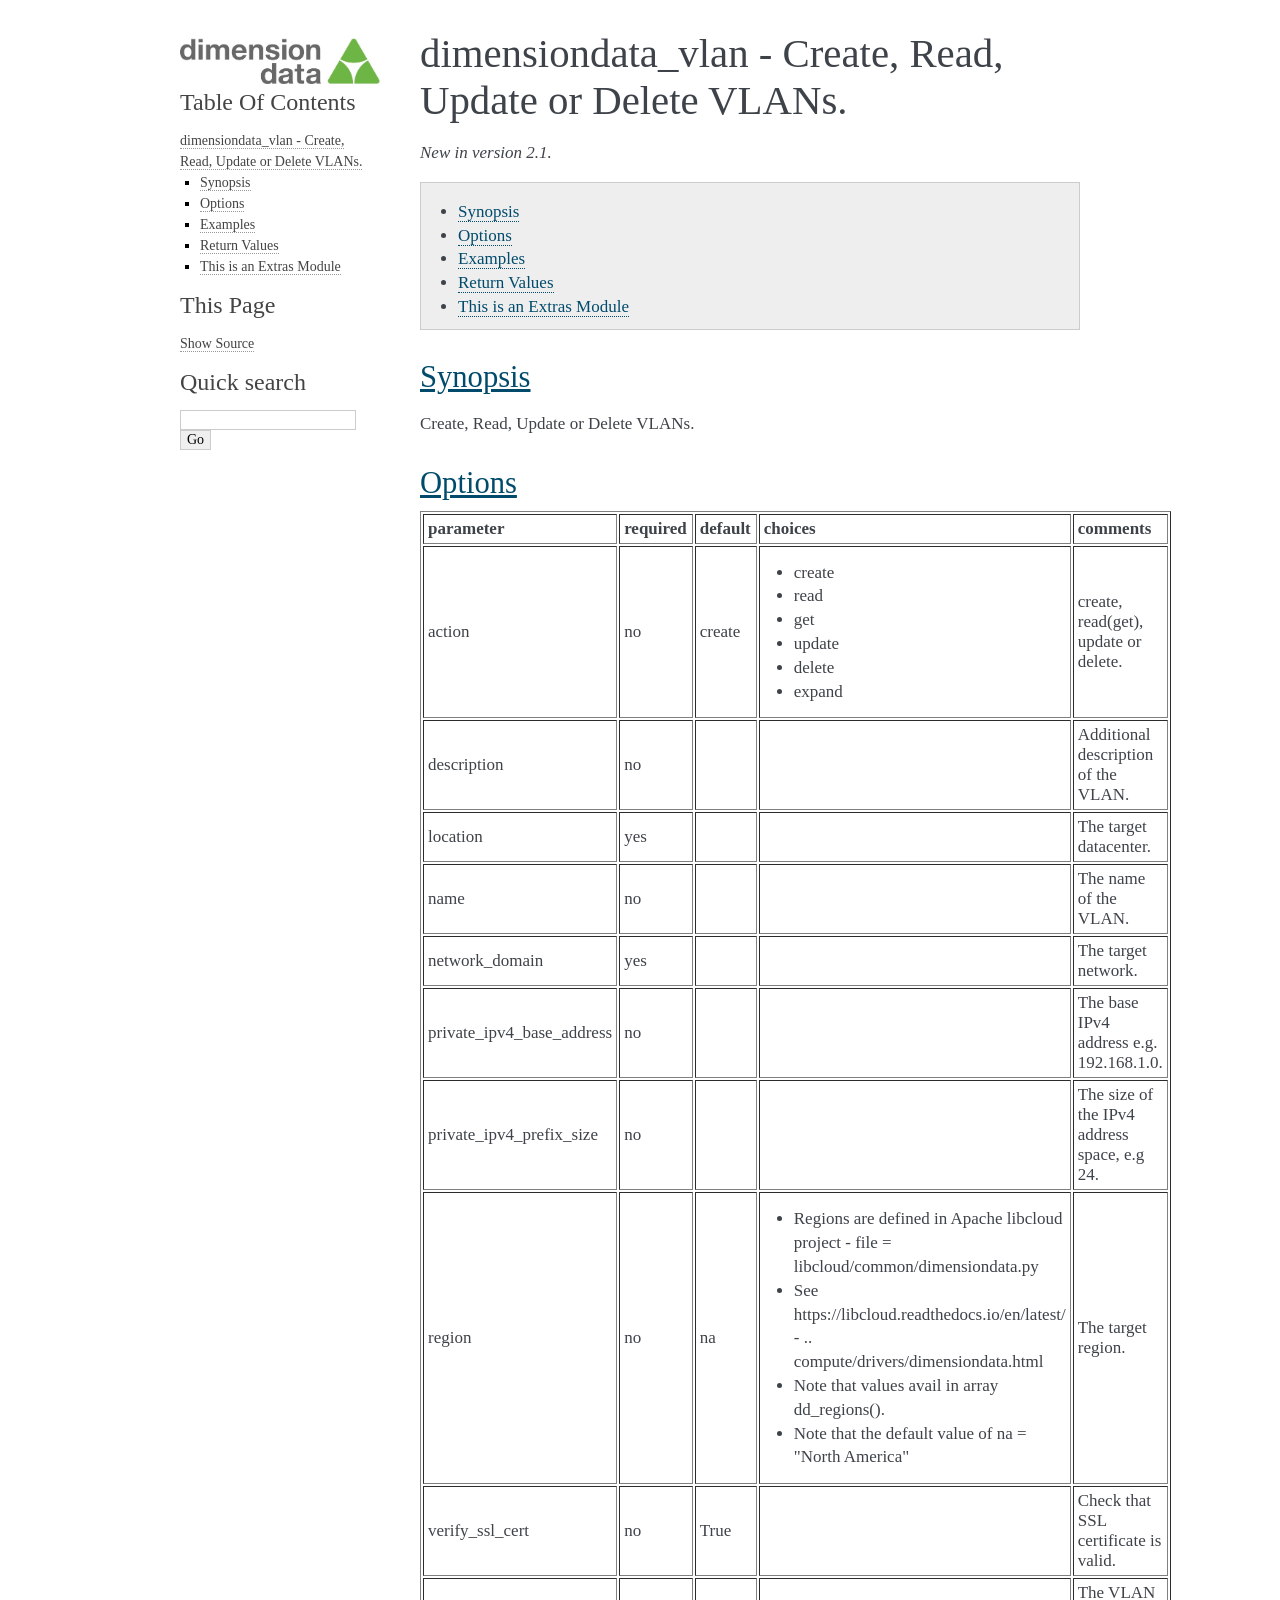
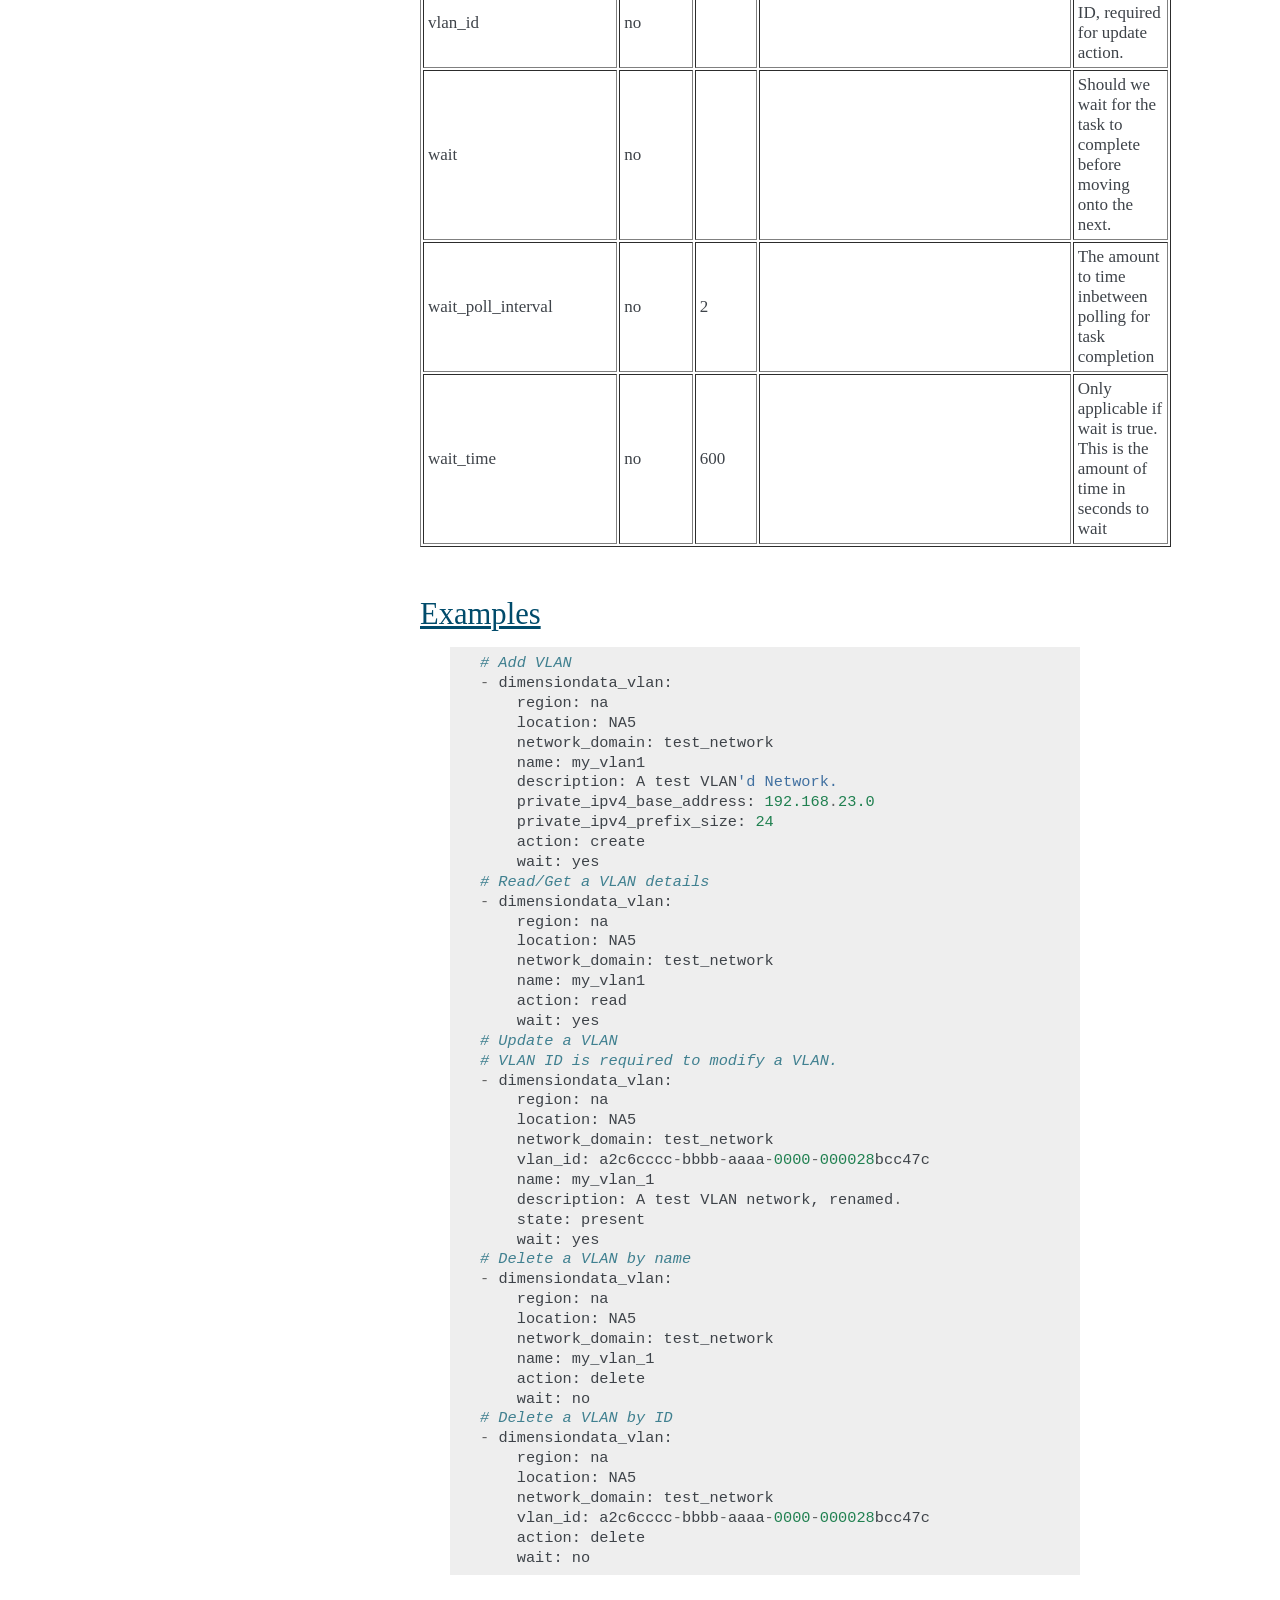
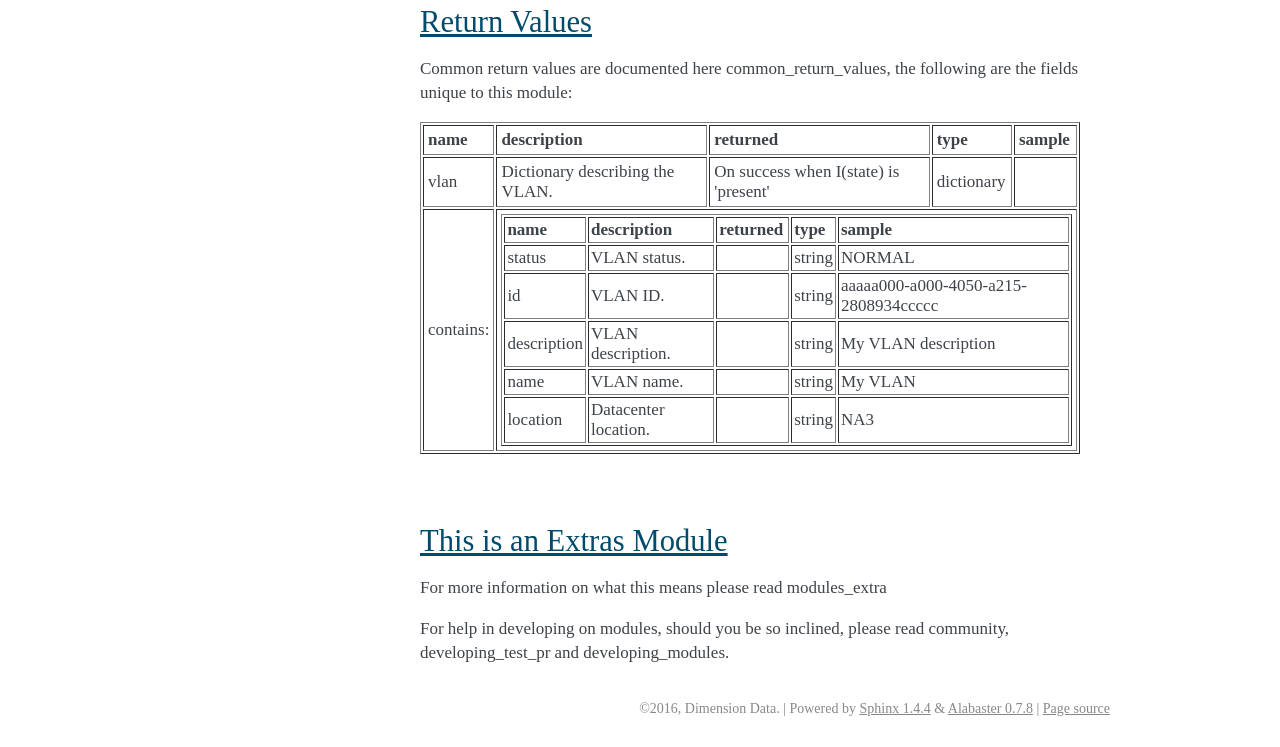
<file: docs/html/dimensiondata_vlan_module.html>
<!DOCTYPE html PUBLIC "-//W3C//DTD XHTML 1.0 Transitional//EN"
  "http://www.w3.org/TR/xhtml1/DTD/xhtml1-transitional.dtd">


<html xmlns="http://www.w3.org/1999/xhtml">
  <head>
    <meta http-equiv="Content-Type" content="text/html; charset=utf-8" />
    
    <title>dimensiondata_vlan - Create, Read, Update or Delete VLANs. &mdash; Dimension Data 2.0 documentation</title>
    
    <link rel="stylesheet" href="_static/alabaster.css" type="text/css" />
    <link rel="stylesheet" href="_static/pygments.css" type="text/css" />
    
    <script type="text/javascript">
      var DOCUMENTATION_OPTIONS = {
        URL_ROOT:    './',
        VERSION:     '2.0',
        COLLAPSE_INDEX: false,
        FILE_SUFFIX: '.html',
        HAS_SOURCE:  true
      };
    </script>
    <script type="text/javascript" src="_static/jquery.js"></script>
    <script type="text/javascript" src="_static/underscore.js"></script>
    <script type="text/javascript" src="_static/doctools.js"></script>
    <link rel="top" title="Dimension Data 2.0 documentation" href="index.html" />
    <link rel="prev" title="dimensiondata_public_ip_block - Create, delete and list public IP blocks." href="dimensiondata_public_ip_block_module.html" />
   
  <link rel="stylesheet" href="_static/custom.css" type="text/css" />
  
  <meta name="viewport" content="width=device-width, initial-scale=0.9, maximum-scale=0.9" />

  </head>
  <body role="document">
  

    <div class="document">
      <div class="documentwrapper">
        <div class="bodywrapper">
          <div class="body" role="main">
            
  <div class="section" id="dimensiondata-vlan-create-read-update-or-delete-vlans">
<span id="dimensiondata-vlan"></span><h1>dimensiondata_vlan - Create, Read, Update or Delete VLANs.<a class="headerlink" href="#dimensiondata-vlan-create-read-update-or-delete-vlans" title="Permalink to this headline">¶</a></h1>
<div class="versionadded">
<p><span class="versionmodified">New in version 2.1.</span></p>
</div>
<div class="contents local topic" id="contents">
<ul class="simple">
<li><a class="reference internal" href="#synopsis" id="id1">Synopsis</a></li>
<li><a class="reference internal" href="#options" id="id2">Options</a></li>
<li><a class="reference internal" href="#examples" id="id3">Examples</a></li>
<li><a class="reference internal" href="#return-values" id="id4">Return Values</a></li>
<li><a class="reference internal" href="#this-is-an-extras-module" id="id5">This is an Extras Module</a></li>
</ul>
</div>
<div class="section" id="synopsis">
<h2><a class="toc-backref" href="#id1">Synopsis</a><a class="headerlink" href="#synopsis" title="Permalink to this headline">¶</a></h2>
<p>Create, Read, Update or Delete VLANs.</p>
</div>
<div class="section" id="options">
<h2><a class="toc-backref" href="#id2">Options</a><a class="headerlink" href="#options" title="Permalink to this headline">¶</a></h2>
<table border=1 cellpadding=4>
<tr>
<th class="head">parameter</th>
<th class="head">required</th>
<th class="head">default</th>
<th class="head">choices</th>
<th class="head">comments</th>
</tr>
        <tr>
<td>action<br/><div style="font-size: small;"></div></td>
<td>no</td>
<td>create</td>
    <td><ul><li>create</li><li>read</li><li>get</li><li>update</li><li>delete</li><li>expand</li></ul></td>
    <td><div>create, read(get), update or delete.</div></td></tr>
        <tr>
<td>description<br/><div style="font-size: small;"></div></td>
<td>no</td>
<td></td>
    <td><ul></ul></td>
    <td><div>Additional description of the VLAN.</div></td></tr>
        <tr>
<td>location<br/><div style="font-size: small;"></div></td>
<td>yes</td>
<td></td>
    <td><ul></ul></td>
    <td><div>The target datacenter.</div></td></tr>
        <tr>
<td>name<br/><div style="font-size: small;"></div></td>
<td>no</td>
<td></td>
    <td><ul></ul></td>
    <td><div>The name of the VLAN.</div></td></tr>
        <tr>
<td>network_domain<br/><div style="font-size: small;"></div></td>
<td>yes</td>
<td></td>
    <td><ul></ul></td>
    <td><div>The target network.</div></td></tr>
        <tr>
<td>private_ipv4_base_address<br/><div style="font-size: small;"></div></td>
<td>no</td>
<td></td>
    <td><ul></ul></td>
    <td><div>The base IPv4 address e.g. 192.168.1.0.</div></td></tr>
        <tr>
<td>private_ipv4_prefix_size<br/><div style="font-size: small;"></div></td>
<td>no</td>
<td></td>
    <td><ul></ul></td>
    <td><div>The size of the IPv4 address space, e.g 24.</div></td></tr>
        <tr>
<td>region<br/><div style="font-size: small;"></div></td>
<td>no</td>
<td>na</td>
    <td><ul><li>Regions are defined in Apache libcloud project - file = libcloud/common/dimensiondata.py</li><li>See https://libcloud.readthedocs.io/en/latest/ - ..    compute/drivers/dimensiondata.html</li><li>Note that values avail in array dd_regions().</li><li>Note that the default value of na = "North America"</li></ul></td>
    <td><div>The target region.</div></td></tr>
        <tr>
<td>verify_ssl_cert<br/><div style="font-size: small;"></div></td>
<td>no</td>
<td>True</td>
    <td><ul></ul></td>
    <td><div>Check that SSL certificate is valid.</div></td></tr>
        <tr>
<td>vlan_id<br/><div style="font-size: small;"></div></td>
<td>no</td>
<td></td>
    <td><ul></ul></td>
    <td><div>The VLAN ID, required for update action.</div></td></tr>
        <tr>
<td>wait<br/><div style="font-size: small;"></div></td>
<td>no</td>
<td></td>
    <td><ul></ul></td>
    <td><div>Should we wait for the task to complete before moving onto the next.</div></td></tr>
        <tr>
<td>wait_poll_interval<br/><div style="font-size: small;"></div></td>
<td>no</td>
<td>2</td>
    <td><ul></ul></td>
    <td><div>The amount to time inbetween polling for task completion</div></td></tr>
        <tr>
<td>wait_time<br/><div style="font-size: small;"></div></td>
<td>no</td>
<td>600</td>
    <td><ul></ul></td>
    <td><div>Only applicable if wait is true. This is the amount of time in seconds to wait</div></td></tr>
    </table>
</br></div>
<div class="section" id="examples">
<h2><a class="toc-backref" href="#id3">Examples</a><a class="headerlink" href="#examples" title="Permalink to this headline">¶</a></h2>
<blockquote>
<div><div class="highlight-default"><div class="highlight"><pre><span></span><span class="c1"># Add VLAN</span>
<span class="o">-</span> <span class="n">dimensiondata_vlan</span><span class="p">:</span>
    <span class="n">region</span><span class="p">:</span> <span class="n">na</span>
    <span class="n">location</span><span class="p">:</span> <span class="n">NA5</span>
    <span class="n">network_domain</span><span class="p">:</span> <span class="n">test_network</span>
    <span class="n">name</span><span class="p">:</span> <span class="n">my_vlan1</span>
    <span class="n">description</span><span class="p">:</span> <span class="n">A</span> <span class="n">test</span> <span class="n">VLAN</span><span class="s1">&#39;d Network.</span>
    <span class="n">private_ipv4_base_address</span><span class="p">:</span> <span class="mf">192.168</span><span class="o">.</span><span class="mf">23.0</span>
    <span class="n">private_ipv4_prefix_size</span><span class="p">:</span> <span class="mi">24</span>
    <span class="n">action</span><span class="p">:</span> <span class="n">create</span>
    <span class="n">wait</span><span class="p">:</span> <span class="n">yes</span>
<span class="c1"># Read/Get a VLAN details</span>
<span class="o">-</span> <span class="n">dimensiondata_vlan</span><span class="p">:</span>
    <span class="n">region</span><span class="p">:</span> <span class="n">na</span>
    <span class="n">location</span><span class="p">:</span> <span class="n">NA5</span>
    <span class="n">network_domain</span><span class="p">:</span> <span class="n">test_network</span>
    <span class="n">name</span><span class="p">:</span> <span class="n">my_vlan1</span>
    <span class="n">action</span><span class="p">:</span> <span class="n">read</span>
    <span class="n">wait</span><span class="p">:</span> <span class="n">yes</span>
<span class="c1"># Update a VLAN</span>
<span class="c1"># VLAN ID is required to modify a VLAN.</span>
<span class="o">-</span> <span class="n">dimensiondata_vlan</span><span class="p">:</span>
    <span class="n">region</span><span class="p">:</span> <span class="n">na</span>
    <span class="n">location</span><span class="p">:</span> <span class="n">NA5</span>
    <span class="n">network_domain</span><span class="p">:</span> <span class="n">test_network</span>
    <span class="n">vlan_id</span><span class="p">:</span> <span class="n">a2c6cccc</span><span class="o">-</span><span class="n">bbbb</span><span class="o">-</span><span class="n">aaaa</span><span class="o">-</span><span class="mi">0000</span><span class="o">-</span><span class="mi">000028</span><span class="n">bcc47c</span>
    <span class="n">name</span><span class="p">:</span> <span class="n">my_vlan_1</span>
    <span class="n">description</span><span class="p">:</span> <span class="n">A</span> <span class="n">test</span> <span class="n">VLAN</span> <span class="n">network</span><span class="p">,</span> <span class="n">renamed</span><span class="o">.</span>
    <span class="n">state</span><span class="p">:</span> <span class="n">present</span>
    <span class="n">wait</span><span class="p">:</span> <span class="n">yes</span>
<span class="c1"># Delete a VLAN by name</span>
<span class="o">-</span> <span class="n">dimensiondata_vlan</span><span class="p">:</span>
    <span class="n">region</span><span class="p">:</span> <span class="n">na</span>
    <span class="n">location</span><span class="p">:</span> <span class="n">NA5</span>
    <span class="n">network_domain</span><span class="p">:</span> <span class="n">test_network</span>
    <span class="n">name</span><span class="p">:</span> <span class="n">my_vlan_1</span>
    <span class="n">action</span><span class="p">:</span> <span class="n">delete</span>
    <span class="n">wait</span><span class="p">:</span> <span class="n">no</span>
<span class="c1"># Delete a VLAN by ID</span>
<span class="o">-</span> <span class="n">dimensiondata_vlan</span><span class="p">:</span>
    <span class="n">region</span><span class="p">:</span> <span class="n">na</span>
    <span class="n">location</span><span class="p">:</span> <span class="n">NA5</span>
    <span class="n">network_domain</span><span class="p">:</span> <span class="n">test_network</span>
    <span class="n">vlan_id</span><span class="p">:</span> <span class="n">a2c6cccc</span><span class="o">-</span><span class="n">bbbb</span><span class="o">-</span><span class="n">aaaa</span><span class="o">-</span><span class="mi">0000</span><span class="o">-</span><span class="mi">000028</span><span class="n">bcc47c</span>
    <span class="n">action</span><span class="p">:</span> <span class="n">delete</span>
    <span class="n">wait</span><span class="p">:</span> <span class="n">no</span>
</pre></div>
</div>
</div></blockquote>
</div>
<div class="section" id="return-values">
<h2><a class="toc-backref" href="#id4">Return Values</a><a class="headerlink" href="#return-values" title="Permalink to this headline">¶</a></h2>
<p>Common return values are documented here <span class="xref doc">common_return_values</span>, the following are the fields unique to this module:</p>
<table border=1 cellpadding=4>
<tr>
<th class="head">name</th>
<th class="head">description</th>
<th class="head">returned</th>
<th class="head">type</th>
<th class="head">sample</th>
</tr>

    <tr>
    <td> vlan </td>
    <td> Dictionary describing the VLAN. </td>
    <td align=center> On success when I(state) is 'present' </td>
    <td align=center> dictionary </td>
    <td align=center>  </td>
</tr>
    <tr><td>contains: </td>
<td colspan=4>
    <table border=1 cellpadding=2>
    <tr>
    <th class="head">name</th>
    <th class="head">description</th>
    <th class="head">returned</th>
    <th class="head">type</th>
    <th class="head">sample</th>
    </tr>

            <tr>
    <td> status </td>
    <td> VLAN status. </td>
    <td align=center>  </td>
    <td align=center> string </td>
    <td align=center> NORMAL </td>
    </tr>
            <tr>
    <td> id </td>
    <td> VLAN ID. </td>
    <td align=center>  </td>
    <td align=center> string </td>
    <td align=center> aaaaa000-a000-4050-a215-2808934ccccc </td>
    </tr>
            <tr>
    <td> description </td>
    <td> VLAN description. </td>
    <td align=center>  </td>
    <td align=center> string </td>
    <td align=center> My VLAN description </td>
    </tr>
            <tr>
    <td> name </td>
    <td> VLAN name. </td>
    <td align=center>  </td>
    <td align=center> string </td>
    <td align=center> My VLAN </td>
    </tr>
            <tr>
    <td> location </td>
    <td> Datacenter location. </td>
    <td align=center>  </td>
    <td align=center> string </td>
    <td align=center> NA3 </td>
    </tr>

    </table>
</td></tr>


</table>
</br></br></div>
<div class="section" id="this-is-an-extras-module">
<h2><a class="toc-backref" href="#id5">This is an Extras Module</a><a class="headerlink" href="#this-is-an-extras-module" title="Permalink to this headline">¶</a></h2>
<p>For more information on what this means please read <span class="xref doc">modules_extra</span></p>
<p>For help in developing on modules, should you be so inclined, please read <span class="xref doc">community</span>, <span class="xref doc">developing_test_pr</span> and <span class="xref doc">developing_modules</span>.</p>
</div>
</div>


          </div>
        </div>
      </div>
      <div class="sphinxsidebar" role="navigation" aria-label="main navigation">
        <div class="sphinxsidebarwrapper">
            <p class="logo"><a href="index.html">
              <img class="logo" src="_static/dimensiondata.jpg" alt="Logo"/>
            </a></p>
  <h3><a href="index.html">Table Of Contents</a></h3>
  <ul>
<li><a class="reference internal" href="#">dimensiondata_vlan - Create, Read, Update or Delete VLANs.</a><ul>
<li><a class="reference internal" href="#synopsis">Synopsis</a></li>
<li><a class="reference internal" href="#options">Options</a></li>
<li><a class="reference internal" href="#examples">Examples</a></li>
<li><a class="reference internal" href="#return-values">Return Values</a></li>
<li><a class="reference internal" href="#this-is-an-extras-module">This is an Extras Module</a></li>
</ul>
</li>
</ul>
<div class="relations">
<h3>Related Topics</h3>
<ul>
  <li><a href="index.html">Documentation overview</a><ul>
      <li>Previous: <a href="dimensiondata_public_ip_block_module.html" title="previous chapter">dimensiondata_public_ip_block - Create, delete and list public IP blocks.</a></li>
  </ul></li>
</ul>
</div>
  <div role="note" aria-label="source link">
    <h3>This Page</h3>
    <ul class="this-page-menu">
      <li><a href="_sources/dimensiondata_vlan_module.txt"
            rel="nofollow">Show Source</a></li>
    </ul>
   </div>
<div id="searchbox" style="display: none" role="search">
  <h3>Quick search</h3>
    <form class="search" action="search.html" method="get">
      <div><input type="text" name="q" /></div>
      <div><input type="submit" value="Go" /></div>
      <input type="hidden" name="check_keywords" value="yes" />
      <input type="hidden" name="area" value="default" />
    </form>
</div>
<script type="text/javascript">$('#searchbox').show(0);</script>
        </div>
      </div>
      <div class="clearer"></div>
    </div>
    <div class="footer">
      &copy;2016, Dimension Data.
      
      |
      Powered by <a href="http://sphinx-doc.org/">Sphinx 1.4.4</a>
      &amp; <a href="https://github.com/bitprophet/alabaster">Alabaster 0.7.8</a>
      
      |
      <a href="_sources/dimensiondata_vlan_module.txt"
          rel="nofollow">Page source</a>
    </div>

    

    
  </body>
</html>
</file>
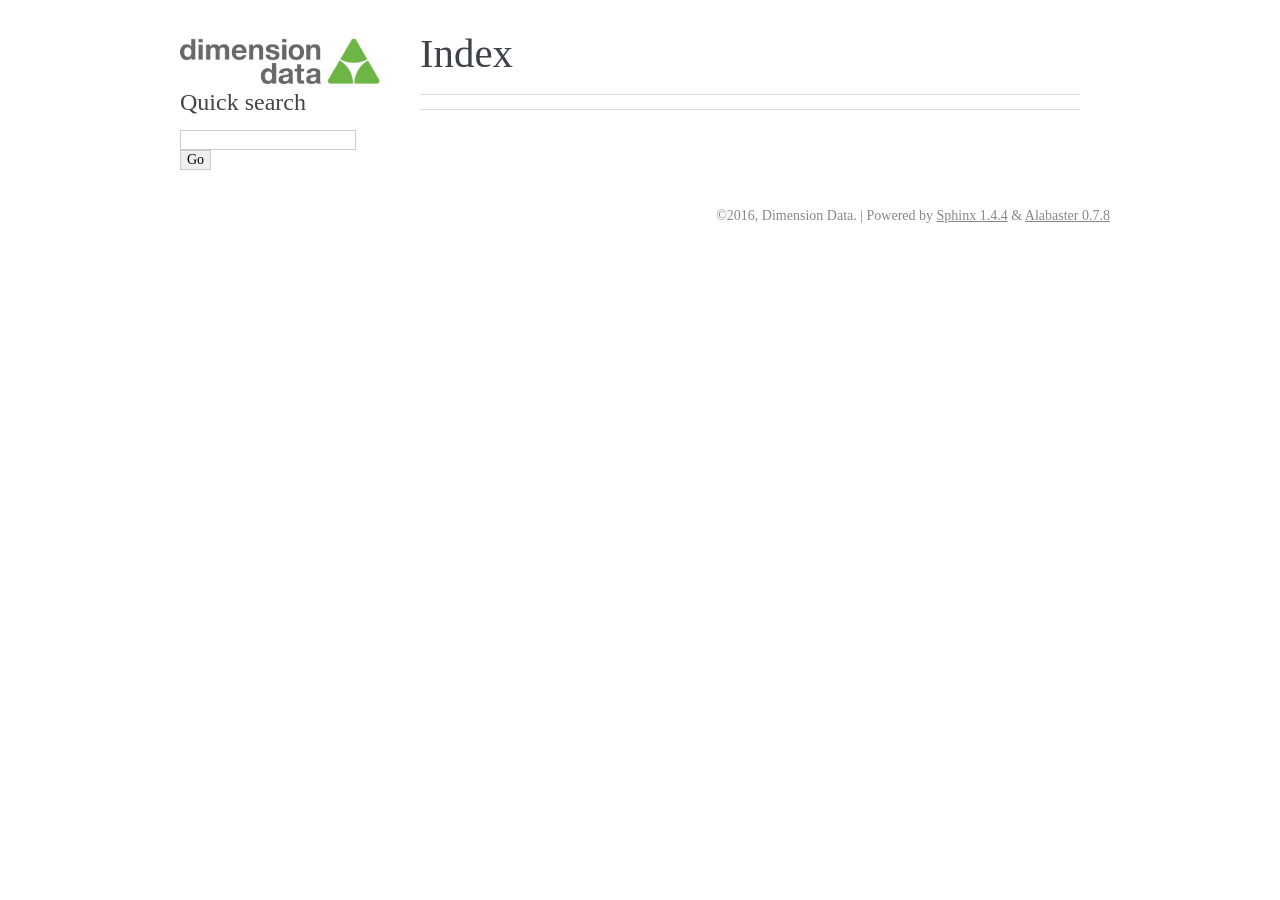
<file: docs/html/genindex.html>
<!DOCTYPE html PUBLIC "-//W3C//DTD XHTML 1.0 Transitional//EN"
  "http://www.w3.org/TR/xhtml1/DTD/xhtml1-transitional.dtd">


<html xmlns="http://www.w3.org/1999/xhtml">
  <head>
    <meta http-equiv="Content-Type" content="text/html; charset=utf-8" />
    
    <title>Index &mdash; Dimension Data 2.0 documentation</title>
    
    <link rel="stylesheet" href="_static/alabaster.css" type="text/css" />
    <link rel="stylesheet" href="_static/pygments.css" type="text/css" />
    
    <script type="text/javascript">
      var DOCUMENTATION_OPTIONS = {
        URL_ROOT:    './',
        VERSION:     '2.0',
        COLLAPSE_INDEX: false,
        FILE_SUFFIX: '.html',
        HAS_SOURCE:  true
      };
    </script>
    <script type="text/javascript" src="_static/jquery.js"></script>
    <script type="text/javascript" src="_static/underscore.js"></script>
    <script type="text/javascript" src="_static/doctools.js"></script>
    <link rel="top" title="Dimension Data 2.0 documentation" href="index.html" />
   
  <link rel="stylesheet" href="_static/custom.css" type="text/css" />
  
  <meta name="viewport" content="width=device-width, initial-scale=0.9, maximum-scale=0.9" />

  </head>
  <body role="document">
  

    <div class="document">
      <div class="documentwrapper">
        <div class="bodywrapper">
          <div class="body" role="main">
            

<h1 id="index">Index</h1>

<div class="genindex-jumpbox">
 
</div>


          </div>
        </div>
      </div>
      <div class="sphinxsidebar" role="navigation" aria-label="main navigation">
        <div class="sphinxsidebarwrapper">
            <p class="logo"><a href="index.html">
              <img class="logo" src="_static/dimensiondata.jpg" alt="Logo"/>
            </a></p>

   <div class="relations">
<h3>Related Topics</h3>
<ul>
  <li><a href="index.html">Documentation overview</a><ul>
  </ul></li>
</ul>
</div>

<div id="searchbox" style="display: none" role="search">
  <h3>Quick search</h3>
    <form class="search" action="search.html" method="get">
      <div><input type="text" name="q" /></div>
      <div><input type="submit" value="Go" /></div>
      <input type="hidden" name="check_keywords" value="yes" />
      <input type="hidden" name="area" value="default" />
    </form>
</div>
<script type="text/javascript">$('#searchbox').show(0);</script>
        </div>
      </div>
      <div class="clearer"></div>
    </div>
    <div class="footer">
      &copy;2016, Dimension Data.
      
      |
      Powered by <a href="http://sphinx-doc.org/">Sphinx 1.4.4</a>
      &amp; <a href="https://github.com/bitprophet/alabaster">Alabaster 0.7.8</a>
      
    </div>

    

    
  </body>
</html>
</file>
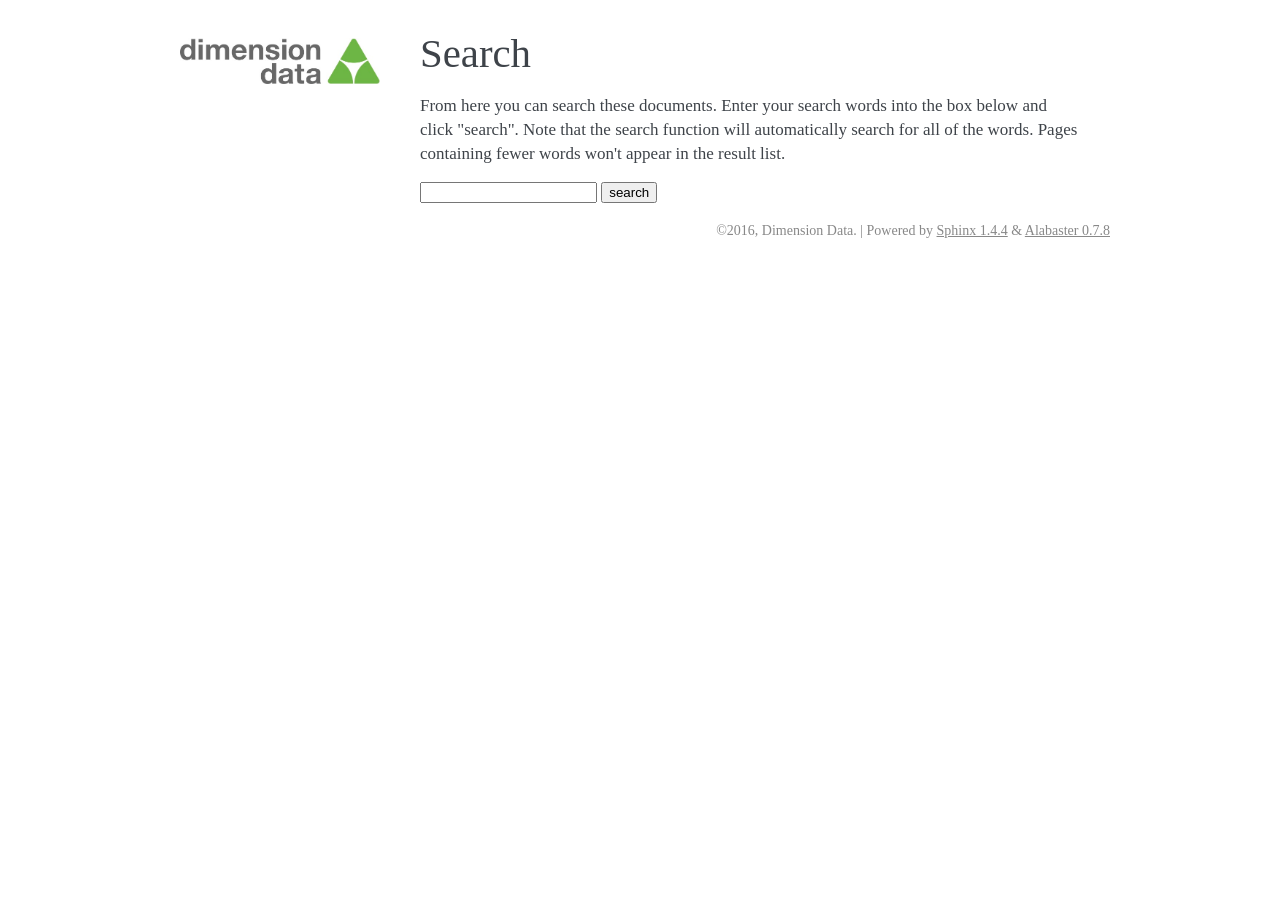
<file: docs/html/search.html>
<!DOCTYPE html PUBLIC "-//W3C//DTD XHTML 1.0 Transitional//EN"
  "http://www.w3.org/TR/xhtml1/DTD/xhtml1-transitional.dtd">


<html xmlns="http://www.w3.org/1999/xhtml">
  <head>
    <meta http-equiv="Content-Type" content="text/html; charset=utf-8" />
    
    <title>Search &mdash; Dimension Data 2.0 documentation</title>
    
    <link rel="stylesheet" href="_static/alabaster.css" type="text/css" />
    <link rel="stylesheet" href="_static/pygments.css" type="text/css" />
    
    <script type="text/javascript">
      var DOCUMENTATION_OPTIONS = {
        URL_ROOT:    './',
        VERSION:     '2.0',
        COLLAPSE_INDEX: false,
        FILE_SUFFIX: '.html',
        HAS_SOURCE:  true
      };
    </script>
    <script type="text/javascript" src="_static/jquery.js"></script>
    <script type="text/javascript" src="_static/underscore.js"></script>
    <script type="text/javascript" src="_static/doctools.js"></script>
    <script type="text/javascript" src="_static/searchtools.js"></script>
    <link rel="top" title="Dimension Data 2.0 documentation" href="index.html" />
  <script type="text/javascript">
    jQuery(function() { Search.loadIndex("searchindex.js"); });
  </script>
  
  <script type="text/javascript" id="searchindexloader"></script>
  
   
  <link rel="stylesheet" href="_static/custom.css" type="text/css" />
  
  <meta name="viewport" content="width=device-width, initial-scale=0.9, maximum-scale=0.9" />


  </head>
  <body role="document">
  

    <div class="document">
      <div class="documentwrapper">
        <div class="bodywrapper">
          <div class="body" role="main">
            
  <h1 id="search-documentation">Search</h1>
  <div id="fallback" class="admonition warning">
  <script type="text/javascript">$('#fallback').hide();</script>
  <p>
    Please activate JavaScript to enable the search
    functionality.
  </p>
  </div>
  <p>
    From here you can search these documents. Enter your search
    words into the box below and click "search". Note that the search
    function will automatically search for all of the words. Pages
    containing fewer words won't appear in the result list.
  </p>
  <form action="" method="get">
    <input type="text" name="q" value="" />
    <input type="submit" value="search" />
    <span id="search-progress" style="padding-left: 10px"></span>
  </form>
  
  <div id="search-results">
  
  </div>

          </div>
        </div>
      </div>
      <div class="sphinxsidebar" role="navigation" aria-label="main navigation">
        <div class="sphinxsidebarwrapper">
            <p class="logo"><a href="index.html">
              <img class="logo" src="_static/dimensiondata.jpg" alt="Logo"/>
            </a></p><div class="relations">
<h3>Related Topics</h3>
<ul>
  <li><a href="index.html">Documentation overview</a><ul>
  </ul></li>
</ul>
</div>
        </div>
      </div>
      <div class="clearer"></div>
    </div>
    <div class="footer">
      &copy;2016, Dimension Data.
      
      |
      Powered by <a href="http://sphinx-doc.org/">Sphinx 1.4.4</a>
      &amp; <a href="https://github.com/bitprophet/alabaster">Alabaster 0.7.8</a>
      
    </div>

    

    
  </body>
</html>
</file>
<file: docs/html/_static/alabaster.css>
@import url("basic.css");

/* -- page layout ----------------------------------------------------------- */

body {
    font-family: 'goudy old style', 'minion pro', 'bell mt', Georgia, 'Hiragino Mincho Pro', serif;
    font-size: 17px;
    background-color: white;
    color: #000;
    margin: 0;
    padding: 0;
}


div.document {
    width: 940px;
    margin: 30px auto 0 auto;
}

div.documentwrapper {
    float: left;
    width: 100%;
}

div.bodywrapper {
    margin: 0 0 0 220px;
}

div.sphinxsidebar {
    width: 220px;
    font-size: 14px;
    line-height: 1.5;
}

hr {
    border: 1px solid #B1B4B6;
}

div.body {
    background-color: #ffffff;
    color: #3E4349;
    padding: 0 30px 0 30px;
}

div.body > .section {
    text-align: left;
}

div.footer {
    width: 940px;
    margin: 20px auto 30px auto;
    font-size: 14px;
    color: #888;
    text-align: right;
}

div.footer a {
    color: #888;
}

p.caption {
    font-family: ;
    font-size: inherit;
}


div.relations {
    display: none;
}


div.sphinxsidebar a {
    color: #444;
    text-decoration: none;
    border-bottom: 1px dotted #999;
}

div.sphinxsidebar a:hover {
    border-bottom: 1px solid #999;
}

div.sphinxsidebarwrapper {
    padding: 18px 10px;
}

div.sphinxsidebarwrapper p.logo {
    padding: 0;
    margin: -10px 0 0 0px;
    text-align: center;
}

div.sphinxsidebarwrapper h1.logo {
    margin-top: -10px;
    text-align: center;
    margin-bottom: 5px;
    text-align: left;
}

div.sphinxsidebarwrapper h1.logo-name {
    margin-top: 0px;
}

div.sphinxsidebarwrapper p.blurb {
    margin-top: 0;
    font-style: normal;
}

div.sphinxsidebar h3,
div.sphinxsidebar h4 {
    font-family: 'Garamond', 'Georgia', serif;
    color: #444;
    font-size: 24px;
    font-weight: normal;
    margin: 0 0 5px 0;
    padding: 0;
}

div.sphinxsidebar h4 {
    font-size: 20px;
}

div.sphinxsidebar h3 a {
    color: #444;
}

div.sphinxsidebar p.logo a,
div.sphinxsidebar h3 a,
div.sphinxsidebar p.logo a:hover,
div.sphinxsidebar h3 a:hover {
    border: none;
}

div.sphinxsidebar p {
    color: #555;
    margin: 10px 0;
}

div.sphinxsidebar ul {
    margin: 10px 0;
    padding: 0;
    color: #000;
}

div.sphinxsidebar ul li.toctree-l1 > a {
    font-size: 120%;
}

div.sphinxsidebar ul li.toctree-l2 > a {
    font-size: 110%;
}

div.sphinxsidebar input {
    border: 1px solid #CCC;
    font-family: 'goudy old style', 'minion pro', 'bell mt', Georgia, 'Hiragino Mincho Pro', serif;
    font-size: 1em;
}

div.sphinxsidebar hr {
    border: none;
    height: 1px;
    color: #AAA;
    background: #AAA;

    text-align: left;
    margin-left: 0;
    width: 50%;
}

/* -- body styles ----------------------------------------------------------- */

a {
    color: #004B6B;
    text-decoration: underline;
}

a:hover {
    color: #6D4100;
    text-decoration: underline;
}

div.body h1,
div.body h2,
div.body h3,
div.body h4,
div.body h5,
div.body h6 {
    font-family: 'Garamond', 'Georgia', serif;
    font-weight: normal;
    margin: 30px 0px 10px 0px;
    padding: 0;
}

div.body h1 { margin-top: 0; padding-top: 0; font-size: 240%; }
div.body h2 { font-size: 180%; }
div.body h3 { font-size: 150%; }
div.body h4 { font-size: 130%; }
div.body h5 { font-size: 100%; }
div.body h6 { font-size: 100%; }

a.headerlink {
    color: #DDD;
    padding: 0 4px;
    text-decoration: none;
}

a.headerlink:hover {
    color: #444;
    background: #EAEAEA;
}

div.body p, div.body dd, div.body li {
    line-height: 1.4em;
}

div.admonition {
    margin: 20px 0px;
    padding: 10px 30px;
    background-color: #FCC;
    border: 1px solid #FAA;
}

div.admonition tt.xref, div.admonition a tt {
    border-bottom: 1px solid #fafafa;
}

dd div.admonition {
    margin-left: -60px;
    padding-left: 60px;
}

div.admonition p.admonition-title {
    font-family: 'Garamond', 'Georgia', serif;
    font-weight: normal;
    font-size: 24px;
    margin: 0 0 10px 0;
    padding: 0;
    line-height: 1;
}

div.admonition p.last {
    margin-bottom: 0;
}

div.highlight {
    background-color: white;
}

dt:target, .highlight {
    background: #FAF3E8;
}

div.note {
    background-color: #EEE;
    border: 1px solid #CCC;
}

div.seealso {
    background-color: #EEE;
    border: 1px solid #CCC;
}

div.topic {
    background-color: #eee;
}

p.admonition-title {
    display: inline;
}

p.admonition-title:after {
    content: ":";
}

pre, tt, code {
    font-family: 'Consolas', 'Menlo', 'Deja Vu Sans Mono', 'Bitstream Vera Sans Mono', monospace;
    font-size: 0.9em;
}

.hll {
    background-color: #FFC;
    margin: 0 -12px;
    padding: 0 12px;
    display: block;
}

img.screenshot {
}

tt.descname, tt.descclassname, code.descname, code.descclassname {
    font-size: 0.95em;
}

tt.descname, code.descname {
    padding-right: 0.08em;
}

img.screenshot {
    -moz-box-shadow: 2px 2px 4px #eee;
    -webkit-box-shadow: 2px 2px 4px #eee;
    box-shadow: 2px 2px 4px #eee;
}

table.docutils {
    border: 1px solid #888;
    -moz-box-shadow: 2px 2px 4px #eee;
    -webkit-box-shadow: 2px 2px 4px #eee;
    box-shadow: 2px 2px 4px #eee;
}

table.docutils td, table.docutils th {
    border: 1px solid #888;
    padding: 0.25em 0.7em;
}

table.field-list, table.footnote {
    border: none;
    -moz-box-shadow: none;
    -webkit-box-shadow: none;
    box-shadow: none;
}

table.footnote {
    margin: 15px 0;
    width: 100%;
    border: 1px solid #EEE;
    background: #FDFDFD;
    font-size: 0.9em;
}

table.footnote + table.footnote {
    margin-top: -15px;
    border-top: none;
}

table.field-list th {
    padding: 0 0.8em 0 0;
}

table.field-list td {
    padding: 0;
}

table.field-list p {
    margin-bottom: 0.8em;
}

table.footnote td.label {
    width: .1px;
    padding: 0.3em 0 0.3em 0.5em;
}

table.footnote td {
    padding: 0.3em 0.5em;
}

dl {
    margin: 0;
    padding: 0;
}

dl dd {
    margin-left: 30px;
}

blockquote {
    margin: 0 0 0 30px;
    padding: 0;
}

ul, ol {
    /* Matches the 30px from the narrow-screen "li > ul" selector below */
    margin: 10px 0 10px 30px;
    padding: 0;
}

pre {
    background: #EEE;
    padding: 7px 30px;
    margin: 15px 0px;
    line-height: 1.3em;
}

dl pre, blockquote pre, li pre {
    margin-left: 0;
    padding-left: 30px;
}

dl dl pre {
    margin-left: -90px;
    padding-left: 90px;
}

tt, code {
    background-color: #ecf0f3;
    color: #222;
    /* padding: 1px 2px; */
}

tt.xref, code.xref, a tt {
    background-color: #FBFBFB;
    border-bottom: 1px solid white;
}

a.reference {
    text-decoration: none;
    border-bottom: 1px dotted #004B6B;
}

/* Don't put an underline on images */
a.image-reference, a.image-reference:hover {
    border-bottom: none;
}

a.reference:hover {
    border-bottom: 1px solid #6D4100;
}

a.footnote-reference {
    text-decoration: none;
    font-size: 0.7em;
    vertical-align: top;
    border-bottom: 1px dotted #004B6B;
}

a.footnote-reference:hover {
    border-bottom: 1px solid #6D4100;
}

a:hover tt, a:hover code {
    background: #EEE;
}


@media screen and (max-width: 870px) {

    div.sphinxsidebar {
    	display: none;
    }

    div.document {
       width: 100%;

    }

    div.documentwrapper {
    	margin-left: 0;
    	margin-top: 0;
    	margin-right: 0;
    	margin-bottom: 0;
    }

    div.bodywrapper {
    	margin-top: 0;
    	margin-right: 0;
    	margin-bottom: 0;
    	margin-left: 0;
    }

    ul {
    	margin-left: 0;
    }

	li > ul {
        /* Matches the 30px from the "ul, ol" selector above */
		margin-left: 30px;
	}

    .document {
    	width: auto;
    }

    .footer {
    	width: auto;
    }

    .bodywrapper {
    	margin: 0;
    }

    .footer {
    	width: auto;
    }

    .github {
        display: none;
    }



}



@media screen and (max-width: 875px) {

    body {
        margin: 0;
        padding: 20px 30px;
    }

    div.documentwrapper {
        float: none;
        background: white;
    }

    div.sphinxsidebar {
        display: block;
        float: none;
        width: 102.5%;
        margin: 50px -30px -20px -30px;
        padding: 10px 20px;
        background: #333;
        color: #FFF;
    }

    div.sphinxsidebar h3, div.sphinxsidebar h4, div.sphinxsidebar p,
    div.sphinxsidebar h3 a {
        color: white;
    }

    div.sphinxsidebar a {
        color: #AAA;
    }

    div.sphinxsidebar p.logo {
        display: none;
    }

    div.document {
        width: 100%;
        margin: 0;
    }

    div.footer {
        display: none;
    }

    div.bodywrapper {
        margin: 0;
    }

    div.body {
        min-height: 0;
        padding: 0;
    }

    .rtd_doc_footer {
        display: none;
    }

    .document {
        width: auto;
    }

    .footer {
        width: auto;
    }

    .footer {
        width: auto;
    }

    .github {
        display: none;
    }
}


/* misc. */

.revsys-inline {
    display: none!important;
}

/* Make nested-list/multi-paragraph items look better in Releases changelog
 * pages. Without this, docutils' magical list fuckery causes inconsistent
 * formatting between different release sub-lists.
 */
div#changelog > div.section > ul > li > p:only-child {
    margin-bottom: 0;
}

/* Hide fugly table cell borders in ..bibliography:: directive output */
table.docutils.citation, table.docutils.citation td, table.docutils.citation th {
  border: none;
  /* Below needed in some edge cases; if not applied, bottom shadows appear */
  -moz-box-shadow: none;
  -webkit-box-shadow: none;
  box-shadow: none;
}
</file>
<file: docs/html/_static/pygments.css>
.highlight .hll { background-color: #ffffcc }
.highlight  { background: #eeffcc; }
.highlight .c { color: #408090; font-style: italic } /* Comment */
.highlight .err { border: 1px solid #FF0000 } /* Error */
.highlight .k { color: #007020; font-weight: bold } /* Keyword */
.highlight .o { color: #666666 } /* Operator */
.highlight .ch { color: #408090; font-style: italic } /* Comment.Hashbang */
.highlight .cm { color: #408090; font-style: italic } /* Comment.Multiline */
.highlight .cp { color: #007020 } /* Comment.Preproc */
.highlight .cpf { color: #408090; font-style: italic } /* Comment.PreprocFile */
.highlight .c1 { color: #408090; font-style: italic } /* Comment.Single */
.highlight .cs { color: #408090; background-color: #fff0f0 } /* Comment.Special */
.highlight .gd { color: #A00000 } /* Generic.Deleted */
.highlight .ge { font-style: italic } /* Generic.Emph */
.highlight .gr { color: #FF0000 } /* Generic.Error */
.highlight .gh { color: #000080; font-weight: bold } /* Generic.Heading */
.highlight .gi { color: #00A000 } /* Generic.Inserted */
.highlight .go { color: #333333 } /* Generic.Output */
.highlight .gp { color: #c65d09; font-weight: bold } /* Generic.Prompt */
.highlight .gs { font-weight: bold } /* Generic.Strong */
.highlight .gu { color: #800080; font-weight: bold } /* Generic.Subheading */
.highlight .gt { color: #0044DD } /* Generic.Traceback */
.highlight .kc { color: #007020; font-weight: bold } /* Keyword.Constant */
.highlight .kd { color: #007020; font-weight: bold } /* Keyword.Declaration */
.highlight .kn { color: #007020; font-weight: bold } /* Keyword.Namespace */
.highlight .kp { color: #007020 } /* Keyword.Pseudo */
.highlight .kr { color: #007020; font-weight: bold } /* Keyword.Reserved */
.highlight .kt { color: #902000 } /* Keyword.Type */
.highlight .m { color: #208050 } /* Literal.Number */
.highlight .s { color: #4070a0 } /* Literal.String */
.highlight .na { color: #4070a0 } /* Name.Attribute */
.highlight .nb { color: #007020 } /* Name.Builtin */
.highlight .nc { color: #0e84b5; font-weight: bold } /* Name.Class */
.highlight .no { color: #60add5 } /* Name.Constant */
.highlight .nd { color: #555555; font-weight: bold } /* Name.Decorator */
.highlight .ni { color: #d55537; font-weight: bold } /* Name.Entity */
.highlight .ne { color: #007020 } /* Name.Exception */
.highlight .nf { color: #06287e } /* Name.Function */
.highlight .nl { color: #002070; font-weight: bold } /* Name.Label */
.highlight .nn { color: #0e84b5; font-weight: bold } /* Name.Namespace */
.highlight .nt { color: #062873; font-weight: bold } /* Name.Tag */
.highlight .nv { color: #bb60d5 } /* Name.Variable */
.highlight .ow { color: #007020; font-weight: bold } /* Operator.Word */
.highlight .w { color: #bbbbbb } /* Text.Whitespace */
.highlight .mb { color: #208050 } /* Literal.Number.Bin */
.highlight .mf { color: #208050 } /* Literal.Number.Float */
.highlight .mh { color: #208050 } /* Literal.Number.Hex */
.highlight .mi { color: #208050 } /* Literal.Number.Integer */
.highlight .mo { color: #208050 } /* Literal.Number.Oct */
.highlight .sb { color: #4070a0 } /* Literal.String.Backtick */
.highlight .sc { color: #4070a0 } /* Literal.String.Char */
.highlight .sd { color: #4070a0; font-style: italic } /* Literal.String.Doc */
.highlight .s2 { color: #4070a0 } /* Literal.String.Double */
.highlight .se { color: #4070a0; font-weight: bold } /* Literal.String.Escape */
.highlight .sh { color: #4070a0 } /* Literal.String.Heredoc */
.highlight .si { color: #70a0d0; font-style: italic } /* Literal.String.Interpol */
.highlight .sx { color: #c65d09 } /* Literal.String.Other */
.highlight .sr { color: #235388 } /* Literal.String.Regex */
.highlight .s1 { color: #4070a0 } /* Literal.String.Single */
.highlight .ss { color: #517918 } /* Literal.String.Symbol */
.highlight .bp { color: #007020 } /* Name.Builtin.Pseudo */
.highlight .vc { color: #bb60d5 } /* Name.Variable.Class */
.highlight .vg { color: #bb60d5 } /* Name.Variable.Global */
.highlight .vi { color: #bb60d5 } /* Name.Variable.Instance */
.highlight .il { color: #208050 } /* Literal.Number.Integer.Long */
</file>
<file: docs/html/_static/custom.css>
/* This file intentionally left blank. */
</file>
